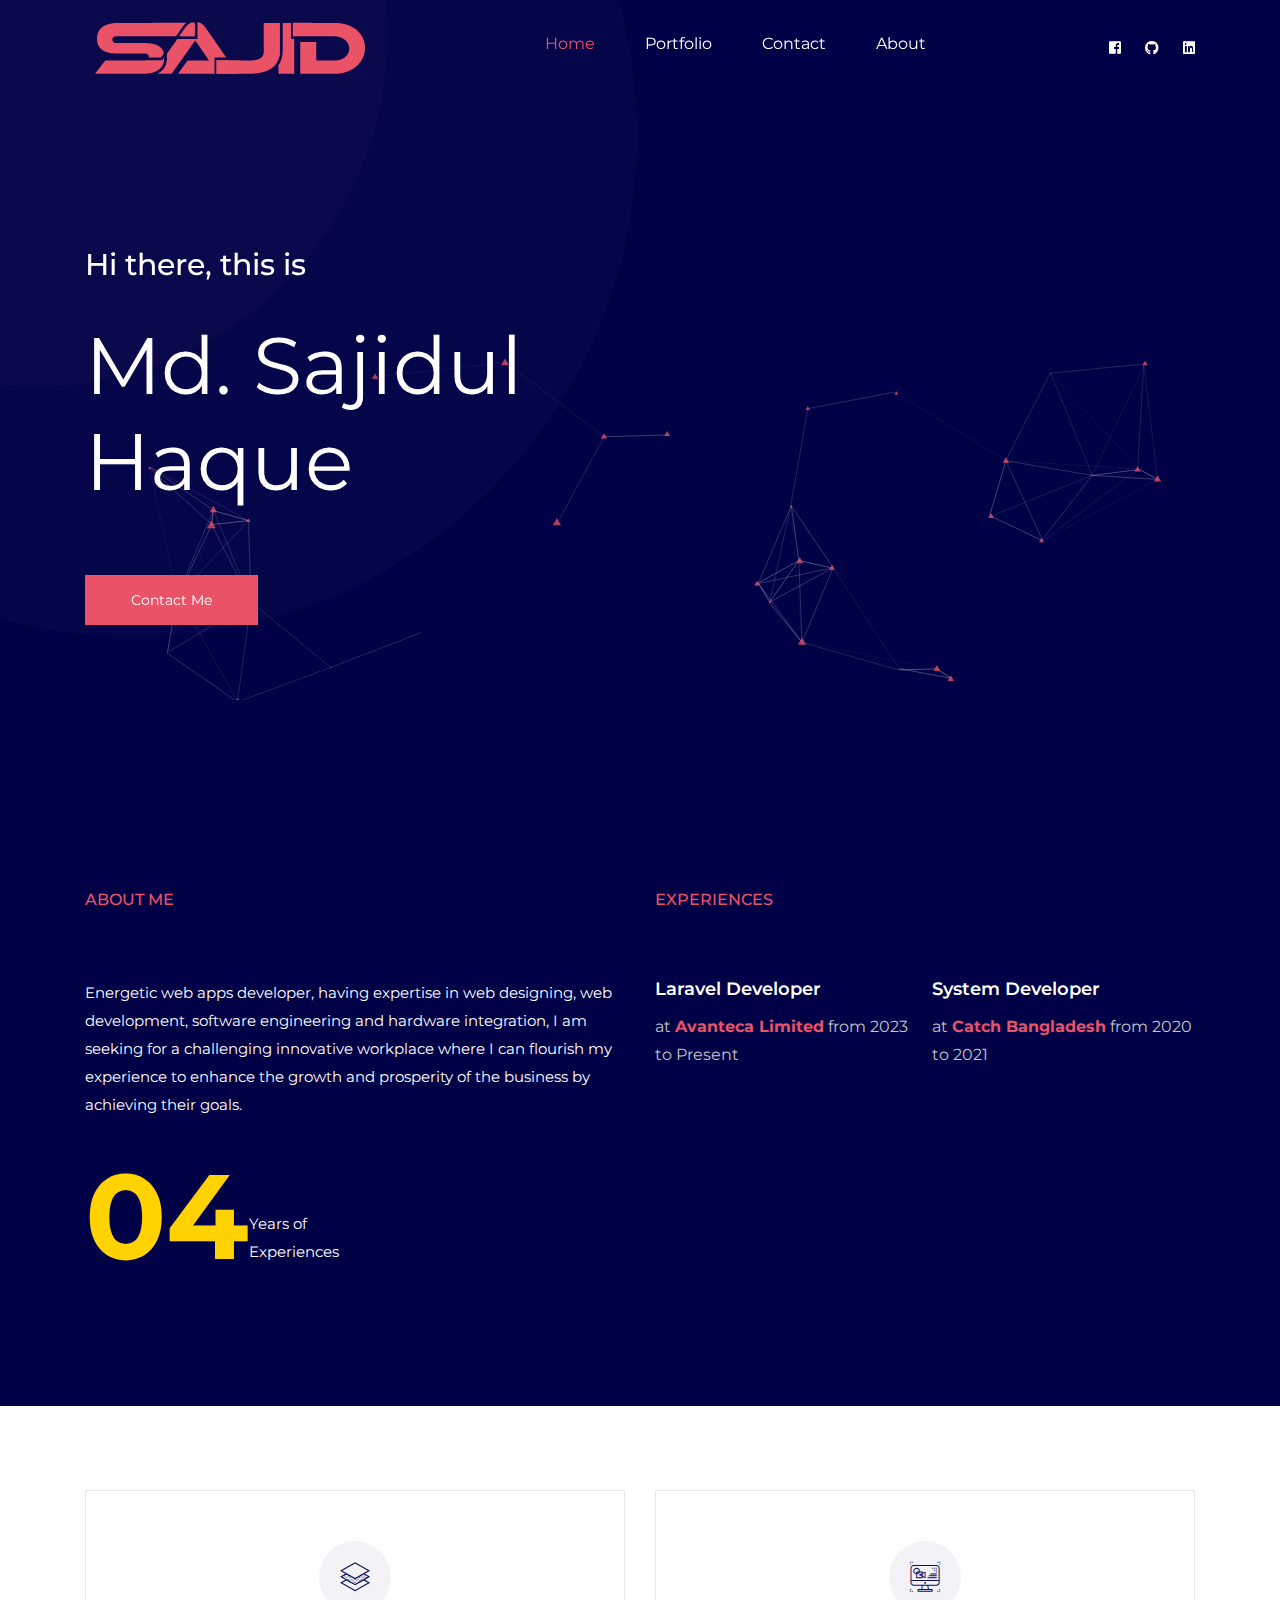
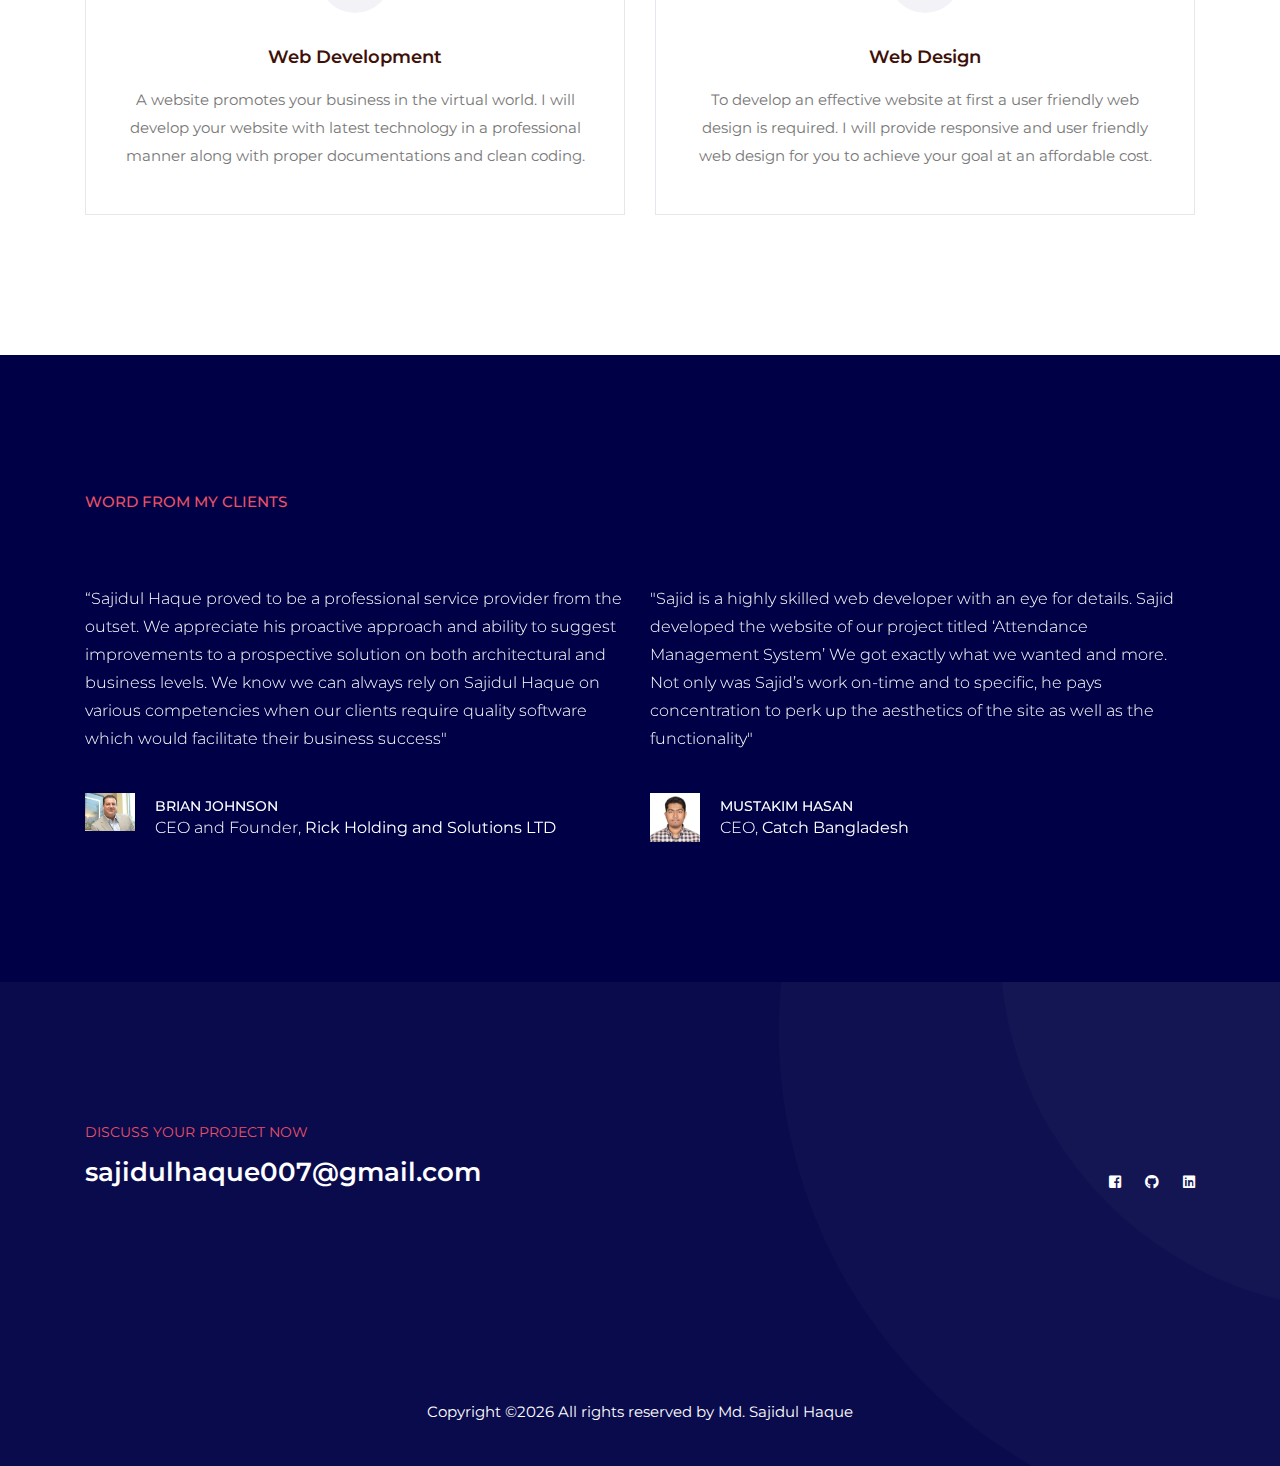
<file: index.html>
<!doctype html>
<html lang="en">
<head>
    <!-- Required meta tags -->
    <meta charset="utf-8">
    <meta name="viewport" content="width=device-width, initial-scale=1, shrink-to-fit=no">
    <title>Sajidul Haque</title>
    <link rel="icon" href="img/favicon.png">
    <!-- Bootstrap CSS -->
    <link rel="stylesheet" href="css/bootstrap.min.css">
    <!-- animate CSS -->
    <link rel="stylesheet" href="css/animate.css">
    <!-- owl carousel CSS -->
    <link rel="stylesheet" href="css/owl.carousel.min.css">
    <!-- themify CSS -->
    <link rel="stylesheet" href="css/themify-icons.css">
    <!-- flaticon CSS -->
    <link rel="stylesheet" href="css/flaticon.css">
    <!-- font awesome CSS -->
    <link rel="stylesheet" href="css/magnific-popup.css">
    <!-- swiper CSS -->
    <link rel="stylesheet" href="css/slick.css">
    <link rel="stylesheet" href="css/gijgo.min.css">
    <link rel="stylesheet" href="css/nice-select.css">
    <link rel="stylesheet" href="css/all.css">
    <!-- style CSS -->
    <link rel="stylesheet" href="css/style.css">
    <link rel="stylesheet"href="https://cdnjs.cloudflare.com/ajax/libs/animate.css/3.7.0/animate.min.css">
</head>

<body>
    <!--::header part start::-->
    <header class="main_menu home_menu">
        <div  class="container">
            <div  class="row align-items-center">
                <div  class="col-lg-12">
                    <nav  class="navbar navbar-expand-lg navbar-light">
                        <a class="navbar-brand" href="index.html"> <img src="img/logo.png" alt="logo"> </a>
                        <button class="navbar-toggler" type="button" data-toggle="collapse"
                            data-target="#navbarSupportedContent" aria-controls="navbarSupportedContent"
                            aria-expanded="false" aria-label="Toggle navigation">
                            <span class="menu_icon"><i class="ti-menu"></i></span>
                        </button>

                        <div class="collapse navbar-collapse main-menu-item" id="navbarSupportedContent">
                            <ul class="navbar-nav">
                                <li class="nav-item">
                                    <a class="nav-link active" href="index.html">Home</a>
                                </li>
                                <li class="nav-item">
                                    <a class="nav-link" href="portfolio.html">portfolio</a>
                                </li>                           
                                <li class="nav-item">
                                    <a class="nav-link" href="contact.html">Contact</a>
                                </li>
                                <li class="nav-item">
                                    <a class="nav-link" href="about.html">About</a>
                                </li>
                            </ul>
                        </div>
                        <div class="social_icon">
                            <a href="https://www.facebook.com/sajidulhaque007/" target="_blank"><i class="fab fa-facebook-square"></i></a>
                            <a href="https://github.com/sajidulhaque007" target="_blank"><i class="fab fa-github"></i></a>
                            <a href="https://www.linkedin.com/in/sajidulhaque007/" target="_blank"><i class="fab fa-linkedin"></i>
                            </a>                         
                        </div>
                    </nav>
                </div>
            </div>
        </div>
    </header>
    <!-- Header part end-->
    <!-- banner part start-->
    <section  class="banner_part">
        <div id="particles-js" class="container">
            <div   class="row align-items-center">
                <div id="particles-js" class="col-lg-7">
                    <div  class="banner_text">
                        <div class="banner_text_iner">      
                            <h5 >Hi there, this is</h5>
                            <h1>Md. Sajidul Haque</h1>                                                
                            <div  class="banner_btn">
                                <a href="contact.html" class="btn_1 animated infinite bounce delay-5s">Contact me</a>
                            </div>                                                    
                        </div>                      
                    </div>
                </div>
            </div>
        </div>
    </section>
    <!-- banner part start-->
    <!-- about part start-->
    <section class="about_part section_padding">
        <div class="container">
            <div class="row">
                <div class="col-lg-6">
                    <div class="about_text">
                        <h4>about me</h4>
                        <p>Energetic web apps developer, having expertise in web designing, web development, software engineering and hardware integration, I am seeking for a challenging innovative workplace where I can flourish my experience to enhance the growth and prosperity of the business by achieving their goals.</p>
                        <div class="experiance">
                            <h2>04</h2>
                            <p>Years of <span>Experiences</span></p>
                        </div>
                    </div>
                </div>
                
                <div class="col-lg-6">
                    <div class="experiance_list">
                        <h4>Experiences</h4>
                        <div class="experiance_list_iner">
                            <div class="single_experiance_list">
                                <h5>Laravel Developer</h5>
                                <p>at <a href="https://avanteca.com.bd/" target="_blank"><b>Avanteca Limited</b></a> from 2023 to Present</p>
                                <!-- <br> -->
                            </div>                         
                            <div class="single_experiance_list">    
                                <h5>System Developer</h5>
                                <p>at <a href="https://www.catchbangladesh.com/home" target="_blank"><b>Catch Bangladesh</b></a> from 2020 to 2021</p>                          
                            </div>                         
                            <div class="single_experiance_list">                              
                            </div>
                            <div class="single_experiance_list">                               
                            </div>
                            <div class="single_experiance_list">                               
                            </div>
                        </div>
                    </div>
                </div>
            </div>
        </div>
    </section>
    <!-- about part end-->
    <!-- Service part start-->
    <section class="service_part padding_bottom">
        <div class="container">
           <br>
           <br>
           <br>
           <br>
            <div class="row align-items-center">
                <div class="col-lg-6 col-sm-6">
                    <div class="single_service_part active">
                        <div class="single_service_text">
                            <span class="flaticon-layers"></span>
                            <h2>Web Development</h2>
                            <p>A website promotes your business in the virtual world. I will develop your website with latest technology in a professional manner along with proper documentations and clean coding.</p>                           
                        </div>
                    </div>
                </div>
                <div class="col-lg-6 col-sm-6">
                    <div class="single_service_part active">
                        <div class="single_service_text">
                            <span class="flaticon-design"></span>
                            <h2>Web Design</h2>
                            <p>To develop an effective website at first a user friendly web design is required. I will provide responsive and user friendly web design for you to achieve your goal at an affordable cost.</p>
                        </div>
                    </div>
                </div>           
            </div>
        </div>
    </section>
    <!-- Service part end-->

    <!--::review_part start::-->
    <section class="review_part section_padding">
        <div class="container">
           <div class="row">
              <div class="col-xl-5">
                 <div class="section_tittle">
                    <p>Word from my clients</p>
                 </div>
              </div>
           </div>
           <div class="row">
              <div class="col-lg-12">
                 <div class="client_review_part owl-carousel">
                    <div class="client_review_single">
                       <div class="client_review_text">
                          <p>
                            “Sajidul Haque proved to be a professional service provider from the outset. We appreciate his proactive approach and ability 
                            to suggest improvements to a prospective solution on both architectural and business levels. We know we can always rely on Sajidul Haque on various competencies when our clients require quality software which would facilitate their business success" 
                          </p>
                          <div class="client_review_img">
                            <img src="img/client/s-1.jpg" alt="#" />
                            <h4>Brian Johnson</h4>
                            <p>CEO and Founder, <Strong>Rick Holding and Solutions LTD</Strong></p>
                          </div>
                       </div>
                    </div>
                    <div class="client_review_single">
                       <div class="client_review_text">
                          <p>
                            "Sajid is a highly skilled web developer with an eye for details. Sajid developed the website of our project titled 
                            ‘Attendance Management System’ We got exactly what we wanted and more. 
                            Not only was Sajid’s work on-time and to specific, he pays concentration to perk up the aesthetics of the site as well as the functionality"                             
                          </p>
                          <div class="client_review_img">
                             <img src="img/client/m-2.jpg" alt="#" />
                             <h4>Mustakim Hasan</h4>
                             <p>CEO, <Strong>Catch Bangladesh</Strong></p>
                          </div>
                       </div>
                    </div>
                 </div>
              </div>
           </div>
        </div>
    </section>
     <!--::review_part end::-->

     <!-- footer css start -->
     <footer class="footer_Part padding_top">
         <div class="container">
             <div class="row alingn-item-center">
                 <div class="col-lg-6">
                     <div class="footer_text">
                         <span>Discuss your project now</span>
                         <h2>sajidulhaque007@gmail.com</h2>
                     </div>
                 </div>   
                 <div class="col-lg-6">
                    <div class="social_icon" style="padding-top: 50px;">
                        <a href="https://www.facebook.com/sajidulhaque007/" target="_blank"><i class="fab fa-facebook-square"></i></a>
                        <a href="https://github.com/sajidulhaque007" target="_blank"><i class="fab fa-github"></i></a>
                        <a href="https://www.linkedin.com/in/sajidulhaque007/" target="_blank"><i class="fab fa-linkedin"></i>
                        </a>                         
                    </div>
                 </div>                        
                 <div class="col-lg-12">
                        <div class="copyright_part text-center">
                            <p class="footer-text m-0">                          
                                Copyright &copy;<script>document.write(new Date().getFullYear());</script> All rights reserved by <a>Md. Sajidul Haque</a>
                            </p>
                        </div>
                 </div>
             </div>
         </div>
     </footer>

     <!-- footer css end -->

    <!-- jquery plugins here-->
    <script src="js/jquery-1.12.1.min.js"></script>
    <!-- popper js -->
    <script src="js/popper.min.js"></script>
    <!-- bootstrap js -->
    <script src="js/bootstrap.min.js"></script>
    <!-- easing js -->
    <script src="js/jquery.magnific-popup.js"></script>
    <!-- masonry js -->
    <script src="js/masonry.pkgd.js"></script>
    <!-- particles js -->
    <script src="js/owl.carousel.min.js"></script>

    <script src="js/jquery.nice-select.min.js"></script>
    <!-- custom js -->
    <script src="js/custom.js"></script>
    <script src="js/custom.js"></script>
    <script src="js/particles.min.js"></script>
    <script src="js/app.js"></script>
</body>

</html>
</file>
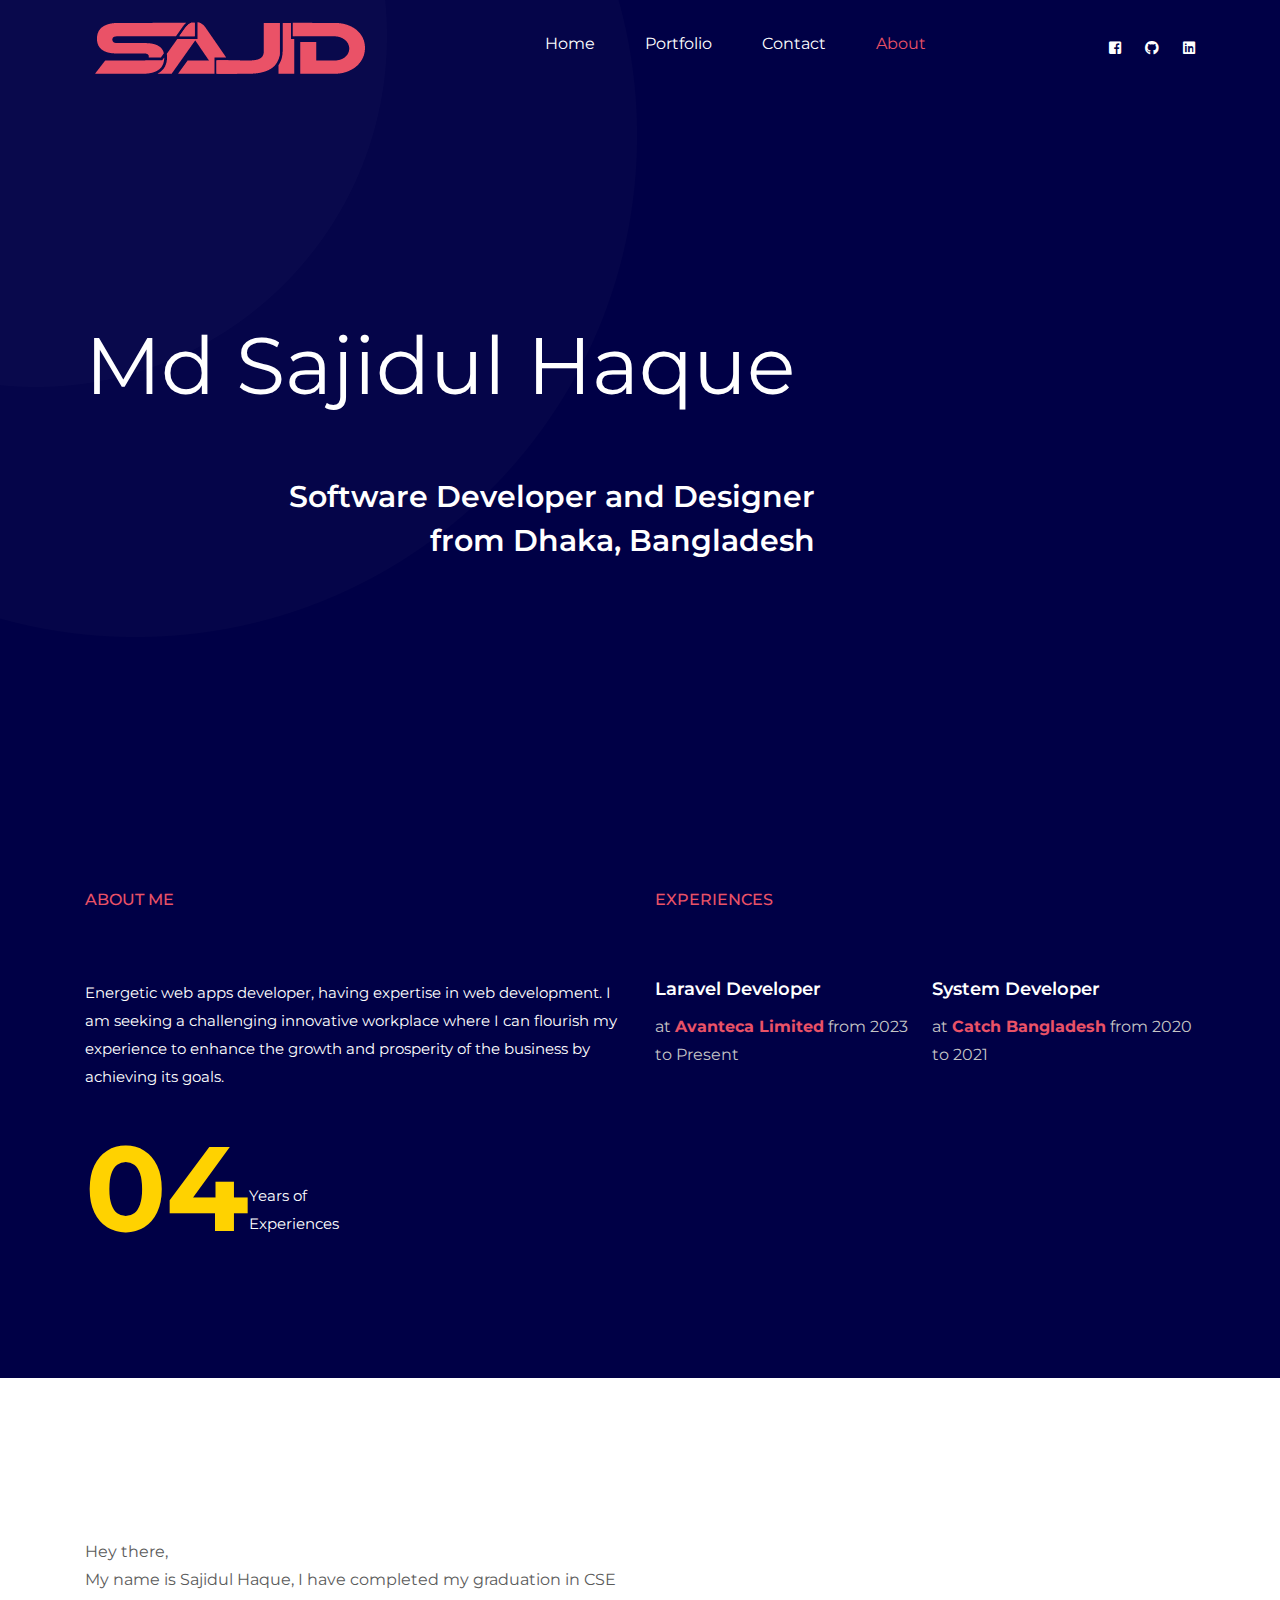
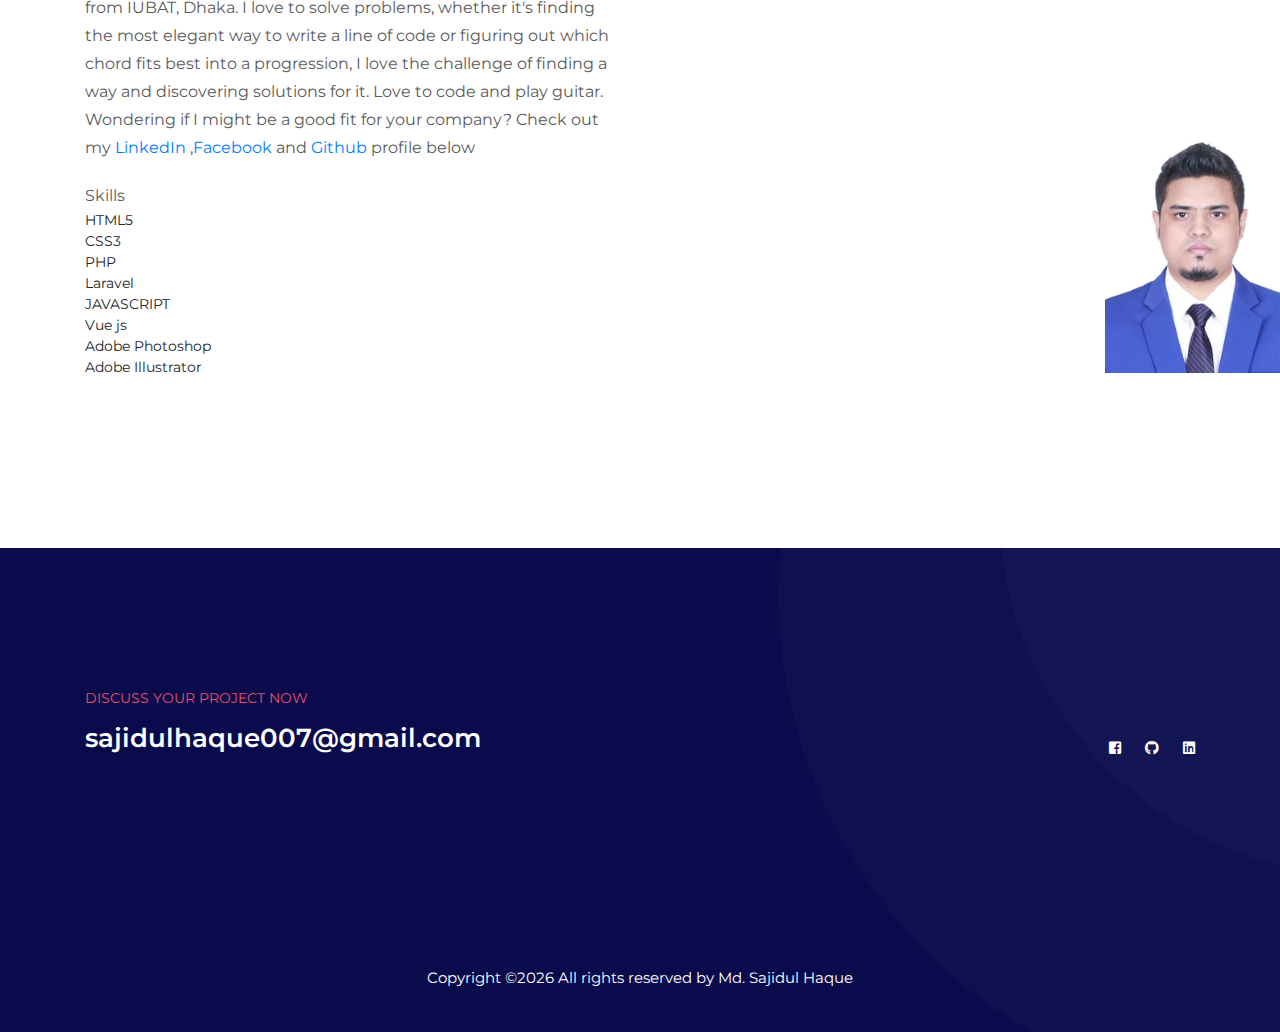
<file: about.html>
<!doctype html>
<html lang="en">

<head>
    <!-- Required meta tags -->
    <meta charset="utf-8">
    <meta name="viewport" content="width=device-width, initial-scale=1, shrink-to-fit=no">
    <title>Sajidul Haque</title>
    <link rel="icon" href="img/favicon.png">
    <!-- Bootstrap CSS -->
    <link rel="stylesheet" href="css/bootstrap.min.css">
    <!-- animate CSS -->
    <link rel="stylesheet" href="css/animate.css">
    <!-- owl carousel CSS -->
    <link rel="stylesheet" href="css/owl.carousel.min.css">
    <!-- themify CSS -->
    <link rel="stylesheet" href="css/themify-icons.css">
    <!-- flaticon CSS -->
    <link rel="stylesheet" href="css/flaticon.css">
    <!-- font awesome CSS -->
    <link rel="stylesheet" href="css/magnific-popup.css">
    <!-- swiper CSS -->
    <link rel="stylesheet" href="css/slick.css">
    <link rel="stylesheet" href="css/gijgo.min.css">
    <link rel="stylesheet" href="css/nice-select.css">
    <link rel="stylesheet" href="css/all.css">
    <!-- style CSS -->
    <link rel="stylesheet" href="css/style.css">
    <style>
        .banner_text_iner h1{
            text-align: left;
            
            padding-top: 10px;
        }
        .banner_text_iner h2{
            text-align: right;
            color:white;
        }
    </style>
</head>

<body>
    <!--::header part start::-->
    <header class="main_menu home_menu">
        <div class="container">
            <div class="row align-items-center">
                <div class="col-lg-12">
                    <nav class="navbar navbar-expand-lg navbar-light">
                        <a class="navbar-brand" href="index.html"> <img src="img/logo.png" alt="logo"> </a>
                        <button class="navbar-toggler" type="button" data-toggle="collapse"
                            data-target="#navbarSupportedContent" aria-controls="navbarSupportedContent"
                            aria-expanded="false" aria-label="Toggle navigation">
                            <span class="menu_icon"><i class="ti-menu"></i></span>
                        </button>

                        <div class="collapse navbar-collapse main-menu-item" id="navbarSupportedContent">
                            <ul class="navbar-nav">
                                <li class="nav-item">
                                    <a class="nav-link" href="index.html">Home</a>
                                </li>
                                <li class="nav-item">
                                    <a class="nav-link" href="portfolio.html">portfolio</a>
                                </li>                           
                                <li class="nav-item">
                                    <a class="nav-link" href="contact.html">Contact</a>
                                </li>
                                <li class="nav-item">
                                    <a class="nav-link active" href="about.html">About</a>
                                </li>
                            </ul>
                        </div>
                        <div class="social_icon">
                            <a href="https://www.facebook.com/sajidulhaque007/" target="_blank"><i class="fab fa-facebook-square"></i></a>
                            <a href="https://github.com/sajidulhaque007" target="_blank"><i class="fab fa-github"></i></a>
                            <a href="https://www.linkedin.com/in/sajidulhaque007/" target="_blank"><i class="fab fa-linkedin"></i>
                            </a>                         
                        </div>
                    </nav>
                </div>
            </div>
        </div>
    </header>
    <!-- Header part end-->

    <!-- banner part start-->
    <section class="banner_part">
        <div class="container">
            <div class="row align-items-center">
                <div class="col-lg-8">
                    <div class="banner_text">
                        <div class="banner_text_iner">                         
                            <h1>Md Sajidul Haque</h1>
                                <h2>Software Developer and Designer</h2>
                                <h2>from Dhaka, Bangladesh</h2>
                        </div>
                    </div>
                </div>
            </div>
        </div>
    </section>
    <!-- banner part start-->

    <!-- about part start-->
    <section class="about_part section_padding">
        <div class="container">
            <div class="row">
                <div class="col-lg-6">
                    <div class="about_text">
                        <h4>about me</h4>
                        <p>Energetic web apps developer, having expertise in web development. I am seeking a challenging innovative workplace where I can flourish my experience to enhance the growth and prosperity of the business by achieving its goals.</p>
                        <div class="experiance">
                            <h2>04</h2>
                            <p>Years of <span>Experiences</span></p>
                        </div>
                    </div>
                </div>
                <div class="col-lg-6">
                    <div class="experiance_list">
                        <h4>Experiences</h4>
                        <div class="experiance_list_iner">
                            <div class="single_experiance_list">
                                <h5>Laravel Developer</h5>
                                <p>at <a href="https://avanteca.com.bd/" target="_blank"><b>Avanteca Limited</b></a> from 2023 to Present</p>
                                <!-- <br> -->
                            </div>                         
                            <div class="single_experiance_list">    
                                <h5>System Developer</h5>
                                <p>at <a href="https://www.catchbangladesh.com/home" target="_blank"><b>Catch Bangladesh</b></a> from 2020 to 2021</p>                          
                            </div>
                            <div class="single_experiance_list">                               
                            </div>
                            <div class="single_experiance_list">                               
                            </div>
                        </div>
                    </div>
                </div>
            </div>
        </div>
    </section>
    <!-- about part end-->

    <!-- philosophy part css start -->
    <section class="philosophy_part section_padding">
        <div class="container">
            <div class="row align-items-center justify-content-between">
                <div class="col-lg-6 col-md-6"> 
                    <div class="philophy_text">
                    <p>Hey there,<br>
                        My name is Sajidul Haque, I have completed my graduation in CSE from IUBAT, Dhaka.
                        I love to solve problems, whether it's finding the most elegant way to write a line of code or figuring out which chord fits best into a progression, I love the challenge of finding a way and discovering solutions for it. Love to code and play guitar.
                        Wondering if I might be a good fit for your company? Check out my <a href="https://www.linkedin.com/in/sajidulhaque007/">LinkedIn</a> ,<a href="https://www.facebook.com/sajidulhaque007/">Facebook</a> and <a href="https://www.github.com/sajidulhaque007/">Github</a> profile below
                    </p>                        
                            <div class="skill-mf">
                              <p class="title-s">Skills</p>
                              <span>HTML5</span> 
                              <div >
                                <!-- <div class="progress-bar" role="progressbar" style="width: 90%;" aria-valuenow="90" aria-valuemin="0"
                                  aria-valuemax="100"></div> -->
                              </div>
                              <span>CSS3</span> 
                              <!-- <div >
                                <div class="progress-bar" role="progressbar" style="width: 85%" aria-valuenow="85" aria-valuemin="0"
                                  aria-valuemax="100"></div> -->
                              </div>
                              <span>PHP</span> 
                              <!-- <div class="progress">
                                <div class="progress-bar" role="progressbar" style="width: 70%" aria-valuenow="70" aria-valuemin="0"
                                  aria-valuemax="100"></div> -->
                              </div>
                              <span>Laravel</span> 
                              <div >
                                <!-- <div class="progress-bar" role="progressbar" style="width: 75%" aria-valuenow="75" aria-valuemin="0"
                                  aria-valuemax="100"></div> -->
                              </div>
                              <span>JAVASCRIPT</span> 
                              <div >
                                <!-- <div class="progress-bar" role="progressbar" style="width: 65%" aria-valuenow="65" aria-valuemin="0"
                                  aria-valuemax="100"></div> -->
                              </div>
                              <span>Vue js</span> 
                              <div >
                                <!-- <div class="progress-bar" role="progressbar" style="width: 55%" aria-valuenow="55" aria-valuemin="0"
                                  aria-valuemax="100"></div> -->
                              </div>
                              <span>Adobe Photoshop</span> 
                              <div >
                                <!-- <div class="progress-bar" role="progressbar" style="width: 80%" aria-valuenow="80" aria-valuemin="0"
                                  aria-valuemax="100"></div> -->
                              </div>
                              <span>Adobe Illustrator</span> 
                              <div >
                                <!-- <div class="progress-bar" role="progressbar" style="width: 85%" aria-valuenow="85" aria-valuemin="0"
                                  aria-valuemax="100"></div> -->
                              </div>
                            </div> 
                    </div>                 
                </div>
                <div class="row align-items-center">
                    <div class="philophy_img">
                        <img style="display: flex; padding-left: 70rem; margin-top: -17rem;" src="img/me.jpg" alt="#">
                    </div>
                </div>
            </div>
        </div>
    </section>
    <!-- philosophy part css end -->

    <!-- footer css start -->
    <footer class="footer_Part padding_top">
        <div class="container">
            <div class="row alingn-item-center">
                <div class="col-lg-6">
                    <div class="footer_text">
                        <span>Discuss your project now</span>
                        <h2>sajidulhaque007@gmail.com</h2>
                    </div>
                </div> 
                <div class="col-lg-6">
                    <div class="social_icon" style="padding-top: 50px;">
                        <a href="https://www.facebook.com/sajidulhaque007/" target="_blank"><i class="fab fa-facebook-square"></i></a>
                        <a href="https://github.com/sajidulhaque007" target="_blank"><i class="fab fa-github"></i></a>
                        <a href="https://www.linkedin.com/in/sajidulhaque007/" target="_blank"><i class="fab fa-linkedin"></i>
                        </a>                         
                    </div>
                 </div>              
                <div class="col-lg-12">
                    <div class="copyright_part text-center">
                        <p class="footer-text m-0">                          
                            Copyright &copy;<script>document.write(new Date().getFullYear());</script> All rights reserved by <a>Md. Sajidul Haque</a>
                        </p>
                    </div>
                </div>
            </div>
        </div>
    </footer>
    <!-- footer css end -->

    <!-- jquery plugins here-->
    <script src="js/jquery-1.12.1.min.js"></script>
    <!-- popper js -->
    <script src="js/popper.min.js"></script>
    <!-- bootstrap js -->
    <script src="js/bootstrap.min.js"></script>
    <!-- easing js -->
    <script src="js/jquery.magnific-popup.js"></script>
    <!-- masonry js -->
    <script src="js/masonry.pkgd.js"></script>
    <!-- particles js -->
    <script src="js/owl.carousel.min.js"></script>

    <script src="js/jquery.nice-select.min.js"></script>
    <!-- custom js -->
    <script src="js/custom.js"></script>
    <script  src="js/particles.min.js"></script>
    <script  src="js/app.js"></script>
</body>

</html>
</file>
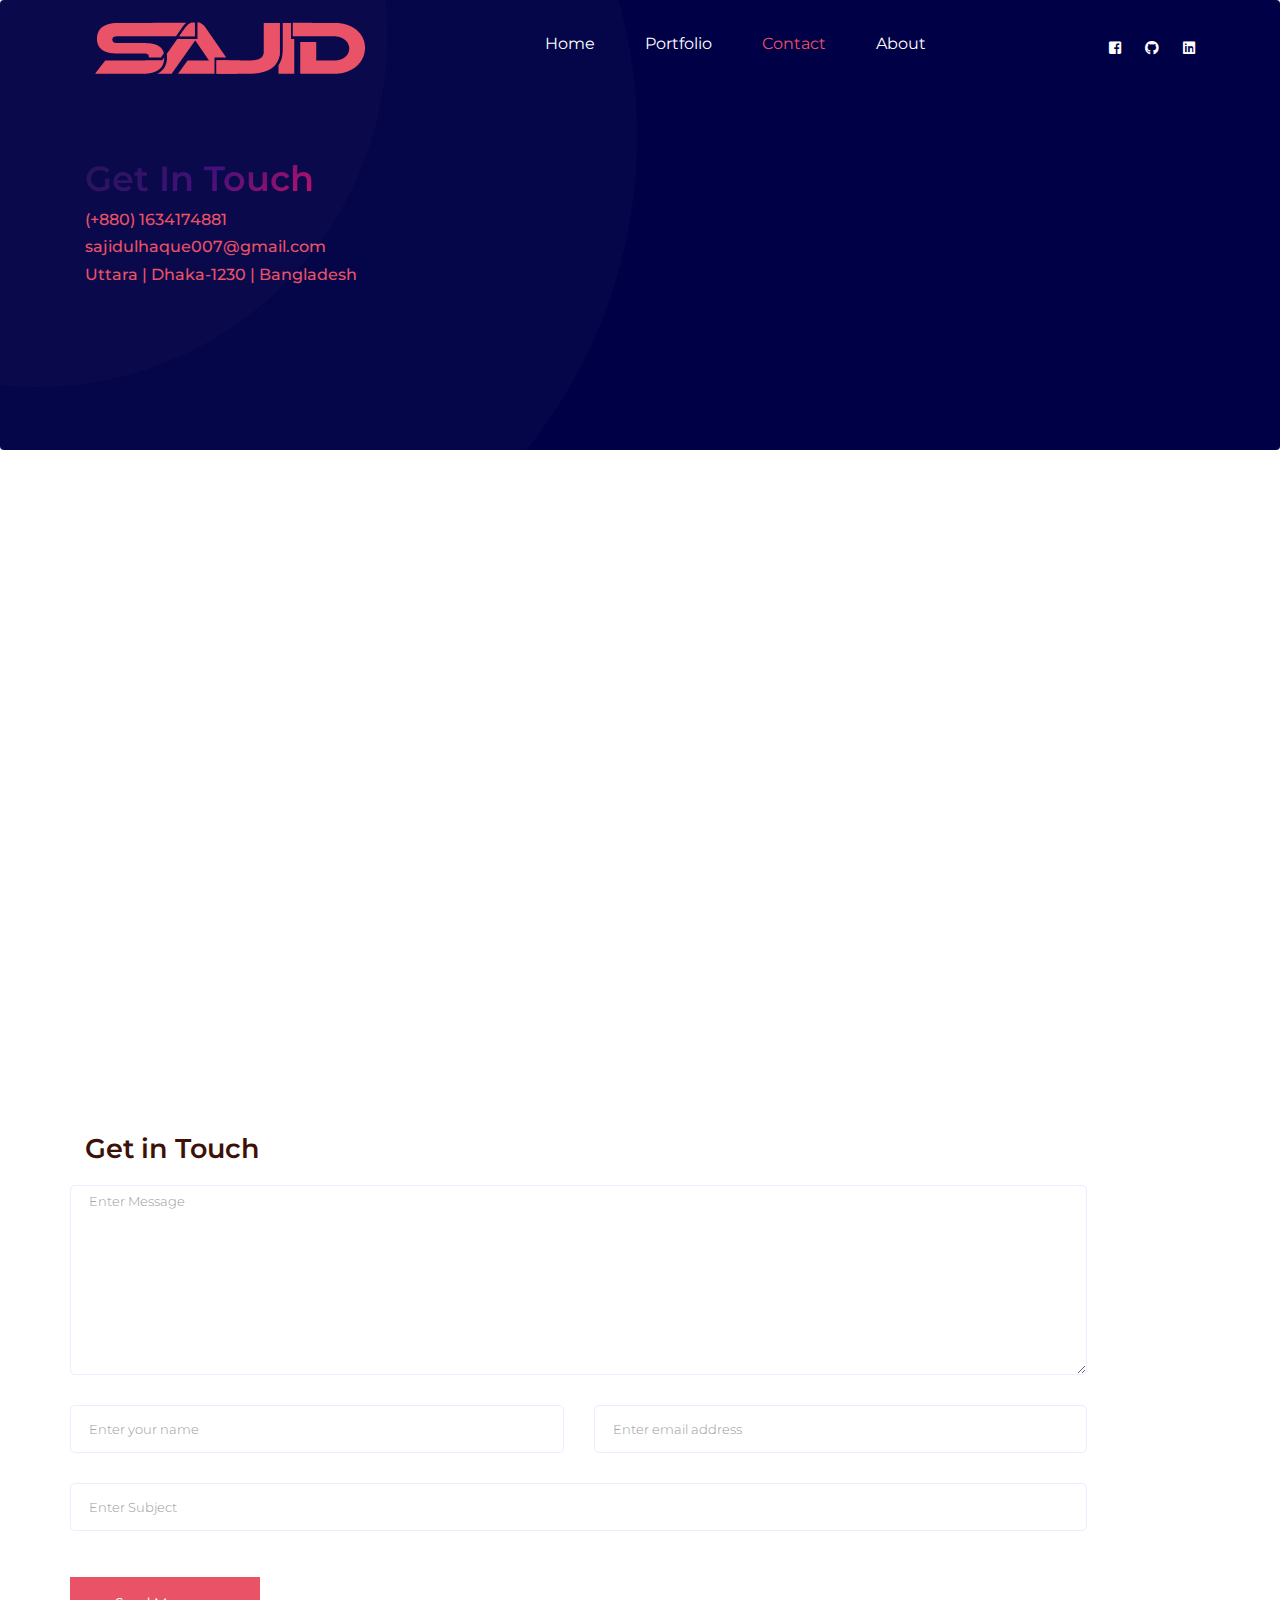
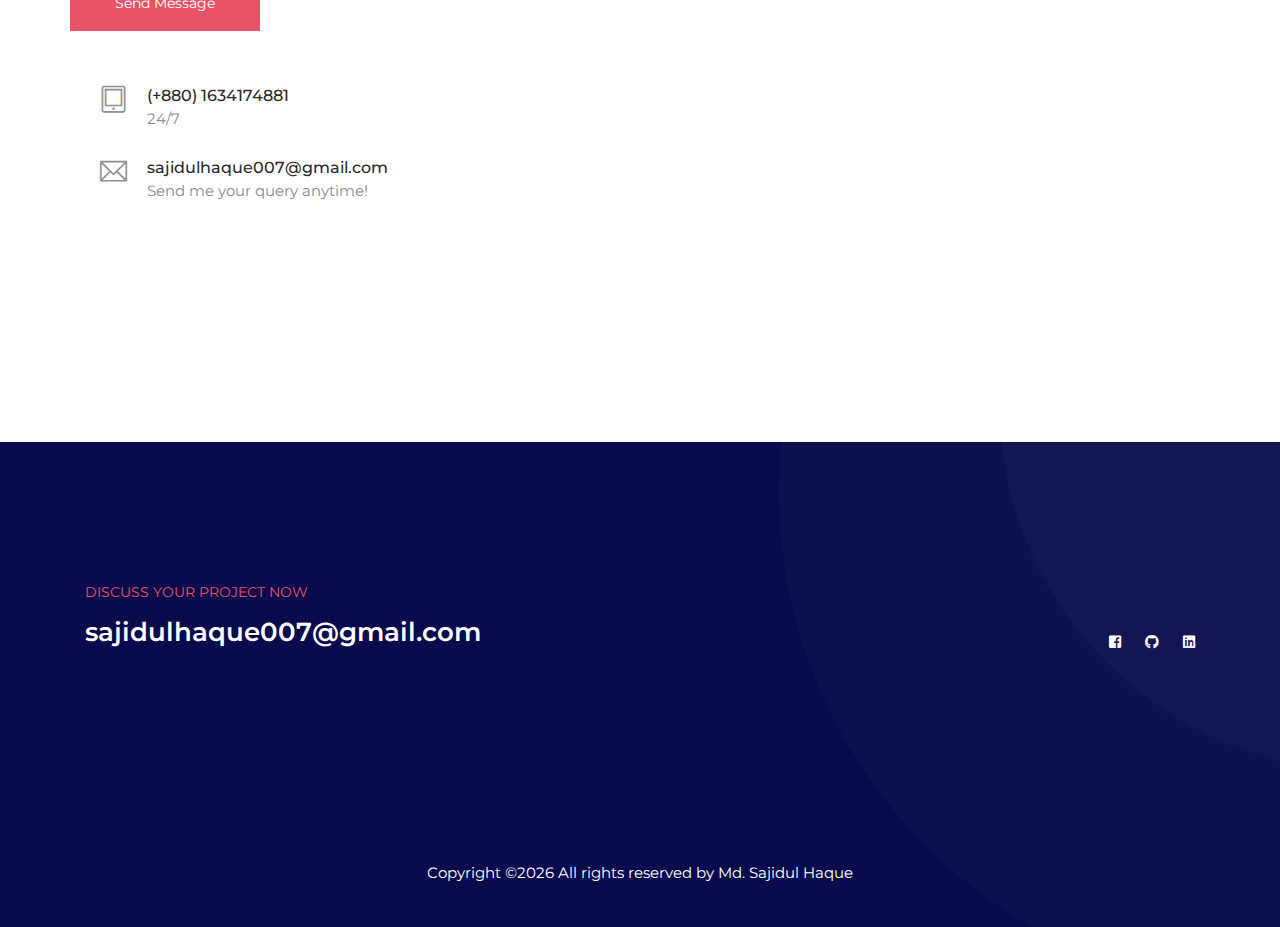
<file: contact.html>
<!doctype html>
<html lang="en">

<head>
    <!-- Required meta tags -->
    <meta charset="utf-8">
    <meta name="viewport" content="width=device-width, initial-scale=1, shrink-to-fit=no">
    <title>Sajidul Haque</title>
    <link rel="icon" href="img/favicon.png">
    <!-- Bootstrap CSS -->
    <link rel="stylesheet" href="css/bootstrap.min.css">
    <!-- animate CSS -->
    <link rel="stylesheet" href="css/animate.css">
    <!-- owl carousel CSS -->
    <link rel="stylesheet" href="css/owl.carousel.min.css">
    <!-- themify CSS -->
    <link rel="stylesheet" href="css/themify-icons.css">
    <!-- flaticon CSS -->
    <link rel="stylesheet" href="css/flaticon.css">
    <!-- font awesome CSS -->
    <link rel="stylesheet" href="css/magnific-popup.css">
    <!-- swiper CSS -->
    <link rel="stylesheet" href="css/nice-select.css">
    <link rel="stylesheet" href="css/all.css">
    <!-- style CSS -->
    <link rel="stylesheet" href="css/style.css">
    <link rel="stylesheet" href="css/animation.css">
    <style>
      .address {
        color:#ea5267;
      }
    </style>
</head>

<body>
    <!--::header part start::-->
    <header class="main_menu home_menu">
        <div class="container">
            <div class="row align-items-center">
                <div class="col-lg-12">
                    <nav class="navbar navbar-expand-lg navbar-light">
                        <a class="navbar-brand" href="index.html"> <img src="img/logo.png" alt="logo"> </a>
                        <button class="navbar-toggler" type="button" data-toggle="collapse"
                            data-target="#navbarSupportedContent" aria-controls="navbarSupportedContent"
                            aria-expanded="false" aria-label="Toggle navigation">
                            <span class="menu_icon"><i class="ti-menu"></i></span>
                        </button>

                        <div class="collapse navbar-collapse main-menu-item" id="navbarSupportedContent">
                          <ul class="navbar-nav">
                              <li class="nav-item">
                                  <a class="nav-link" href="index.html">Home</a>
                              </li>
                              <li class="nav-item">
                                  <a class="nav-link" href="portfolio.html">portfolio</a>
                              </li>                           
                              <li class="nav-item">
                                  <a class="nav-link active" href="contact.html">Contact</a>
                              </li>
                              <li class="nav-item">
                                <a class="nav-link" href="about.html">About</a>
                            </li>
                          </ul>
                       </div>
                        <div class="social_icon">
                            <a href="https://www.facebook.com/sajidulhaque007/" target="_blank"><i class="fab fa-facebook-square"></i></a>
                            <a href="https://github.com/sajidulhaque007" target="_blank"><i class="fab fa-github"></i></a>
                            <a href="https://www.linkedin.com/in/sajidulhaque007/" target="_blank"><i class="fab fa-linkedin"></i>
                            </a>                         
                        </div>
                    </nav>
                </div>
            </div>
        </div>
    </header>
    <!-- Header part end-->

    <!-- breadcrumb start-->
    <section class="breadcrumb breadcrumb_bg">
        <div class="container">
            <div class="row">
                <div class="col-lg-12">
                    <div class="breadcrumb_iner">
                        <div class="breadcrumb_iner_item">
                            <h2 class="animate-character">Get in touch</h2>
                            <br>
                            <h5 class="address">(+880) 1634174881</h5>
                            <h5 class="address">sajidulhaque007@gmail.com</h5>
                            <h5 class="address">Uttara | Dhaka-1230 | Bangladesh</h5>
                        </div>
                    </div>
                </div>
            </div>
        </div>
    </section>
       

    <!-- breadcrumb start-->

  <!-- ================ contact section start ================= -->
           

  <section class="contact-section section_padding">
    <div class="container">
      <div class="d-none d-sm-block mb-5 pb-4">
        <div  style="height: -20px; width:5px"></div>
        <br></br>
        <iframe  src="https://www.google.com/maps/embed?pb=!1m18!1m12!1m3!1d29186.920132589!2d90.36077834147981!3d23.876671852769654!2m3!1f0!2f0!3f0!3m2!1i1024!2i768!4f13.1!3m3!1m2!1s0x3755c5d05e7074dd%3A0xd1c58803049f00c7!2sUttara%2C%20Dhaka!5e0!3m2!1sen!2sbd!4v1566822495246!5m2!1sen!2sbd" width="1100" height="480" align="center" frameborder="0" style="border:0;" allowfullscreen=""></iframe>
        <br></br>
      <div class="row">
        <div class="col-12">
          <h2 class="contact-title">Get in Touch</h2>
        </div>
        
          <form class="form-contact contact_form" action="contact_process.php" method="post" id="contactForm"
           >
            <div class="row">
              <div class="col-12">
                <div class="form-group">

                  <textarea class="form-control w-100" name="message" id="message" cols="30" rows="9"
                    onfocus="this.placeholder = ''" onblur="this.placeholder = 'Enter Message'"
                    placeholder='Enter Message'></textarea>
                </div>
              </div>
              <div class="col-sm-6">
                <div class="form-group">
                  <input class="form-control" name="name" id="name" type="text" onfocus="this.placeholder = ''"
                    onblur="this.placeholder = 'Enter your name'" placeholder='Enter your name'>
                </div>
              </div>
              <div class="col-sm-6">
                <div class="form-group">
                  <input class="form-control" name="email" id="email" type="email" onfocus="this.placeholder = ''"
                    onblur="this.placeholder = 'Enter email address'" placeholder='Enter email address'>
                </div>
              </div>
              <div class="col-12">
                <div class="form-group">
                  <input class="form-control" name="subject" id="subject" type="text" onfocus="this.placeholder = ''"
                    onblur="this.placeholder = 'Enter Subject'" placeholder='Enter Subject'>
                </div>
              </div>
            </div>
            <div class="form-group mt-3">
              <button type="submit" class="button button-contactForm btn_4">Send Message</button>
            </div>
          </form>
        </div> 
        <div class="col-lg-4">
          <div class="media contact-info">         
          </div>
          <div class="media contact-info">
            <span class="contact-info__icon"><i class="ti-tablet"></i></span>
            <div class="media-body">
              <h3>(+880) 1634174881</h3>
              <p>24/7</p>
            </div>
          </div>
          <div class="media contact-info">
            <span class="contact-info__icon"><i class="ti-email"></i></span>
            <div class="media-body">
              <h3>sajidulhaque007@gmail.com</h3>
              <p>Send me your query anytime!</p>
            </div>
          </div>
        </div>
      </div>
    </div>
  </section>
  <!-- ================ contact section end ================= -->

  <!-- footer css start -->
  <footer class="footer_Part padding_top">
      <div class="container">
          <div class="row alingn-item-center">
              <div class="col-lg-6">
                  <div class="footer_text">
                      <span>Discuss your project now</span>
                      <h2>sajidulhaque007@gmail.com</h2>
                  </div>
              </div>
              <div class="col-lg-6">
                <div class="social_icon" style="padding-top: 50px;">
                    <a href="https://www.facebook.com/sajidulhaque007/" target="_blank"><i class="fab fa-facebook-square"></i></a>
                    <a href="https://github.com/sajidulhaque007" target="_blank"><i class="fab fa-github"></i></a>
                    <a href="https://www.linkedin.com/in/sajidulhaque007/" target="_blank"><i class="fab fa-linkedin"></i>
                    </a>                         
                </div>
             </div> 
              <div class="col-lg-12">
                <div class="copyright_part text-center">
                    <p class="footer-text m-0">                          
                        Copyright &copy;<script>document.write(new Date().getFullYear());</script> All rights reserved by <a>Md. Sajidul Haque</a>
                    </p>
                </div>
              </div>
          </div>
      </div>
  </footer>
  <!-- footer css end -->

 <!-- jquery plugins here-->
 <script src="js/jquery-1.12.1.min.js"></script>
 <!-- popper js -->
 <script src="js/popper.min.js"></script>
 <!-- bootstrap js -->
 <script src="js/bootstrap.min.js"></script>
 <!-- easing js -->
 <script src="js/jquery.magnific-popup.js"></script>
 <!-- masonry js -->
 <script src="js/masonry.pkgd.js"></script>
 <!-- particles js -->
 <script src="js/owl.carousel.min.js"></script>
 <!-- nice select js -->
 <script src="js/jquery.nice-select.min.js"></script>
 <!-- contact js -->
 <script src="js/contact.js"></script>
 <script src="js/jquery.ajaxchimp.min.js"></script>
 <script src="js/jquery.form.js"></script>
 <script src="js/jquery.validate.min.js"></script>
 <script src="js/mail-script.js"></script>
 <!-- custom js -->
 <script src="js/custom.js"></script>

 <script  src="js/particles.min.js"></script>
 <script  src="js/app.js"></script>
</body>

</html>
</file>
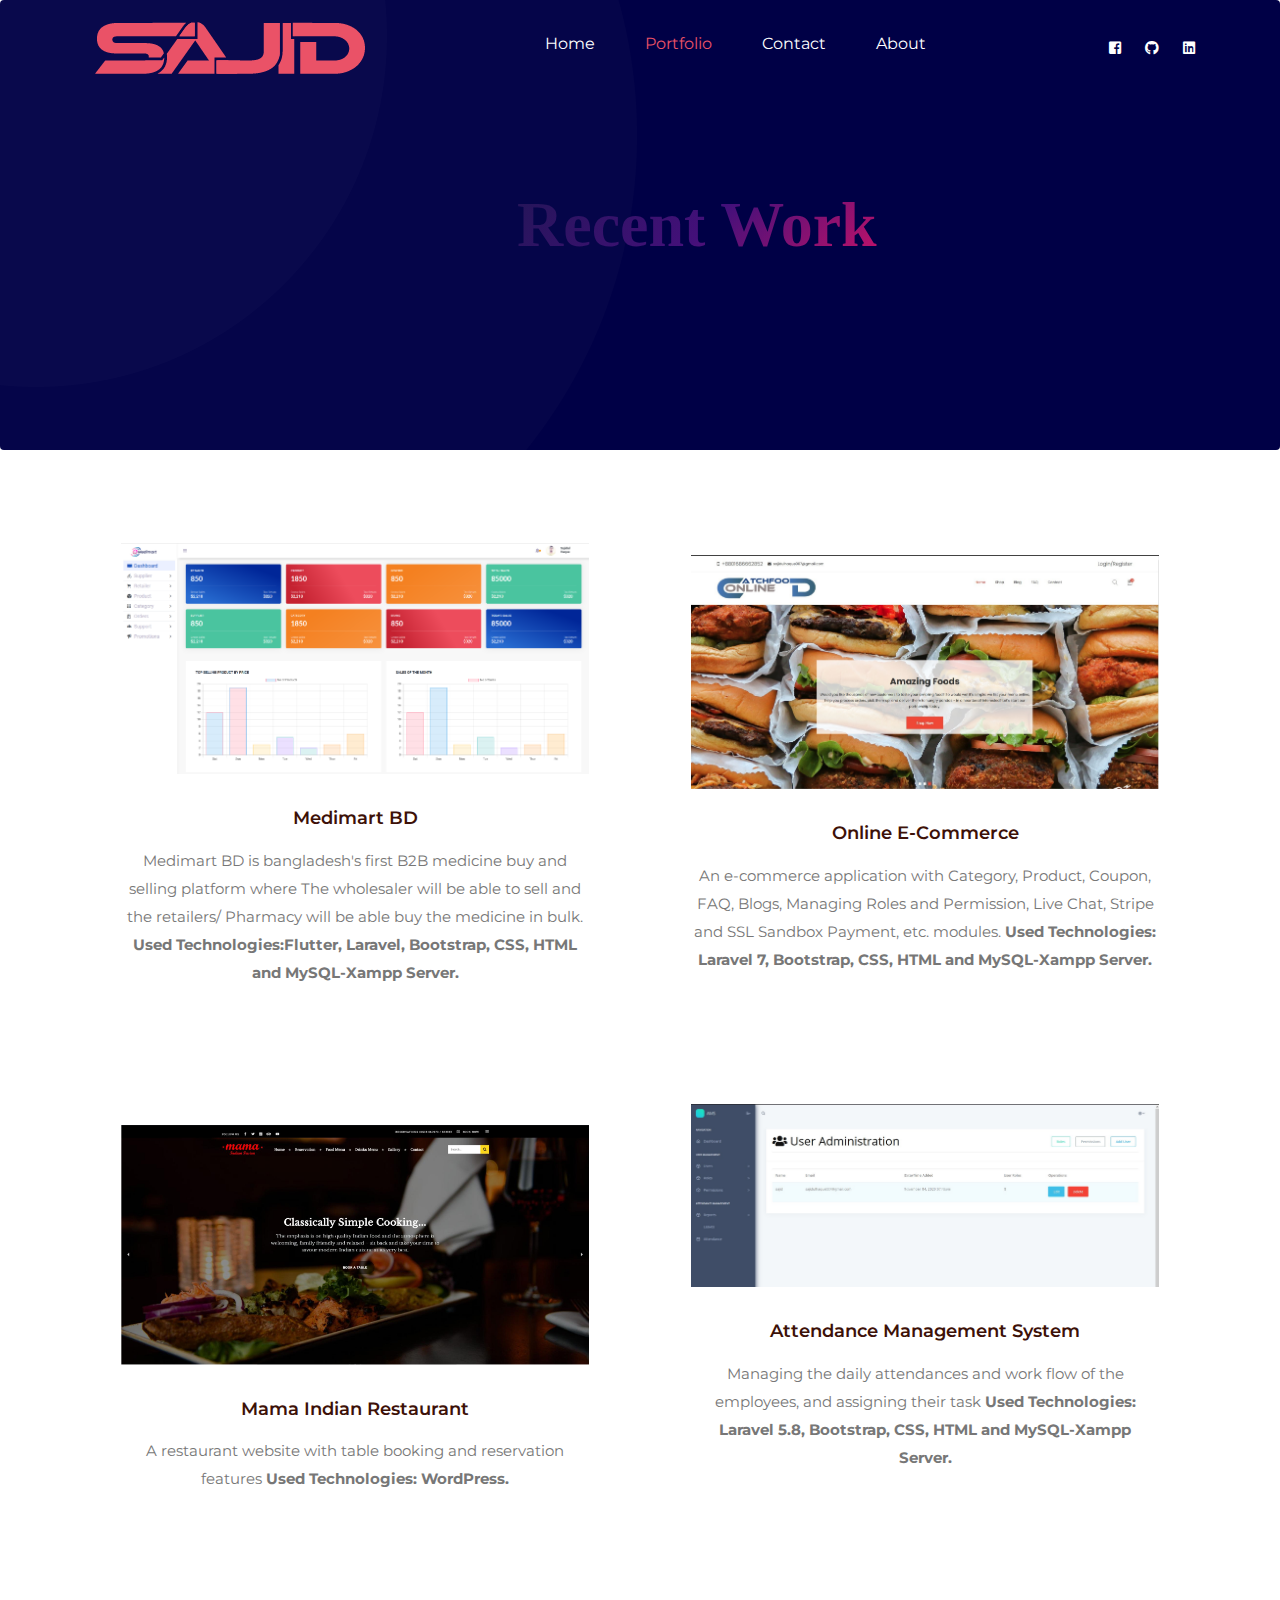
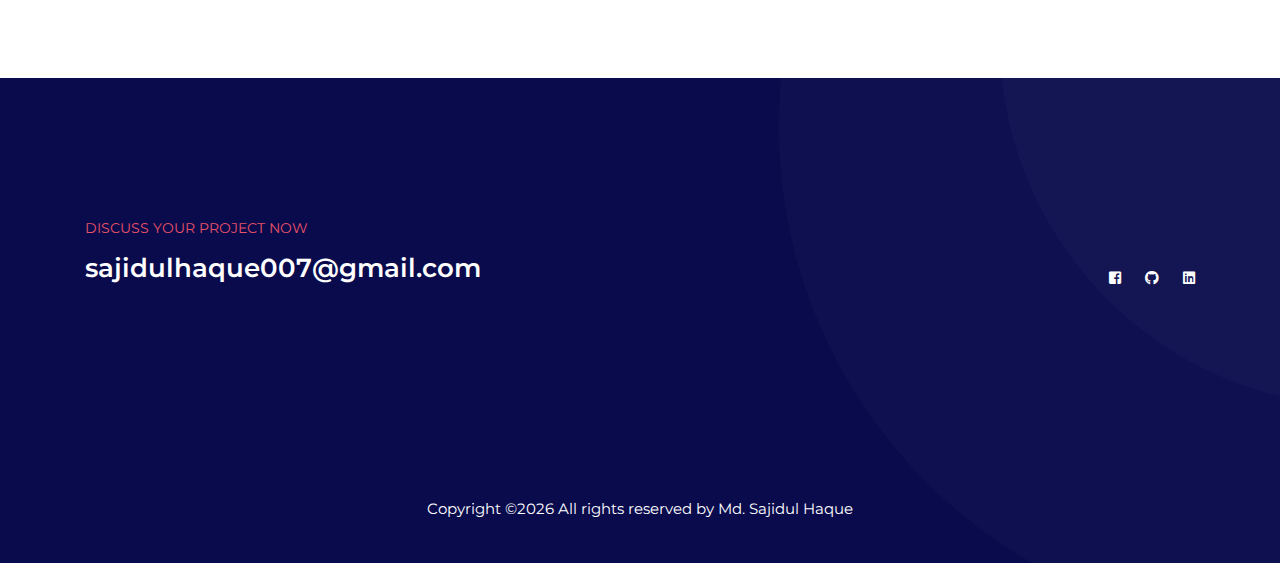
<file: portfolio.html>
<!doctype html>
<html lang="en">

<head>
    <!-- Required meta tags -->
    <meta charset="utf-8">
    <meta name="viewport" content="width=device-width, initial-scale=1, shrink-to-fit=no">
    <title>Sajidul Haque</title>
    <link rel="icon" href="img/favicon.png">
    <!-- Bootstrap CSS -->
    <link rel="stylesheet" href="css/bootstrap.min.css">
    <!-- animate CSS -->
    <link rel="stylesheet" href="css/animate.css">
    <!-- owl carousel CSS -->
    <link rel="stylesheet" href="css/owl.carousel.min.css">
    <!-- themify CSS -->
    <link rel="stylesheet" href="css/themify-icons.css">
    <!-- flaticon CSS -->
    <link rel="stylesheet" href="css/flaticon.css">
    <!-- font awesome CSS -->
    <link rel="stylesheet" href="css/magnific-popup.css">
    <!-- swiper CSS -->
    <link rel="stylesheet" href="css/nice-select.css">
    <link rel="stylesheet" href="css/all.css">
    <!-- style CSS -->
    <link rel="stylesheet" href="css/style.css">
    <link rel="stylesheet" href="css/animation.css">
</head>

<body>
    <!--::header part start::-->
    <header class="main_menu home_menu">
        <div class="container">
            <div class="row align-items-center">
                <div class="col-lg-12">
                    <nav class="navbar navbar-expand-lg navbar-light">
                        <a class="navbar-brand" href="index.html"> <img src="img/logo.png" alt="logo"> </a>
                        <button class="navbar-toggler" type="button" data-toggle="collapse"
                            data-target="#navbarSupportedContent" aria-controls="navbarSupportedContent"
                            aria-expanded="false" aria-label="Toggle navigation">
                            <span class="menu_icon"><i class="ti-menu"></i></span>
                        </button>

                        <div class="collapse navbar-collapse main-menu-item" id="navbarSupportedContent">
                            <ul class="navbar-nav">
                                <li class="nav-item">
                                    <a class="nav-link" href="index.html">Home</a>
                                </li>
                                <li class="nav-item">
                                    <a class="nav-link active" href="portfolio.html">portfolio</a>
                                </li>                           
                                <li class="nav-item">
                                    <a class="nav-link" href="contact.html">Contact</a>
                                </li>
                                <li class="nav-item">
                                    <a class="nav-link" href="about.html">About</a>
                                </li>                               
                            </ul>
                         </div>
                         <div class="social_icon">
                            <a href="https://www.facebook.com/sajidulhaque007/" target="_blank"><i class="fab fa-facebook-square"></i></a>
                            <a href="https://github.com/sajidulhaque007" target="_blank"><i class="fab fa-github"></i></a>
                            <a href="https://www.linkedin.com/in/sajidulhaque007/" target="_blank"><i class="fab fa-linkedin"></i>
                            </a>                         
                        </div>
                    </nav>
                </div>
            </div>
        </div>
    </header>
    <!-- Header part end-->

    <!-- breadcrumb start-->
    <section class="breadcrumb breadcrumb_bg">
        <div class="container">
            <div class="row align-items-center">
                <div class="col-lg-12">
                    <div class="breadcrumb_iner">
                        <div class="breadcrumb_iner_item">
                            <h2 class="text-center"> 
                                <h2 class="animate-character" style="    position: relative;
                                left: 27rem;
                                font-size: 4rem;
                                font-family: fantasy;">Recent Work</h2>
                               </h2>
                               
                               
                        </div>
                    </div>
                </div>
            </div>
        </div>
    </section>

    <section class="service_part padding_bottom">
        <div class="container">
            <div class="row align-items-center">
                <div class="col-lg-6 col-sm-6">
                    <br>
                    <br>
                    <div class="single_service_part">
                        <div class="single_service_text">
                            <a href="img/mm2.png" class="grid-item big_height big_weight img_gallery">
                            <img src="img/mm2.png" alt="">
                            <h2>Medimart BD</h2>
                            <p>Medimart BD is bangladesh's first B2B medicine buy and selling platform where The wholesaler will be able to sell and the retailers/ Pharmacy will be able buy the medicine in bulk.                                
                            <strong>Used Technologies:Flutter, Laravel, Bootstrap, CSS, HTML and MySQL-Xampp Server.</strong>
                                </p>
                            </a>
                        </div>
                    </div>
                </div>
                <div class="col-lg-6 col-sm-6">
                    <br>
                    <br>
                    <div class="single_service_part">
                        <div class="single_service_text">
                            <a href="img/OFS-1.jpg" class="grid-item big_height big_weight img_gallery">
                            <img src="img/OFS-1.jpg" alt="">
                            <h2>Online e-Commerce</h2>
                            <p>An e-commerce application with Category, Product, Coupon, FAQ, Blogs, Managing Roles and Permission, Live Chat, Stripe and SSL Sandbox Payment, etc. modules.
                            <strong>Used Technologies: Laravel 7, Bootstrap, CSS, HTML and MySQL-Xampp Server.</strong>
                                </p>
                            </a>
                        </div>
                    </div>
                </div>
                <div class="col-lg-6 col-sm-6">
                    <br>
                    <br>
                    <div class="single_service_part">
                        <div class="single_service_text">
                            <a href="img/mm4.png" class="grid-item big_height big_weight img_gallery">
                            <img src="img/mm4.png" alt="">
                            <h2>Mama Indian Restaurant</h2>
                            <p>A restaurant website with table booking and reservation features
                            <strong>Used Technologies: WordPress.</strong>
                                </p>
                            </a>
                        </div>
                    </div>
                </div>
                <br>
                <div class="col-lg-6 col-sm-6">
                    <div class="single_service_part">
                        <div class="single_service_text">
                            <a href="img/AMS.jpg" class="grid-item big_height big_weight img_gallery">
                            <img src="img/AMS.jpg" alt="">
                            <h2>Attendance Management System</h2>
                            <p>Managing the daily attendances and work flow of the employees, and assigning their task
                            <strong>Used Technologies: Laravel 5.8, Bootstrap, CSS, HTML and MySQL-Xampp Server.</strong>
                                </p>
                            </a>
                        </div>
                    </div>
                </div>
            </div>
        </div>
    </section>
    <!-- breadcrumb start-->

    <!-- portfolio part css start -->
    <!-- <section class="portfolio_part section_padding">
        <div class="container">
            <div class="row align-items-center">
                <div class="col-lg-12 col-sm-12 ">
                   

                            
                            <a href="img/p-3.png" class="grid-item big_height big_weight img_gallery">
                                <h2 style="color: #272729;">Online e-Commerce</h2>
                                <h6>Customer Interface</h6>                       
                                <img src="img/p-3.png" alt="">
                                <div class="portfolio_hover_text">
                                    <i class="ti-plus"></i>
                                </div>
                            </a>
                            <a href="img/p-3.png" class="grid-item big_height big_weight img_gallery">
                                <h2 style="color: #272729;">Online e-Commerce</h2>
                                <h6>Customer Interface</h6>                       
                                <img src="img/p-3.png" alt="">
                                <div class="portfolio_hover_text">
                                    <i class="ti-plus"></i>
                                </div>
                            </a>
                            <a href="img/p-4.png" class="grid-item big_height big_weight img_gallery">
                                <h6>Admin Interface</h6> 
                                <img src="img/p-4.png" alt="">
                                <div class="portfolio_hover_text">
                                    <i class="ti-plus"></i>
                                </div>
                            </a>
                            <a href="img/p5.png" class="grid-item big_height big_weight img_gallery">
                                <h6>Admin managing roles and permission</h6> 
                                <img src="img/p5.png" alt="">
                                <div class="portfolio_hover_text">
                                    <i class="ti-plus"></i>
                                </div>
                            </a> 
                                                                                                    
                        </div>
                    </div>
                </div>
            </div>
        </div>
    </section> -->

    <!-- portfolio part css end -->

     <!-- footer css start -->
     <footer class="footer_Part padding_top">
         <div class="container">
             <div class="row alingn-item-center">
                 <div class="col-lg-6">
                     <div class="footer_text">
                         <span>Discuss your project now</span>
                         <h2>sajidulhaque007@gmail.com </h2>
                     </div>
                 </div>
                 <div class="col-lg-6">
                    <div class="social_icon" style="padding-top: 50px;">
                        <a href="https://www.facebook.com/sajidulhaque007/" target="_blank"><i class="fab fa-facebook-square"></i></a>
                        <a href="https://github.com/sajidulhaque007" target="_blank"><i class="fab fa-github"></i></a>
                        <a href="https://www.linkedin.com/in/sajidulhaque007/" target="_blank"><i class="fab fa-linkedin"></i>
                        </a>                         
                    </div>
                 </div> 
                 <div class="col-lg-12">
                    <div class="copyright_part text-center">
                        <p class="footer-text m-0">                          
                            Copyright &copy;<script>document.write(new Date().getFullYear());</script> All rights reserved by <a>Md. Sajidul Haque</a>
                        </p>
                    </div>
                </div>
             </div>
         </div>
     </footer>
     <!-- footer css end -->

    <!-- jquery plugins here-->
    <script src="js/jquery-1.12.1.min.js"></script>
    <!-- popper js -->
    <script src="js/popper.min.js"></script>
    <!-- bootstrap js -->
    <script src="js/bootstrap.min.js"></script>
    <!-- magnific-popup js -->
    <script src="js/jquery.magnific-popup.js"></script>
    <!-- masonry js -->
    <script src="js/masonry.pkgd.js"></script>
    <!-- owl carousel js -->
    <script src="js/owl.carousel.min.js"></script>
    <!-- nice select js -->
    <script src="js/jquery.nice-select.min.js"></script>
    <!-- custom js -->
    <script src="js/custom.js"></script>
    <script  src="js/particles.min.js"></script>
    <script  src="js/app.js"></script>
</body>

</html>
</file>
<file: css/themify-icons.css>
@font-face {
	font-family: 'themify';
	src:url('../fonts/themify.eot?-fvbane');
	src:url('../fonts/themify.eot?#iefix-fvbane') format('embedded-opentype'),
		url('../fonts/themify.woff?-fvbane') format('woff'),
		url('../fonts/themify.ttf?-fvbane') format('truetype'),
		url('../fonts/themify.svg?-fvbane#themify') format('svg');
	font-weight: normal;
	font-style: normal;
}

[class^="ti-"], [class*=" ti-"] {
	font-family: 'themify';
	speak: none;
	font-style: normal;
	font-weight: normal;
	font-variant: normal;
	text-transform: none;
	line-height: 1;

	/* Better Font Rendering =========== */
	-webkit-font-smoothing: antialiased;
	-moz-osx-font-smoothing: grayscale;
}

.ti-wand:before {
	content: "\e600";
}
.ti-volume:before {
	content: "\e601";
}
.ti-user:before {
	content: "\e602";
}
.ti-unlock:before {
	content: "\e603";
}
.ti-unlink:before {
	content: "\e604";
}
.ti-trash:before {
	content: "\e605";
}
.ti-thought:before {
	content: "\e606";
}
.ti-target:before {
	content: "\e607";
}
.ti-tag:before {
	content: "\e608";
}
.ti-tablet:before {
	content: "\e609";
}
.ti-star:before {
	content: "\e60a";
}
.ti-spray:before {
	content: "\e60b";
}
.ti-signal:before {
	content: "\e60c";
}
.ti-shopping-cart:before {
	content: "\e60d";
}
.ti-shopping-cart-full:before {
	content: "\e60e";
}
.ti-settings:before {
	content: "\e60f";
}
.ti-search:before {
	content: "\e610";
}
.ti-zoom-in:before {
	content: "\e611";
}
.ti-zoom-out:before {
	content: "\e612";
}
.ti-cut:before {
	content: "\e613";
}
.ti-ruler:before {
	content: "\e614";
}
.ti-ruler-pencil:before {
	content: "\e615";
}
.ti-ruler-alt:before {
	content: "\e616";
}
.ti-bookmark:before {
	content: "\e617";
}
.ti-bookmark-alt:before {
	content: "\e618";
}
.ti-reload:before {
	content: "\e619";
}
.ti-plus:before {
	content: "\e61a";
}
.ti-pin:before {
	content: "\e61b";
}
.ti-pencil:before {
	content: "\e61c";
}
.ti-pencil-alt:before {
	content: "\e61d";
}
.ti-paint-roller:before {
	content: "\e61e";
}
.ti-paint-bucket:before {
	content: "\e61f";
}
.ti-na:before {
	content: "\e620";
}
.ti-mobile:before {
	content: "\e621";
}
.ti-minus:before {
	content: "\e622";
}
.ti-medall:before {
	content: "\e623";
}
.ti-medall-alt:before {
	content: "\e624";
}
.ti-marker:before {
	content: "\e625";
}
.ti-marker-alt:before {
	content: "\e626";
}
.ti-arrow-up:before {
	content: "\e627";
}
.ti-arrow-right:before {
	content: "\e628";
}
.ti-arrow-left:before {
	content: "\e629";
}
.ti-arrow-down:before {
	content: "\e62a";
}
.ti-lock:before {
	content: "\e62b";
}
.ti-location-arrow:before {
	content: "\e62c";
}
.ti-link:before {
	content: "\e62d";
}
.ti-layout:before {
	content: "\e62e";
}
.ti-layers:before {
	content: "\e62f";
}
.ti-layers-alt:before {
	content: "\e630";
}
.ti-key:before {
	content: "\e631";
}
.ti-import:before {
	content: "\e632";
}
.ti-image:before {
	content: "\e633";
}
.ti-heart:before {
	content: "\e634";
}
.ti-heart-broken:before {
	content: "\e635";
}
.ti-hand-stop:before {
	content: "\e636";
}
.ti-hand-open:before {
	content: "\e637";
}
.ti-hand-drag:before {
	content: "\e638";
}
.ti-folder:before {
	content: "\e639";
}
.ti-flag:before {
	content: "\e63a";
}
.ti-flag-alt:before {
	content: "\e63b";
}
.ti-flag-alt-2:before {
	content: "\e63c";
}
.ti-eye:before {
	content: "\e63d";
}
.ti-export:before {
	content: "\e63e";
}
.ti-exchange-vertical:before {
	content: "\e63f";
}
.ti-desktop:before {
	content: "\e640";
}
.ti-cup:before {
	content: "\e641";
}
.ti-crown:before {
	content: "\e642";
}
.ti-comments:before {
	content: "\e643";
}
.ti-comment:before {
	content: "\e644";
}
.ti-comment-alt:before {
	content: "\e645";
}
.ti-close:before {
	content: "\e646";
}
.ti-clip:before {
	content: "\e647";
}
.ti-angle-up:before {
	content: "\e648";
}
.ti-angle-right:before {
	content: "\e649";
}
.ti-angle-left:before {
	content: "\e64a";
}
.ti-angle-down:before {
	content: "\e64b";
}
.ti-check:before {
	content: "\e64c";
}
.ti-check-box:before {
	content: "\e64d";
}
.ti-camera:before {
	content: "\e64e";
}
.ti-announcement:before {
	content: "\e64f";
}
.ti-brush:before {
	content: "\e650";
}
.ti-briefcase:before {
	content: "\e651";
}
.ti-bolt:before {
	content: "\e652";
}
.ti-bolt-alt:before {
	content: "\e653";
}
.ti-blackboard:before {
	content: "\e654";
}
.ti-bag:before {
	content: "\e655";
}
.ti-move:before {
	content: "\e656";
}
.ti-arrows-vertical:before {
	content: "\e657";
}
.ti-arrows-horizontal:before {
	content: "\e658";
}
.ti-fullscreen:before {
	content: "\e659";
}
.ti-arrow-top-right:before {
	content: "\e65a";
}
.ti-arrow-top-left:before {
	content: "\e65b";
}
.ti-arrow-circle-up:before {
	content: "\e65c";
}
.ti-arrow-circle-right:before {
	content: "\e65d";
}
.ti-arrow-circle-left:before {
	content: "\e65e";
}
.ti-arrow-circle-down:before {
	content: "\e65f";
}
.ti-angle-double-up:before {
	content: "\e660";
}
.ti-angle-double-right:before {
	content: "\e661";
}
.ti-angle-double-left:before {
	content: "\e662";
}
.ti-angle-double-down:before {
	content: "\e663";
}
.ti-zip:before {
	content: "\e664";
}
.ti-world:before {
	content: "\e665";
}
.ti-wheelchair:before {
	content: "\e666";
}
.ti-view-list:before {
	content: "\e667";
}
.ti-view-list-alt:before {
	content: "\e668";
}
.ti-view-grid:before {
	content: "\e669";
}
.ti-uppercase:before {
	content: "\e66a";
}
.ti-upload:before {
	content: "\e66b";
}
.ti-underline:before {
	content: "\e66c";
}
.ti-truck:before {
	content: "\e66d";
}
.ti-timer:before {
	content: "\e66e";
}
.ti-ticket:before {
	content: "\e66f";
}
.ti-thumb-up:before {
	content: "\e670";
}
.ti-thumb-down:before {
	content: "\e671";
}
.ti-text:before {
	content: "\e672";
}
.ti-stats-up:before {
	content: "\e673";
}
.ti-stats-down:before {
	content: "\e674";
}
.ti-split-v:before {
	content: "\e675";
}
.ti-split-h:before {
	content: "\e676";
}
.ti-smallcap:before {
	content: "\e677";
}
.ti-shine:before {
	content: "\e678";
}
.ti-shift-right:before {
	content: "\e679";
}
.ti-shift-left:before {
	content: "\e67a";
}
.ti-shield:before {
	content: "\e67b";
}
.ti-notepad:before {
	content: "\e67c";
}
.ti-server:before {
	content: "\e67d";
}
.ti-quote-right:before {
	content: "\e67e";
}
.ti-quote-left:before {
	content: "\e67f";
}
.ti-pulse:before {
	content: "\e680";
}
.ti-printer:before {
	content: "\e681";
}
.ti-power-off:before {
	content: "\e682";
}
.ti-plug:before {
	content: "\e683";
}
.ti-pie-chart:before {
	content: "\e684";
}
.ti-paragraph:before {
	content: "\e685";
}
.ti-panel:before {
	content: "\e686";
}
.ti-package:before {
	content: "\e687";
}
.ti-music:before {
	content: "\e688";
}
.ti-music-alt:before {
	content: "\e689";
}
.ti-mouse:before {
	content: "\e68a";
}
.ti-mouse-alt:before {
	content: "\e68b";
}
.ti-money:before {
	content: "\e68c";
}
.ti-microphone:before {
	content: "\e68d";
}
.ti-menu:before {
	content: "\e68e";
}
.ti-menu-alt:before {
	content: "\e68f";
}
.ti-map:before {
	content: "\e690";
}
.ti-map-alt:before {
	content: "\e691";
}
.ti-loop:before {
	content: "\e692";
}
.ti-location-pin:before {
	content: "\e693";
}
.ti-list:before {
	content: "\e694";
}
.ti-light-bulb:before {
	content: "\e695";
}
.ti-Italic:before {
	content: "\e696";
}
.ti-info:before {
	content: "\e697";
}
.ti-infinite:before {
	content: "\e698";
}
.ti-id-badge:before {
	content: "\e699";
}
.ti-hummer:before {
	content: "\e69a";
}
.ti-home:before {
	content: "\e69b";
}
.ti-help:before {
	content: "\e69c";
}
.ti-headphone:before {
	content: "\e69d";
}
.ti-harddrives:before {
	content: "\e69e";
}
.ti-harddrive:before {
	content: "\e69f";
}
.ti-gift:before {
	content: "\e6a0";
}
.ti-game:before {
	content: "\e6a1";
}
.ti-filter:before {
	content: "\e6a2";
}
.ti-files:before {
	content: "\e6a3";
}
.ti-file:before {
	content: "\e6a4";
}
.ti-eraser:before {
	content: "\e6a5";
}
.ti-envelope:before {
	content: "\e6a6";
}
.ti-download:before {
	content: "\e6a7";
}
.ti-direction:before {
	content: "\e6a8";
}
.ti-direction-alt:before {
	content: "\e6a9";
}
.ti-dashboard:before {
	content: "\e6aa";
}
.ti-control-stop:before {
	content: "\e6ab";
}
.ti-control-shuffle:before {
	content: "\e6ac";
}
.ti-control-play:before {
	content: "\e6ad";
}
.ti-control-pause:before {
	content: "\e6ae";
}
.ti-control-forward:before {
	content: "\e6af";
}
.ti-control-backward:before {
	content: "\e6b0";
}
.ti-cloud:before {
	content: "\e6b1";
}
.ti-cloud-up:before {
	content: "\e6b2";
}
.ti-cloud-down:before {
	content: "\e6b3";
}
.ti-clipboard:before {
	content: "\e6b4";
}
.ti-car:before {
	content: "\e6b5";
}
.ti-calendar:before {
	content: "\e6b6";
}
.ti-book:before {
	content: "\e6b7";
}
.ti-bell:before {
	content: "\e6b8";
}
.ti-basketball:before {
	content: "\e6b9";
}
.ti-bar-chart:before {
	content: "\e6ba";
}
.ti-bar-chart-alt:before {
	content: "\e6bb";
}
.ti-back-right:before {
	content: "\e6bc";
}
.ti-back-left:before {
	content: "\e6bd";
}
.ti-arrows-corner:before {
	content: "\e6be";
}
.ti-archive:before {
	content: "\e6bf";
}
.ti-anchor:before {
	content: "\e6c0";
}
.ti-align-right:before {
	content: "\e6c1";
}
.ti-align-left:before {
	content: "\e6c2";
}
.ti-align-justify:before {
	content: "\e6c3";
}
.ti-align-center:before {
	content: "\e6c4";
}
.ti-alert:before {
	content: "\e6c5";
}
.ti-alarm-clock:before {
	content: "\e6c6";
}
.ti-agenda:before {
	content: "\e6c7";
}
.ti-write:before {
	content: "\e6c8";
}
.ti-window:before {
	content: "\e6c9";
}
.ti-widgetized:before {
	content: "\e6ca";
}
.ti-widget:before {
	content: "\e6cb";
}
.ti-widget-alt:before {
	content: "\e6cc";
}
.ti-wallet:before {
	content: "\e6cd";
}
.ti-video-clapper:before {
	content: "\e6ce";
}
.ti-video-camera:before {
	content: "\e6cf";
}
.ti-vector:before {
	content: "\e6d0";
}
.ti-themify-logo:before {
	content: "\e6d1";
}
.ti-themify-favicon:before {
	content: "\e6d2";
}
.ti-themify-favicon-alt:before {
	content: "\e6d3";
}
.ti-support:before {
	content: "\e6d4";
}
.ti-stamp:before {
	content: "\e6d5";
}
.ti-split-v-alt:before {
	content: "\e6d6";
}
.ti-slice:before {
	content: "\e6d7";
}
.ti-shortcode:before {
	content: "\e6d8";
}
.ti-shift-right-alt:before {
	content: "\e6d9";
}
.ti-shift-left-alt:before {
	content: "\e6da";
}
.ti-ruler-alt-2:before {
	content: "\e6db";
}
.ti-receipt:before {
	content: "\e6dc";
}
.ti-pin2:before {
	content: "\e6dd";
}
.ti-pin-alt:before {
	content: "\e6de";
}
.ti-pencil-alt2:before {
	content: "\e6df";
}
.ti-palette:before {
	content: "\e6e0";
}
.ti-more:before {
	content: "\e6e1";
}
.ti-more-alt:before {
	content: "\e6e2";
}
.ti-microphone-alt:before {
	content: "\e6e3";
}
.ti-magnet:before {
	content: "\e6e4";
}
.ti-line-double:before {
	content: "\e6e5";
}
.ti-line-dotted:before {
	content: "\e6e6";
}
.ti-line-dashed:before {
	content: "\e6e7";
}
.ti-layout-width-full:before {
	content: "\e6e8";
}
.ti-layout-width-default:before {
	content: "\e6e9";
}
.ti-layout-width-default-alt:before {
	content: "\e6ea";
}
.ti-layout-tab:before {
	content: "\e6eb";
}
.ti-layout-tab-window:before {
	content: "\e6ec";
}
.ti-layout-tab-v:before {
	content: "\e6ed";
}
.ti-layout-tab-min:before {
	content: "\e6ee";
}
.ti-layout-slider:before {
	content: "\e6ef";
}
.ti-layout-slider-alt:before {
	content: "\e6f0";
}
.ti-layout-sidebar-right:before {
	content: "\e6f1";
}
.ti-layout-sidebar-none:before {
	content: "\e6f2";
}
.ti-layout-sidebar-left:before {
	content: "\e6f3";
}
.ti-layout-placeholder:before {
	content: "\e6f4";
}
.ti-layout-menu:before {
	content: "\e6f5";
}
.ti-layout-menu-v:before {
	content: "\e6f6";
}
.ti-layout-menu-separated:before {
	content: "\e6f7";
}
.ti-layout-menu-full:before {
	content: "\e6f8";
}
.ti-layout-media-right-alt:before {
	content: "\e6f9";
}
.ti-layout-media-right:before {
	content: "\e6fa";
}
.ti-layout-media-overlay:before {
	content: "\e6fb";
}
.ti-layout-media-overlay-alt:before {
	content: "\e6fc";
}
.ti-layout-media-overlay-alt-2:before {
	content: "\e6fd";
}
.ti-layout-media-left-alt:before {
	content: "\e6fe";
}
.ti-layout-media-left:before {
	content: "\e6ff";
}
.ti-layout-media-center-alt:before {
	content: "\e700";
}
.ti-layout-media-center:before {
	content: "\e701";
}
.ti-layout-list-thumb:before {
	content: "\e702";
}
.ti-layout-list-thumb-alt:before {
	content: "\e703";
}
.ti-layout-list-post:before {
	content: "\e704";
}
.ti-layout-list-large-image:before {
	content: "\e705";
}
.ti-layout-line-solid:before {
	content: "\e706";
}
.ti-layout-grid4:before {
	content: "\e707";
}
.ti-layout-grid3:before {
	content: "\e708";
}
.ti-layout-grid2:before {
	content: "\e709";
}
.ti-layout-grid2-thumb:before {
	content: "\e70a";
}
.ti-layout-cta-right:before {
	content: "\e70b";
}
.ti-layout-cta-left:before {
	content: "\e70c";
}
.ti-layout-cta-center:before {
	content: "\e70d";
}
.ti-layout-cta-btn-right:before {
	content: "\e70e";
}
.ti-layout-cta-btn-left:before {
	content: "\e70f";
}
.ti-layout-column4:before {
	content: "\e710";
}
.ti-layout-column3:before {
	content: "\e711";
}
.ti-layout-column2:before {
	content: "\e712";
}
.ti-layout-accordion-separated:before {
	content: "\e713";
}
.ti-layout-accordion-merged:before {
	content: "\e714";
}
.ti-layout-accordion-list:before {
	content: "\e715";
}
.ti-ink-pen:before {
	content: "\e716";
}
.ti-info-alt:before {
	content: "\e717";
}
.ti-help-alt:before {
	content: "\e718";
}
.ti-headphone-alt:before {
	content: "\e719";
}
.ti-hand-point-up:before {
	content: "\e71a";
}
.ti-hand-point-right:before {
	content: "\e71b";
}
.ti-hand-point-left:before {
	content: "\e71c";
}
.ti-hand-point-down:before {
	content: "\e71d";
}
.ti-gallery:before {
	content: "\e71e";
}
.ti-face-smile:before {
	content: "\e71f";
}
.ti-face-sad:before {
	content: "\e720";
}
.ti-credit-card:before {
	content: "\e721";
}
.ti-control-skip-forward:before {
	content: "\e722";
}
.ti-control-skip-backward:before {
	content: "\e723";
}
.ti-control-record:before {
	content: "\e724";
}
.ti-control-eject:before {
	content: "\e725";
}
.ti-comments-smiley:before {
	content: "\e726";
}
.ti-brush-alt:before {
	content: "\e727";
}
.ti-youtube:before {
	content: "\e728";
}
.ti-vimeo:before {
	content: "\e729";
}
.ti-twitter:before {
	content: "\e72a";
}
.ti-time:before {
	content: "\e72b";
}
.ti-tumblr:before {
	content: "\e72c";
}
.ti-skype:before {
	content: "\e72d";
}
.ti-share:before {
	content: "\e72e";
}
.ti-share-alt:before {
	content: "\e72f";
}
.ti-rocket:before {
	content: "\e730";
}
.ti-pinterest:before {
	content: "\e731";
}
.ti-new-window:before {
	content: "\e732";
}
.ti-microsoft:before {
	content: "\e733";
}
.ti-list-ol:before {
	content: "\e734";
}
.ti-linkedin:before {
	content: "\e735";
}
.ti-layout-sidebar-2:before {
	content: "\e736";
}
.ti-layout-grid4-alt:before {
	content: "\e737";
}
.ti-layout-grid3-alt:before {
	content: "\e738";
}
.ti-layout-grid2-alt:before {
	content: "\e739";
}
.ti-layout-column4-alt:before {
	content: "\e73a";
}
.ti-layout-column3-alt:before {
	content: "\e73b";
}
.ti-layout-column2-alt:before {
	content: "\e73c";
}
.ti-instagram:before {
	content: "\e73d";
}
.ti-google:before {
	content: "\e73e";
}
.ti-github:before {
	content: "\e73f";
}
.ti-flickr:before {
	content: "\e740";
}
.ti-facebook:before {
	content: "\e741";
}
.ti-dropbox:before {
	content: "\e742";
}
.ti-dribbble:before {
	content: "\e743";
}
.ti-apple:before {
	content: "\e744";
}
.ti-android:before {
	content: "\e745";
}
.ti-save:before {
	content: "\e746";
}
.ti-save-alt:before {
	content: "\e747";
}
.ti-yahoo:before {
	content: "\e748";
}
.ti-wordpress:before {
	content: "\e749";
}
.ti-vimeo-alt:before {
	content: "\e74a";
}
.ti-twitter-alt:before {
	content: "\e74b";
}
.ti-tumblr-alt:before {
	content: "\e74c";
}
.ti-trello:before {
	content: "\e74d";
}
.ti-stack-overflow:before {
	content: "\e74e";
}
.ti-soundcloud:before {
	content: "\e74f";
}
.ti-sharethis:before {
	content: "\e750";
}
.ti-sharethis-alt:before {
	content: "\e751";
}
.ti-reddit:before {
	content: "\e752";
}
.ti-pinterest-alt:before {
	content: "\e753";
}
.ti-microsoft-alt:before {
	content: "\e754";
}
.ti-linux:before {
	content: "\e755";
}
.ti-jsfiddle:before {
	content: "\e756";
}
.ti-joomla:before {
	content: "\e757";
}
.ti-html5:before {
	content: "\e758";
}
.ti-flickr-alt:before {
	content: "\e759";
}
.ti-email:before {
	content: "\e75a";
}
.ti-drupal:before {
	content: "\e75b";
}
.ti-dropbox-alt:before {
	content: "\e75c";
}
.ti-css3:before {
	content: "\e75d";
}
.ti-rss:before {
	content: "\e75e";
}
.ti-rss-alt:before {
	content: "\e75f";
}
</file>
<file: css/flaticon.css>
/*
  	Flaticon icon font: Flaticon
  	Creation date: 23/07/2019 12:47
  	*/

@font-face {
  font-family: "Flaticon";
  src: url("../fonts/Flaticon.eot");
  src: url("../fonts/Flaticon.eot?#iefix") format("embedded-opentype"),
       url("../fonts/Flaticon.woff2") format("woff2"),
       url("../fonts/Flaticon.woff") format("woff"),
       url("../fonts/Flaticon.ttf") format("truetype"),
       url("../fonts/Flaticon.svg#Flaticon") format("svg");
  font-weight: normal;
  font-style: normal;
}

@media screen and (-webkit-min-device-pixel-ratio:0) {
  @font-face {
    font-family: "Flaticon";
    src: url("./Flaticon.svg#Flaticon") format("svg");
  }
}

[class^="flaticon-"]:before, [class*=" flaticon-"]:before,
[class^="flaticon-"]:after, [class*=" flaticon-"]:after {   
  font-family: Flaticon;
  font-style: normal;
}

.flaticon-layers:before { content: "\f100"; }
.flaticon-design:before { content: "\f101"; }
.flaticon-speaker:before { content: "\f102"; }
</file>
<file: css/nice-select.css>
.nice-select {
  -webkit-tap-highlight-color: transparent;
  background-color: #fff;
  border-radius: 5px;
  border: solid 1px #e8e8e8;
  box-sizing: border-box;
  clear: both;
  cursor: pointer;
  display: block;
  float: left;
  font-family: inherit;
  font-size: 14px;
  font-weight: normal;
  height: 42px;
  line-height: 40px;
  outline: none;
  padding-left: 18px;
  padding-right: 30px;
  position: relative;
  text-align: left !important;
  -webkit-transition: all 0.2s ease-in-out;
  transition: all 0.2s ease-in-out;
  -webkit-user-select: none;
     -moz-user-select: none;
      -ms-user-select: none;
          user-select: none;
  white-space: nowrap;
  width: auto; }
  .nice-select:hover {
    border-color: #dbdbdb; }
  .nice-select:active, .nice-select.open, .nice-select:focus {
    border-color: #999; }
  .nice-select:after {
    border-bottom: 2px solid #999;
    border-right: 2px solid #999;
    content: '';
    display: block;
    height: 10px;
    margin-top: -4px;
    pointer-events: none;
    position: absolute;
    right: 12px;
    top: 50%;
    -webkit-transform-origin: 66% 66%;
        -ms-transform-origin: 66% 66%;
            transform-origin: 66% 66%;
    -webkit-transform: rotate(45deg);
        -ms-transform: rotate(45deg);
            transform: rotate(45deg);
    -webkit-transition: all 0.15s ease-in-out;
    transition: all 0.15s ease-in-out;
    width: 10px; }
  .nice-select.open:after {
    -webkit-transform: rotate(-135deg);
        -ms-transform: rotate(-135deg);
            transform: rotate(-135deg); }
  .nice-select.open .list {
    opacity: 1;
    pointer-events: auto;
    -webkit-transform: scale(1) translateY(0);
        -ms-transform: scale(1) translateY(0);
            transform: scale(1) translateY(0); }
  .nice-select.disabled {
    border-color: #ededed;
    color: #999;
    pointer-events: none; }
    .nice-select.disabled:after {
      border-color: #cccccc; }
  .nice-select.wide {
    width: 100%; }
    .nice-select.wide .list {
      left: 0 !important;
      right: 0 !important; }
  .nice-select.right {
    float: right; }
    .nice-select.right .list {
      left: auto;
      right: 0; }
  .nice-select.small {
    font-size: 12px;
    height: 36px;
    line-height: 34px; }
    .nice-select.small:after {
      height: 4px;
      width: 4px; }
    .nice-select.small .option {
      line-height: 34px;
      min-height: 34px; }
  .nice-select .list {
    background-color: #fff;
    border-radius: 5px;
    box-shadow: 0 0 0 1px rgba(68, 68, 68, 0.11);
    box-sizing: border-box;
    margin-top: 4px;
    opacity: 0;
    overflow: hidden;
    padding: 0;
    pointer-events: none;
    position: absolute;
    top: 100%;
    left: 0;
    -webkit-transform-origin: 50% 0;
        -ms-transform-origin: 50% 0;
            transform-origin: 50% 0;
    -webkit-transform: scale(0.75) translateY(-21px);
        -ms-transform: scale(0.75) translateY(-21px);
            transform: scale(0.75) translateY(-21px);
    -webkit-transition: all 0.2s cubic-bezier(0.5, 0, 0, 1.25), opacity 0.15s ease-out;
    transition: all 0.2s cubic-bezier(0.5, 0, 0, 1.25), opacity 0.15s ease-out;
    z-index: 9; }
    .nice-select .list:hover .option:not(:hover) {
      background-color: transparent !important; }
  .nice-select .option {
    cursor: pointer;
    font-weight: 400;
    line-height: 40px;
    list-style: none;
    min-height: 40px;
    outline: none;
    padding-left: 18px;
    padding-right: 29px;
    text-align: left;
    -webkit-transition: all 0.2s;
    transition: all 0.2s; }
    .nice-select .option:hover, .nice-select .option.focus, .nice-select .option.selected.focus {
      background-color: #f6f6f6; }
    .nice-select .option.selected {
      font-weight: bold; }
    .nice-select .option.disabled {
      background-color: transparent;
      color: #999;
      cursor: default; }

.no-csspointerevents .nice-select .list {
  display: none; }

.no-csspointerevents .nice-select.open .list {
  display: block; }
</file>
<file: css/style.css>
/**************** extend css start ****************/
/**************** extend css start ****************/
/**************** common css start ****************/
@import url("https://fonts.googleapis.com/css?family=Montserrat:300,400,500,600,700&display=swap");
/* line 3, /Applications/MAMP/htdocs/palash/cl/july 2019/july/195 Resume/195 resume html/sass/_common.scss */
body {
  font-family: "Montserrat", sans-serif;
  padding: 0;
  margin: 0;
  font-size: 14px;
}

#particles-js{
  background-size: cover; 
  top: 1rem;
  bottom: 2rem;
  height: 350px;
  
}

#bubble-js {
  position: absolute;
  width: 100%;
  height: 100%;
  background-color: #d44242;
  background-image: url("");
  background-repeat: no-repeat;
  
} 
/* line 9, /Applications/MAMP/htdocs/palash/cl/july 2019/july/195 Resume/195 resume html/sass/_common.scss */
.message_submit_form:focus {
  outline: none;
}

/* line 12, /Applications/MAMP/htdocs/palash/cl/july 2019/july/195 Resume/195 resume html/sass/_common.scss */
input:hover, input:focus {
  outline: none !important;
  box-shadow: 0px 0px 0px 0px transparent !important;
}

/* line 16, /Applications/MAMP/htdocs/palash/cl/july 2019/july/195 Resume/195 resume html/sass/_common.scss */
.form-control:focus {
  box-shadow: 0 0 0 0rem transparent !important;
}

/* line 19, /Applications/MAMP/htdocs/palash/cl/july 2019/july/195 Resume/195 resume html/sass/_common.scss */
.gray_bg {
  background-color: #3D1108;
}

/* line 22, /Applications/MAMP/htdocs/palash/cl/july 2019/july/195 Resume/195 resume html/sass/_common.scss */
.section_bg {
  background-color: #3D1108;
}

/* line 25, /Applications/MAMP/htdocs/palash/cl/july 2019/july/195 Resume/195 resume html/sass/_common.scss */
.form-row > .col, .form-row > [class*=col-] {
  padding-right: 10px;
  padding-left: 10px;
}

/* line 29, /Applications/MAMP/htdocs/palash/cl/july 2019/july/195 Resume/195 resume html/sass/_common.scss */
.section_padding {
  padding: 140px 0px;
}

@media only screen and (min-width: 991px) and (max-width: 1200px) {
  /* line 29, /Applications/MAMP/htdocs/palash/cl/july 2019/july/195 Resume/195 resume html/sass/_common.scss */
  .section_padding {
    padding: 80px 0px;
  }
}

@media only screen and (min-width: 768px) and (max-width: 991px) {
  /* line 29, /Applications/MAMP/htdocs/palash/cl/july 2019/july/195 Resume/195 resume html/sass/_common.scss */
  .section_padding {
    padding: 70px 0px;
  }
}

@media (max-width: 575px) {
  /* line 29, /Applications/MAMP/htdocs/palash/cl/july 2019/july/195 Resume/195 resume html/sass/_common.scss */
  .section_padding {
    padding: 70px 0px;
  }
}

@media only screen and (min-width: 576px) and (max-width: 767px) {
  /* line 29, /Applications/MAMP/htdocs/palash/cl/july 2019/july/195 Resume/195 resume html/sass/_common.scss */
  .section_padding {
    padding: 70px 0px;
  }
}

/* line 44, /Applications/MAMP/htdocs/palash/cl/july 2019/july/195 Resume/195 resume html/sass/_common.scss */
.padding_top {
  padding-top: 140px;
}

@media (max-width: 991px) {
  /* line 44, /Applications/MAMP/htdocs/palash/cl/july 2019/july/195 Resume/195 resume html/sass/_common.scss */
  .padding_top {
    padding-top: 70px;
  }
}

@media only screen and (min-width: 991px) and (max-width: 1200px) {
  /* line 44, /Applications/MAMP/htdocs/palash/cl/july 2019/july/195 Resume/195 resume html/sass/_common.scss */
  .padding_top {
    padding-top: 80px;
  }
}

/* line 53, /Applications/MAMP/htdocs/palash/cl/july 2019/july/195 Resume/195 resume html/sass/_common.scss */
.padding_bottom {
  padding-bottom: 140px;
}

@media (max-width: 991px) {
  /* line 53, /Applications/MAMP/htdocs/palash/cl/july 2019/july/195 Resume/195 resume html/sass/_common.scss */
  .padding_bottom {
    padding-bottom: 70px;
  }
}

@media only screen and (min-width: 991px) and (max-width: 1200px) {
  /* line 53, /Applications/MAMP/htdocs/palash/cl/july 2019/july/195 Resume/195 resume html/sass/_common.scss */
  .padding_bottom {
    padding-bottom: 80px;
  }
}

/* line 63, /Applications/MAMP/htdocs/palash/cl/july 2019/july/195 Resume/195 resume html/sass/_common.scss */
a {
  text-decoration: none;
  -webkit-transition: 0.5s;
  transition: 0.5s;
}

/* line 66, /Applications/MAMP/htdocs/palash/cl/july 2019/july/195 Resume/195 resume html/sass/_common.scss */
a:hover {
  text-decoration: none;
  -webkit-transition: 0.5s;
  transition: 0.5s;
}

/* line 73, /Applications/MAMP/htdocs/palash/cl/july 2019/july/195 Resume/195 resume html/sass/_common.scss */
h1, h2, h3, h4, h5, h6 {
  color: #3D1108;
  font-family: "Montserrat", sans-serif;
}

/* line 77, /Applications/MAMP/htdocs/palash/cl/july 2019/july/195 Resume/195 resume html/sass/_common.scss */
p {
  font-family: "Montserrat", sans-serif;
  line-height: 28px;
  font-size: 15px;
  margin-bottom: 0px;
  color: #fff;
}

/* line 85, /Applications/MAMP/htdocs/palash/cl/july 2019/july/195 Resume/195 resume html/sass/_common.scss */
h2 {
  font-size: 44px;
  line-height: 28px;
  color: #3D1108;
  font-weight: 600;
  line-height: 1.222;
}

@media (max-width: 575px) {
  /* line 85, /Applications/MAMP/htdocs/palash/cl/july 2019/july/195 Resume/195 resume html/sass/_common.scss */
  h2 {
    font-size: 22px;
    line-height: 25px;
  }
}

@media only screen and (min-width: 576px) and (max-width: 767px) {
  /* line 85, /Applications/MAMP/htdocs/palash/cl/july 2019/july/195 Resume/195 resume html/sass/_common.scss */
  h2 {
    font-size: 24px;
    line-height: 25px;
  }
}

/* line 102, /Applications/MAMP/htdocs/palash/cl/july 2019/july/195 Resume/195 resume html/sass/_common.scss */
h3 {
  font-size: 24px;
  line-height: 25px;
}

@media (max-width: 575px) {
  /* line 102, /Applications/MAMP/htdocs/palash/cl/july 2019/july/195 Resume/195 resume html/sass/_common.scss */
  h3 {
    font-size: 20px;
  }
}

/* line 112, /Applications/MAMP/htdocs/palash/cl/july 2019/july/195 Resume/195 resume html/sass/_common.scss */
.blog_right_sidebar .widget_title {
  font-size: 20px;
  margin-bottom: 40px;
  font-style: inherit;
  font-weight: 600;
  color: #2a2a2a;
}

/* line 119, /Applications/MAMP/htdocs/palash/cl/july 2019/july/195 Resume/195 resume html/sass/_common.scss */
h5 {
  font-size: 18px;
  line-height: 22px;
}

/* line 124, /Applications/MAMP/htdocs/palash/cl/july 2019/july/195 Resume/195 resume html/sass/_common.scss */
img {
  max-width: 100%;
}

/* line 127, /Applications/MAMP/htdocs/palash/cl/july 2019/july/195 Resume/195 resume html/sass/_common.scss */
a:focus, .button:focus, button:focus, .btn:focus {
  text-decoration: none;
  outline: none;
  box-shadow: none;
  -webkit-transition: 1s;
  transition: 1s;
}

/* line 134, /Applications/MAMP/htdocs/palash/cl/july 2019/july/195 Resume/195 resume html/sass/_common.scss */
.section_tittle {
  margin-bottom: 76px;
}

@media (max-width: 991px) {
  /* line 134, /Applications/MAMP/htdocs/palash/cl/july 2019/july/195 Resume/195 resume html/sass/_common.scss */
  .section_tittle {
    margin-bottom: 40px;
  }
}

@media only screen and (min-width: 991px) and (max-width: 1200px) {
  /* line 134, /Applications/MAMP/htdocs/palash/cl/july 2019/july/195 Resume/195 resume html/sass/_common.scss */
  .section_tittle {
    margin-bottom: 30px;
  }
}

/* line 142, /Applications/MAMP/htdocs/palash/cl/july 2019/july/195 Resume/195 resume html/sass/_common.scss */
.section_tittle h2 {
  font-size: 36px;
  color: #3D1108;
  line-height: 48px;
  font-weight: 400;
  position: relative;
  z-index: 1;
  margin-top: 22px;
}

@media (max-width: 575px) {
  /* line 142, /Applications/MAMP/htdocs/palash/cl/july 2019/july/195 Resume/195 resume html/sass/_common.scss */
  .section_tittle h2 {
    font-size: 25px;
    line-height: 35px;
    margin-bottom: 15px;
  }
}

@media only screen and (min-width: 576px) and (max-width: 767px) {
  /* line 142, /Applications/MAMP/htdocs/palash/cl/july 2019/july/195 Resume/195 resume html/sass/_common.scss */
  .section_tittle h2 {
    font-size: 25px;
    line-height: 35px;
    margin-bottom: 15px;
  }
}

@media only screen and (min-width: 768px) and (max-width: 991px) {
  /* line 142, /Applications/MAMP/htdocs/palash/cl/july 2019/july/195 Resume/195 resume html/sass/_common.scss */
  .section_tittle h2 {
    font-size: 30px;
    line-height: 40px;
    margin-bottom: 15px;
  }
}

@media only screen and (min-width: 991px) and (max-width: 1200px) {
  /* line 142, /Applications/MAMP/htdocs/palash/cl/july 2019/july/195 Resume/195 resume html/sass/_common.scss */
  .section_tittle h2 {
    font-size: 35px;
    line-height: 40px;
  }
}

/* line 170, /Applications/MAMP/htdocs/palash/cl/july 2019/july/195 Resume/195 resume html/sass/_common.scss */
.section_tittle p {
  color: #ea5267;
  font-size: 15px;
  text-transform: uppercase;
  font-weight: 500;
  line-height: 14px;
}

/* line 178, /Applications/MAMP/htdocs/palash/cl/july 2019/july/195 Resume/195 resume html/sass/_common.scss */
ul {
  list-style: none;
  margin: 0;
  padding: 0;
}

/* line 183, /Applications/MAMP/htdocs/palash/cl/july 2019/july/195 Resume/195 resume html/sass/_common.scss */
.mb_110 {
  margin-bottom: 110px;
}

@media (max-width: 575px) {
  /* line 183, /Applications/MAMP/htdocs/palash/cl/july 2019/july/195 Resume/195 resume html/sass/_common.scss */
  .mb_110 {
    margin-bottom: 220px;
  }
}

/* line 190, /Applications/MAMP/htdocs/palash/cl/july 2019/july/195 Resume/195 resume html/sass/_common.scss */
.mt_130 {
  margin-top: 130px;
}

@media (max-width: 575px) {
  /* line 190, /Applications/MAMP/htdocs/palash/cl/july 2019/july/195 Resume/195 resume html/sass/_common.scss */
  .mt_130 {
    margin-top: 70px;
  }
}

@media only screen and (min-width: 576px) and (max-width: 767px) {
  /* line 190, /Applications/MAMP/htdocs/palash/cl/july 2019/july/195 Resume/195 resume html/sass/_common.scss */
  .mt_130 {
    margin-top: 70px;
  }
}

@media only screen and (min-width: 768px) and (max-width: 991px) {
  /* line 190, /Applications/MAMP/htdocs/palash/cl/july 2019/july/195 Resume/195 resume html/sass/_common.scss */
  .mt_130 {
    margin-top: 70px;
  }
}

@media only screen and (min-width: 991px) and (max-width: 1200px) {
  /* line 190, /Applications/MAMP/htdocs/palash/cl/july 2019/july/195 Resume/195 resume html/sass/_common.scss */
  .mt_130 {
    margin-top: 70px;
  }
}

/* line 205, /Applications/MAMP/htdocs/palash/cl/july 2019/july/195 Resume/195 resume html/sass/_common.scss */
.mb_130 {
  margin-bottom: 130px;
}

@media (max-width: 575px) {
  /* line 205, /Applications/MAMP/htdocs/palash/cl/july 2019/july/195 Resume/195 resume html/sass/_common.scss */
  .mb_130 {
    margin-bottom: 70px;
  }
}

@media only screen and (min-width: 576px) and (max-width: 767px) {
  /* line 205, /Applications/MAMP/htdocs/palash/cl/july 2019/july/195 Resume/195 resume html/sass/_common.scss */
  .mb_130 {
    margin-bottom: 70px;
  }
}

@media only screen and (min-width: 768px) and (max-width: 991px) {
  /* line 205, /Applications/MAMP/htdocs/palash/cl/july 2019/july/195 Resume/195 resume html/sass/_common.scss */
  .mb_130 {
    margin-bottom: 70px;
  }
}

@media only screen and (min-width: 991px) and (max-width: 1200px) {
  /* line 205, /Applications/MAMP/htdocs/palash/cl/july 2019/july/195 Resume/195 resume html/sass/_common.scss */
  .mb_130 {
    margin-bottom: 70px;
  }
}

/* line 220, /Applications/MAMP/htdocs/palash/cl/july 2019/july/195 Resume/195 resume html/sass/_common.scss */
.padding_less_40 {
  margin-bottom: -50px;
}

/* line 223, /Applications/MAMP/htdocs/palash/cl/july 2019/july/195 Resume/195 resume html/sass/_common.scss */
.z_index {
  z-index: 9 !important;
  position: relative;
}

/* line 227, /Applications/MAMP/htdocs/palash/cl/july 2019/july/195 Resume/195 resume html/sass/_common.scss */
.gj-datepicker {
  width: 100% !important;
}

@media (max-width: 575px) {
  /* line 231, /Applications/MAMP/htdocs/palash/cl/july 2019/july/195 Resume/195 resume html/sass/_common.scss */
  .container-fluid {
    padding-right: 15px;
    padding-left: 15px;
  }
  /* line 235, /Applications/MAMP/htdocs/palash/cl/july 2019/july/195 Resume/195 resume html/sass/_common.scss */
  .media {
    display: block;
  }
}

@media only screen and (min-width: 576px) and (max-width: 767px) {
  /* line 240, /Applications/MAMP/htdocs/palash/cl/july 2019/july/195 Resume/195 resume html/sass/_common.scss */
  .container-fluid {
    padding-right: 15px;
    padding-left: 15px;
  }
  /* line 244, /Applications/MAMP/htdocs/palash/cl/july 2019/july/195 Resume/195 resume html/sass/_common.scss */
  .media {
    display: block;
  }
}

@media only screen and (min-width: 768px) and (max-width: 991px) {
  /* line 249, /Applications/MAMP/htdocs/palash/cl/july 2019/july/195 Resume/195 resume html/sass/_common.scss */
  .container-fluid {
    padding-right: 15px;
    padding-left: 15px;
  }
  /* line 253, /Applications/MAMP/htdocs/palash/cl/july 2019/july/195 Resume/195 resume html/sass/_common.scss */
  .media {
    display: block;
  }
}

@media only screen and (min-width: 1440px) and (max-width: 1658px) {
  /* line 258, /Applications/MAMP/htdocs/palash/cl/july 2019/july/195 Resume/195 resume html/sass/_common.scss */
  .container {
    max-width: 1170px;
  }
}

@media (max-width: 1200px) {
  /* line 263, /Applications/MAMP/htdocs/palash/cl/july 2019/july/195 Resume/195 resume html/sass/_common.scss */
  [class*="hero-ani-"] {
    display: none !important;
  }
}

/* line 267, /Applications/MAMP/htdocs/palash/cl/july 2019/july/195 Resume/195 resume html/sass/_common.scss */
.mr_bottom {
  margin-bottom: 130px;
}

@media (max-width: 575px) {
  /* line 267, /Applications/MAMP/htdocs/palash/cl/july 2019/july/195 Resume/195 resume html/sass/_common.scss */
  .mr_bottom {
    margin-bottom: 70px;
  }
}

@media only screen and (min-width: 576px) and (max-width: 767px) {
  /* line 267, /Applications/MAMP/htdocs/palash/cl/july 2019/july/195 Resume/195 resume html/sass/_common.scss */
  .mr_bottom {
    margin-bottom: 70px;
  }
}

@media only screen and (min-width: 768px) and (max-width: 991px) {
  /* line 267, /Applications/MAMP/htdocs/palash/cl/july 2019/july/195 Resume/195 resume html/sass/_common.scss */
  .mr_bottom {
    margin-bottom: 80px;
  }
}

/**************** common css end ****************/
/* Main Button Area css
============================================================================================ */
/* line 3, /Applications/MAMP/htdocs/palash/cl/july 2019/july/195 Resume/195 resume html/sass/_button.scss */
.submit_btn {
  width: auto;
  display: inline-block;
  background: #fff;
  padding: 0px 50px;
  color: #fff;
  font-size: 13px;
  font-weight: 500;
  line-height: 50px;
  border-radius: 5px;
  outline: none !important;
  box-shadow: none !important;
  text-align: center;
  border: 1px solid #fdcb9e;
  cursor: pointer;
  -webkit-transition: 0.5s;
  transition: 0.5s;
}

/* line 19, /Applications/MAMP/htdocs/palash/cl/july 2019/july/195 Resume/195 resume html/sass/_button.scss */
.submit_btn:hover {
  background: #0d0f5b;
  color: #fff;
}

/* line 26, /Applications/MAMP/htdocs/palash/cl/july 2019/july/195 Resume/195 resume html/sass/_button.scss */
.btn_1 {
  display: inline-block;
  padding: 13.5px 45px;
  background-color: #ea5267;
  font-size: 14px;
  color: #fff;
  -o-transition: all .4s ease-in-out;
  -webkit-transition: all .4s ease-in-out;
  transition: all .4s ease-in-out;
  text-transform: capitalize;
  border: 1px solid transparent;
}

/* line 37, /Applications/MAMP/htdocs/palash/cl/july 2019/july/195 Resume/195 resume html/sass/_button.scss */
.btn_1:hover {
  color: #fff !important;
  background: #0d0f5b !important;
  box-shadow: 0px 15px 20px rgba(0, 0, 0, 0.3);
}

@media (max-width: 575px) {
  /* line 26, /Applications/MAMP/htdocs/palash/cl/july 2019/july/195 Resume/195 resume html/sass/_button.scss */
  .btn_1 {
    padding: 10px 30px;
    margin-top: 25px;
  }
}

@media only screen and (min-width: 576px) and (max-width: 767px) {
  /* line 26, /Applications/MAMP/htdocs/palash/cl/july 2019/july/195 Resume/195 resume html/sass/_button.scss */
  .btn_1 {
    padding: 10px 30px;
    margin-top: 30px;
  }
}

@media only screen and (min-width: 768px) and (max-width: 991px) {
  /* line 26, /Applications/MAMP/htdocs/palash/cl/july 2019/july/195 Resume/195 resume html/sass/_button.scss */
  .btn_1 {
    padding: 10px 30px;
    margin-top: 30px;
  }
}

/* line 59, /Applications/MAMP/htdocs/palash/cl/july 2019/july/195 Resume/195 resume html/sass/_button.scss */
.btn_2 {
  display: inline-block;
  padding: 12.5px 45px;
  font-size: 14px;
  font-weight: 500;
  -webkit-transition: 0.5s;
  transition: 0.5s;
  text-transform: capitalize;
  color: #ea5267;
  border: 1px solid #ea5267;
  font-family: "Montserrat", sans-serif;
}

/* line 69, /Applications/MAMP/htdocs/palash/cl/july 2019/july/195 Resume/195 resume html/sass/_button.scss */
.btn_2:hover {
  background-color: #fff;
  color: #000;
}

@media (max-width: 575px) {
  /* line 59, /Applications/MAMP/htdocs/palash/cl/july 2019/july/195 Resume/195 resume html/sass/_button.scss */
  .btn_2 {
    padding: 9.5px 28px;
    margin-top: 25px;
  }
}

@media only screen and (min-width: 576px) and (max-width: 767px) {
  /* line 59, /Applications/MAMP/htdocs/palash/cl/july 2019/july/195 Resume/195 resume html/sass/_button.scss */
  .btn_2 {
    padding: 9.5px 28px;
  }
}

@media only screen and (min-width: 768px) and (max-width: 991px) {
  /* line 59, /Applications/MAMP/htdocs/palash/cl/july 2019/july/195 Resume/195 resume html/sass/_button.scss */
  .btn_2 {
    padding: 9.5px 28px;
  }
}

/* line 87, /Applications/MAMP/htdocs/palash/cl/july 2019/july/195 Resume/195 resume html/sass/_button.scss */
.BG {
  position: absolute;
  left: 881px;
  top: 2664px;
  width: 140px;
  height: 44px;
  z-index: 428;
}

/* line 97, /Applications/MAMP/htdocs/palash/cl/july 2019/july/195 Resume/195 resume html/sass/_button.scss */
.btn_3 {
  display: inline-block;
  padding: 12px 35px;
  font-size: 14px;
  font-weight: 400;
  -webkit-transition: 0.5s;
  transition: 0.5s;
  text-transform: capitalize;
  color: #fff;
  background-color: #30383b;
}

/* line 106, /Applications/MAMP/htdocs/palash/cl/july 2019/july/195 Resume/195 resume html/sass/_button.scss */
.btn_3:hover {
  background-color: #f81c1c;
  box-shadow: 0px 15px 20px 0px rgba(248, 28, 28, 0.1);
  color: #fff;
}

@media (max-width: 575px) {
  /* line 97, /Applications/MAMP/htdocs/palash/cl/july 2019/july/195 Resume/195 resume html/sass/_button.scss */
  .btn_3 {
    padding: 9.5px 28px;
    margin-top: 25px;
  }
}

@media only screen and (min-width: 576px) and (max-width: 767px) {
  /* line 97, /Applications/MAMP/htdocs/palash/cl/july 2019/july/195 Resume/195 resume html/sass/_button.scss */
  .btn_3 {
    padding: 9.5px 28px;
  }
}

@media only screen and (min-width: 768px) and (max-width: 991px) {
  /* line 97, /Applications/MAMP/htdocs/palash/cl/july 2019/july/195 Resume/195 resume html/sass/_button.scss */
  .btn_3 {
    padding: 9.5px 28px;
  }
}

/* line 125, /Applications/MAMP/htdocs/palash/cl/july 2019/july/195 Resume/195 resume html/sass/_button.scss */
.single_page_btn {
  display: inline-block;
  padding: 9.5px 28px;
  border-radius: 50px;
  background-color: #ff6426;
  font-size: 14px;
  font-weight: 400;
  color: #fff;
  -webkit-transition: 0.5s;
  transition: 0.5s;
  text-transform: capitalize;
  border: 2px solid transparent;
}

/* line 136, /Applications/MAMP/htdocs/palash/cl/july 2019/july/195 Resume/195 resume html/sass/_button.scss */
.single_page_btn:hover {
  color: #ff6426;
  background-color: #fff;
  border: 2px solid #ff6426;
}

@media (max-width: 575px) {
  /* line 125, /Applications/MAMP/htdocs/palash/cl/july 2019/july/195 Resume/195 resume html/sass/_button.scss */
  .single_page_btn {
    padding: 9.5px 28px;
  }
}

@media only screen and (min-width: 576px) and (max-width: 767px) {
  /* line 125, /Applications/MAMP/htdocs/palash/cl/july 2019/july/195 Resume/195 resume html/sass/_button.scss */
  .single_page_btn {
    padding: 9.5px 28px;
  }
}

@media only screen and (min-width: 768px) and (max-width: 991px) {
  /* line 125, /Applications/MAMP/htdocs/palash/cl/july 2019/july/195 Resume/195 resume html/sass/_button.scss */
  .single_page_btn {
    padding: 9.5px 28px;
  }
}

/* line 155, /Applications/MAMP/htdocs/palash/cl/july 2019/july/195 Resume/195 resume html/sass/_button.scss */
.btn_4 {
  display: inline-block;
  font-size: 14px;
  color: #fff;
  text-transform: capitalize;
  -webkit-transition: 0.5s;
  transition: 0.5s;
  padding: 14.5px 43px;
  background-color: #ea5267;
  border: 2px solid #ea5267;
}

/* line 164, /Applications/MAMP/htdocs/palash/cl/july 2019/july/195 Resume/195 resume html/sass/_button.scss */
.btn_4:hover {
  color: #ea5267 !important;
  background-color: transparent;
}

/* End Main Button Area css
============================================================================================ */
/* Start Blog Area css
============================================================================================ */
/* line 5, /Applications/MAMP/htdocs/palash/cl/july 2019/july/195 Resume/195 resume html/sass/_blog.scss */
.latest-blog-area .area-heading {
  margin-bottom: 70px;
}

/* line 10, /Applications/MAMP/htdocs/palash/cl/july 2019/july/195 Resume/195 resume html/sass/_blog.scss */
.blog_area p {
  color: #5b5b5b;
}

/* line 15, /Applications/MAMP/htdocs/palash/cl/july 2019/july/195 Resume/195 resume html/sass/_blog.scss */
.blog_area a {
  color: #777777 !important;
  text-decoration: none;
  -webkit-transition: 0.5s;
  transition: 0.5s;
}

/* line 19, /Applications/MAMP/htdocs/palash/cl/july 2019/july/195 Resume/195 resume html/sass/_blog.scss */
.blog_area a h2 {
  -webkit-transition: 0.5s;
  transition: 0.5s;
}

/* line 21, /Applications/MAMP/htdocs/palash/cl/july 2019/july/195 Resume/195 resume html/sass/_blog.scss */
.blog_area a h2:hover {
  color: #ea5267 !important;
}

/* line 29, /Applications/MAMP/htdocs/palash/cl/july 2019/july/195 Resume/195 resume html/sass/_blog.scss */
.single-blog {
  overflow: hidden;
  margin-bottom: 30px;
}

/* line 33, /Applications/MAMP/htdocs/palash/cl/july 2019/july/195 Resume/195 resume html/sass/_blog.scss */
.single-blog:hover {
  box-shadow: 0px 10px 20px 0px rgba(42, 34, 123, 0.1);
}

/* line 37, /Applications/MAMP/htdocs/palash/cl/july 2019/july/195 Resume/195 resume html/sass/_blog.scss */
.single-blog .thumb {
  overflow: hidden;
  position: relative;
}

/* line 41, /Applications/MAMP/htdocs/palash/cl/july 2019/july/195 Resume/195 resume html/sass/_blog.scss */
.single-blog .thumb:after {
  content: '';
  position: absolute;
  left: 0;
  top: 0;
  width: 100%;
  height: 100%;
  background: #000;
  opacity: 0;
  -webkit-transition: 0.5s;
  transition: 0.5s;
}

/* line 54, /Applications/MAMP/htdocs/palash/cl/july 2019/july/195 Resume/195 resume html/sass/_blog.scss */
.single-blog h4 {
  border-bottom: 1px solid #dfdfdf;
  padding-bottom: 34px;
  margin-bottom: 25px;
}

/* line 61, /Applications/MAMP/htdocs/palash/cl/july 2019/july/195 Resume/195 resume html/sass/_blog.scss */
.single-blog a {
  font-size: 20px;
  font-weight: 600;
}

/* line 66, /Applications/MAMP/htdocs/palash/cl/july 2019/july/195 Resume/195 resume html/sass/_blog.scss */
.single-blog a:hover {
  color: #ea5267;
}

/* line 71, /Applications/MAMP/htdocs/palash/cl/july 2019/july/195 Resume/195 resume html/sass/_blog.scss */
.single-blog .date {
  color: #666666;
  text-align: left;
  display: inline-block;
  font-size: 13px;
  font-weight: 300;
}

/* line 79, /Applications/MAMP/htdocs/palash/cl/july 2019/july/195 Resume/195 resume html/sass/_blog.scss */
.single-blog .tag {
  text-align: left;
  display: inline-block;
  float: left;
  font-size: 13px;
  font-weight: 300;
  margin-right: 22px;
  position: relative;
}

/* line 89, /Applications/MAMP/htdocs/palash/cl/july 2019/july/195 Resume/195 resume html/sass/_blog.scss */
.single-blog .tag:after {
  content: '';
  position: absolute;
  width: 1px;
  height: 10px;
  background: #acacac;
  right: -12px;
  top: 7px;
}

@media (max-width: 1199px) {
  /* line 79, /Applications/MAMP/htdocs/palash/cl/july 2019/july/195 Resume/195 resume html/sass/_blog.scss */
  .single-blog .tag {
    margin-right: 8px;
  }
  /* line 103, /Applications/MAMP/htdocs/palash/cl/july 2019/july/195 Resume/195 resume html/sass/_blog.scss */
  .single-blog .tag:after {
    display: none;
  }
}

/* line 109, /Applications/MAMP/htdocs/palash/cl/july 2019/july/195 Resume/195 resume html/sass/_blog.scss */
.single-blog .likes {
  margin-right: 16px;
}

@media (max-width: 800px) {
  /* line 29, /Applications/MAMP/htdocs/palash/cl/july 2019/july/195 Resume/195 resume html/sass/_blog.scss */
  .single-blog {
    margin-bottom: 30px;
  }
}

/* line 117, /Applications/MAMP/htdocs/palash/cl/july 2019/july/195 Resume/195 resume html/sass/_blog.scss */
.single-blog .single-blog-content {
  padding: 30px;
}

/* line 121, /Applications/MAMP/htdocs/palash/cl/july 2019/july/195 Resume/195 resume html/sass/_blog.scss */
.single-blog .single-blog-content .meta-bottom p {
  font-size: 13px;
  font-weight: 300;
}

/* line 126, /Applications/MAMP/htdocs/palash/cl/july 2019/july/195 Resume/195 resume html/sass/_blog.scss */
.single-blog .single-blog-content .meta-bottom i {
  color: #fdcb9e;
  font-size: 13px;
  margin-right: 7px;
}

@media (max-width: 1199px) {
  /* line 117, /Applications/MAMP/htdocs/palash/cl/july 2019/july/195 Resume/195 resume html/sass/_blog.scss */
  .single-blog .single-blog-content {
    padding: 15px;
  }
}

/* line 140, /Applications/MAMP/htdocs/palash/cl/july 2019/july/195 Resume/195 resume html/sass/_blog.scss */
.single-blog:hover .thumb:after {
  opacity: .7;
  -webkit-transition: 0.5s;
  transition: 0.5s;
}

@media (max-width: 1199px) {
  /* line 148, /Applications/MAMP/htdocs/palash/cl/july 2019/july/195 Resume/195 resume html/sass/_blog.scss */
  .single-blog h4 {
    transition: all 300ms linear 0s;
    border-bottom: 1px solid #dfdfdf;
    padding-bottom: 14px;
    margin-bottom: 12px;
  }
  /* line 154, /Applications/MAMP/htdocs/palash/cl/july 2019/july/195 Resume/195 resume html/sass/_blog.scss */
  .single-blog h4 a {
    font-size: 18px;
  }
}

/* line 162, /Applications/MAMP/htdocs/palash/cl/july 2019/july/195 Resume/195 resume html/sass/_blog.scss */
.full_image.single-blog {
  position: relative;
}

/* line 165, /Applications/MAMP/htdocs/palash/cl/july 2019/july/195 Resume/195 resume html/sass/_blog.scss */
.full_image.single-blog .single-blog-content {
  position: absolute;
  left: 35px;
  bottom: 0;
  opacity: 0;
  visibility: hidden;
  -webkit-transition: 0.5s;
  transition: 0.5s;
}

@media (min-width: 992px) {
  /* line 165, /Applications/MAMP/htdocs/palash/cl/july 2019/july/195 Resume/195 resume html/sass/_blog.scss */
  .full_image.single-blog .single-blog-content {
    bottom: 100px;
  }
}

/* line 184, /Applications/MAMP/htdocs/palash/cl/july 2019/july/195 Resume/195 resume html/sass/_blog.scss */
.full_image.single-blog h4 {
  -webkit-transition: 0.5s;
  transition: 0.5s;
  border-bottom: none;
  padding-bottom: 5px;
}

/* line 190, /Applications/MAMP/htdocs/palash/cl/july 2019/july/195 Resume/195 resume html/sass/_blog.scss */
.full_image.single-blog a {
  font-size: 20px;
  font-weight: 600;
}

/* line 200, /Applications/MAMP/htdocs/palash/cl/july 2019/july/195 Resume/195 resume html/sass/_blog.scss */
.full_image.single-blog .date {
  color: #fff;
}

/* line 205, /Applications/MAMP/htdocs/palash/cl/july 2019/july/195 Resume/195 resume html/sass/_blog.scss */
.full_image.single-blog:hover .single-blog-content {
  opacity: 1;
  visibility: visible;
  -webkit-transition: 0.5s;
  transition: 0.5s;
}

/* End Blog Area css
============================================================================================ */
/* Latest Blog Area css
============================================================================================ */
/* line 229, /Applications/MAMP/htdocs/palash/cl/july 2019/july/195 Resume/195 resume html/sass/_blog.scss */
.l_blog_item .l_blog_text .date {
  margin-top: 24px;
  margin-bottom: 15px;
}

/* line 233, /Applications/MAMP/htdocs/palash/cl/july 2019/july/195 Resume/195 resume html/sass/_blog.scss */
.l_blog_item .l_blog_text .date a {
  font-size: 12px;
}

/* line 239, /Applications/MAMP/htdocs/palash/cl/july 2019/july/195 Resume/195 resume html/sass/_blog.scss */
.l_blog_item .l_blog_text h4 {
  font-size: 18px;
  border-bottom: 1px solid #eeeeee;
  margin-bottom: 0px;
  padding-bottom: 20px;
  -webkit-transition: 0.5s;
  transition: 0.5s;
}

/* line 252, /Applications/MAMP/htdocs/palash/cl/july 2019/july/195 Resume/195 resume html/sass/_blog.scss */
.l_blog_item .l_blog_text p {
  margin-bottom: 0px;
  padding-top: 20px;
}

/* End Latest Blog Area css
============================================================================================ */
/* Causes Area css
============================================================================================ */
/* line 268, /Applications/MAMP/htdocs/palash/cl/july 2019/july/195 Resume/195 resume html/sass/_blog.scss */
.causes_slider .owl-dots {
  text-align: center;
  margin-top: 80px;
}

/* line 272, /Applications/MAMP/htdocs/palash/cl/july 2019/july/195 Resume/195 resume html/sass/_blog.scss */
.causes_slider .owl-dots .owl-dot {
  height: 14px;
  width: 14px;
  background: #eeeeee;
  display: inline-block;
  margin-right: 7px;
}

/* line 279, /Applications/MAMP/htdocs/palash/cl/july 2019/july/195 Resume/195 resume html/sass/_blog.scss */
.causes_slider .owl-dots .owl-dot:last-child {
  margin-right: 0px;
}

/* line 290, /Applications/MAMP/htdocs/palash/cl/july 2019/july/195 Resume/195 resume html/sass/_blog.scss */
.causes_item {
  background: #fff;
}

/* line 293, /Applications/MAMP/htdocs/palash/cl/july 2019/july/195 Resume/195 resume html/sass/_blog.scss */
.causes_item .causes_img {
  position: relative;
}

/* line 296, /Applications/MAMP/htdocs/palash/cl/july 2019/july/195 Resume/195 resume html/sass/_blog.scss */
.causes_item .causes_img .c_parcent {
  position: absolute;
  bottom: 0px;
  width: 100%;
  left: 0px;
  height: 3px;
  background: rgba(255, 255, 255, 0.5);
}

/* line 304, /Applications/MAMP/htdocs/palash/cl/july 2019/july/195 Resume/195 resume html/sass/_blog.scss */
.causes_item .causes_img .c_parcent span {
  width: 70%;
  height: 3px;
  position: absolute;
  left: 0px;
  bottom: 0px;
}

/* line 312, /Applications/MAMP/htdocs/palash/cl/july 2019/july/195 Resume/195 resume html/sass/_blog.scss */
.causes_item .causes_img .c_parcent span:before {
  content: "75%";
  position: absolute;
  right: -10px;
  bottom: 0px;
  color: #fff;
  padding: 0px 5px;
}

/* line 325, /Applications/MAMP/htdocs/palash/cl/july 2019/july/195 Resume/195 resume html/sass/_blog.scss */
.causes_item .causes_text {
  padding: 30px 35px 40px 30px;
}

/* line 328, /Applications/MAMP/htdocs/palash/cl/july 2019/july/195 Resume/195 resume html/sass/_blog.scss */
.causes_item .causes_text h4 {
  font-size: 18px;
  font-weight: 600;
  margin-bottom: 15px;
  cursor: pointer;
}

/* line 341, /Applications/MAMP/htdocs/palash/cl/july 2019/july/195 Resume/195 resume html/sass/_blog.scss */
.causes_item .causes_text p {
  font-size: 14px;
  line-height: 24px;
  font-weight: 300;
  margin-bottom: 0px;
}

/* line 351, /Applications/MAMP/htdocs/palash/cl/july 2019/july/195 Resume/195 resume html/sass/_blog.scss */
.causes_item .causes_bottom a {
  width: 50%;
  border: 1px solid;
  text-align: center;
  float: left;
  line-height: 50px;
  color: #fff;
  font-size: 14px;
  font-weight: 500;
}

/* line 363, /Applications/MAMP/htdocs/palash/cl/july 2019/july/195 Resume/195 resume html/sass/_blog.scss */
.causes_item .causes_bottom a + a {
  border-color: #eeeeee;
  background: #fff;
  font-size: 14px;
}

/* End Causes Area css
============================================================================================ */
/*================= latest_blog_area css =============*/
/* line 379, /Applications/MAMP/htdocs/palash/cl/july 2019/july/195 Resume/195 resume html/sass/_blog.scss */
.latest_blog_area {
  background: #f9f9ff;
}

/* line 383, /Applications/MAMP/htdocs/palash/cl/july 2019/july/195 Resume/195 resume html/sass/_blog.scss */
.single-recent-blog-post {
  margin-bottom: 30px;
}

/* line 386, /Applications/MAMP/htdocs/palash/cl/july 2019/july/195 Resume/195 resume html/sass/_blog.scss */
.single-recent-blog-post .thumb {
  overflow: hidden;
}

/* line 389, /Applications/MAMP/htdocs/palash/cl/july 2019/july/195 Resume/195 resume html/sass/_blog.scss */
.single-recent-blog-post .thumb img {
  transition: all 0.7s linear;
}

/* line 394, /Applications/MAMP/htdocs/palash/cl/july 2019/july/195 Resume/195 resume html/sass/_blog.scss */
.single-recent-blog-post .details {
  padding-top: 30px;
}

/* line 397, /Applications/MAMP/htdocs/palash/cl/july 2019/july/195 Resume/195 resume html/sass/_blog.scss */
.single-recent-blog-post .details .sec_h4 {
  line-height: 24px;
  padding: 10px 0px 13px;
  transition: all 0.3s linear;
}

/* line 408, /Applications/MAMP/htdocs/palash/cl/july 2019/july/195 Resume/195 resume html/sass/_blog.scss */
.single-recent-blog-post .date {
  font-size: 14px;
  line-height: 24px;
  font-weight: 400;
}

/* line 415, /Applications/MAMP/htdocs/palash/cl/july 2019/july/195 Resume/195 resume html/sass/_blog.scss */
.single-recent-blog-post:hover img {
  transform: scale(1.23) rotate(10deg);
}

/* line 422, /Applications/MAMP/htdocs/palash/cl/july 2019/july/195 Resume/195 resume html/sass/_blog.scss */
.tags .tag_btn {
  font-size: 12px;
  font-weight: 500;
  line-height: 20px;
  border: 1px solid #eeeeee;
  display: inline-block;
  padding: 1px 18px;
  text-align: center;
}

/* line 436, /Applications/MAMP/htdocs/palash/cl/july 2019/july/195 Resume/195 resume html/sass/_blog.scss */
.tags .tag_btn + .tag_btn {
  margin-left: 2px;
}

/*========= blog_categorie_area css ===========*/
/* line 443, /Applications/MAMP/htdocs/palash/cl/july 2019/july/195 Resume/195 resume html/sass/_blog.scss */
.blog_categorie_area {
  padding-top: 30px;
  padding-bottom: 30px;
}

@media (min-width: 900px) {
  /* line 443, /Applications/MAMP/htdocs/palash/cl/july 2019/july/195 Resume/195 resume html/sass/_blog.scss */
  .blog_categorie_area {
    padding-top: 80px;
    padding-bottom: 80px;
  }
}

@media (min-width: 1100px) {
  /* line 443, /Applications/MAMP/htdocs/palash/cl/july 2019/july/195 Resume/195 resume html/sass/_blog.scss */
  .blog_categorie_area {
    padding-top: 120px;
    padding-bottom: 120px;
  }
}

/* line 459, /Applications/MAMP/htdocs/palash/cl/july 2019/july/195 Resume/195 resume html/sass/_blog.scss */
.categories_post {
  position: relative;
  text-align: center;
  cursor: pointer;
}

/* line 464, /Applications/MAMP/htdocs/palash/cl/july 2019/july/195 Resume/195 resume html/sass/_blog.scss */
.categories_post img {
  max-width: 100%;
}

/* line 468, /Applications/MAMP/htdocs/palash/cl/july 2019/july/195 Resume/195 resume html/sass/_blog.scss */
.categories_post .categories_details {
  position: absolute;
  top: 20px;
  left: 20px;
  right: 20px;
  bottom: 20px;
  background: rgba(34, 34, 34, 0.75);
  color: #fff;
  transition: all 0.3s linear;
  display: flex;
  align-items: center;
  justify-content: center;
}

/* line 481, /Applications/MAMP/htdocs/palash/cl/july 2019/july/195 Resume/195 resume html/sass/_blog.scss */
.categories_post .categories_details h5 {
  margin-bottom: 0px;
  font-size: 18px;
  line-height: 26px;
  text-transform: uppercase;
  color: #fff;
  position: relative;
}

/* line 499, /Applications/MAMP/htdocs/palash/cl/july 2019/july/195 Resume/195 resume html/sass/_blog.scss */
.categories_post .categories_details p {
  font-weight: 300;
  font-size: 14px;
  line-height: 26px;
  margin-bottom: 0px;
}

/* line 506, /Applications/MAMP/htdocs/palash/cl/july 2019/july/195 Resume/195 resume html/sass/_blog.scss */
.categories_post .categories_details .border_line {
  margin: 10px 0px;
  background: #fff;
  width: 100%;
  height: 1px;
}

/* line 515, /Applications/MAMP/htdocs/palash/cl/july 2019/july/195 Resume/195 resume html/sass/_blog.scss */
.categories_post:hover .categories_details {
  background: rgba(222, 99, 32, 0.85);
}

/*============ blog_left_sidebar css ==============*/
/* line 530, /Applications/MAMP/htdocs/palash/cl/july 2019/july/195 Resume/195 resume html/sass/_blog.scss */
.blog_item {
  margin-bottom: 50px;
}

/* line 534, /Applications/MAMP/htdocs/palash/cl/july 2019/july/195 Resume/195 resume html/sass/_blog.scss */
.blog_details {
  padding: 30px 0 20px 10px;
  box-shadow: 0px 10px 20px 0px rgba(221, 221, 221, 0.3);
}

@media (min-width: 768px) {
  /* line 534, /Applications/MAMP/htdocs/palash/cl/july 2019/july/195 Resume/195 resume html/sass/_blog.scss */
  .blog_details {
    padding: 60px 30px 35px 35px;
  }
}

/* line 542, /Applications/MAMP/htdocs/palash/cl/july 2019/july/195 Resume/195 resume html/sass/_blog.scss */
.blog_details p {
  margin-bottom: 30px;
}

/* line 546, /Applications/MAMP/htdocs/palash/cl/july 2019/july/195 Resume/195 resume html/sass/_blog.scss */
.blog_details a {
  color: #ff8b23;
}

/* line 549, /Applications/MAMP/htdocs/palash/cl/july 2019/july/195 Resume/195 resume html/sass/_blog.scss */
.blog_details a:hover {
  color: #ea5267;
}

/* line 554, /Applications/MAMP/htdocs/palash/cl/july 2019/july/195 Resume/195 resume html/sass/_blog.scss */
.blog_details h2 {
  font-size: 18px;
  font-weight: 600;
  margin-bottom: 8px;
}

@media (min-width: 768px) {
  /* line 554, /Applications/MAMP/htdocs/palash/cl/july 2019/july/195 Resume/195 resume html/sass/_blog.scss */
  .blog_details h2 {
    font-size: 24px;
    margin-bottom: 15px;
  }
}

/* line 568, /Applications/MAMP/htdocs/palash/cl/july 2019/july/195 Resume/195 resume html/sass/_blog.scss */
.blog-info-link li {
  float: left;
  font-size: 14px;
}

/* line 572, /Applications/MAMP/htdocs/palash/cl/july 2019/july/195 Resume/195 resume html/sass/_blog.scss */
.blog-info-link li a {
  color: #999999;
}

/* line 576, /Applications/MAMP/htdocs/palash/cl/july 2019/july/195 Resume/195 resume html/sass/_blog.scss */
.blog-info-link li i,
.blog-info-link li span {
  font-size: 13px;
  margin-right: 5px;
}

/* line 582, /Applications/MAMP/htdocs/palash/cl/july 2019/july/195 Resume/195 resume html/sass/_blog.scss */
.blog-info-link li::after {
  content: "|";
  padding-left: 10px;
  padding-right: 10px;
}

/* line 588, /Applications/MAMP/htdocs/palash/cl/july 2019/july/195 Resume/195 resume html/sass/_blog.scss */
.blog-info-link li:last-child::after {
  display: none;
}

/* line 593, /Applications/MAMP/htdocs/palash/cl/july 2019/july/195 Resume/195 resume html/sass/_blog.scss */
.blog-info-link::after {
  content: "";
  display: block;
  clear: both;
  display: table;
}

/* line 601, /Applications/MAMP/htdocs/palash/cl/july 2019/july/195 Resume/195 resume html/sass/_blog.scss */
.blog_item_img {
  position: relative;
}

/* line 604, /Applications/MAMP/htdocs/palash/cl/july 2019/july/195 Resume/195 resume html/sass/_blog.scss */
.blog_item_img .blog_item_date {
  position: absolute;
  bottom: -10px;
  left: 10px;
  display: block;
  color: #fff;
  background-color: #ea5267;
  padding: 8px 15px;
  border-radius: 5px;
}

@media (min-width: 768px) {
  /* line 604, /Applications/MAMP/htdocs/palash/cl/july 2019/july/195 Resume/195 resume html/sass/_blog.scss */
  .blog_item_img .blog_item_date {
    bottom: -20px;
    left: 40px;
    padding: 13px 30px;
  }
}

/* line 620, /Applications/MAMP/htdocs/palash/cl/july 2019/july/195 Resume/195 resume html/sass/_blog.scss */
.blog_item_img .blog_item_date h3 {
  font-size: 22px;
  font-weight: 600;
  color: #fff;
  margin-bottom: 0;
  line-height: 1.2;
}

@media (min-width: 768px) {
  /* line 620, /Applications/MAMP/htdocs/palash/cl/july 2019/july/195 Resume/195 resume html/sass/_blog.scss */
  .blog_item_img .blog_item_date h3 {
    font-size: 30px;
  }
}

/* line 632, /Applications/MAMP/htdocs/palash/cl/july 2019/july/195 Resume/195 resume html/sass/_blog.scss */
.blog_item_img .blog_item_date p {
  font-size: 18px;
  margin-bottom: 0;
  color: #fff;
}

@media (min-width: 768px) {
  /* line 632, /Applications/MAMP/htdocs/palash/cl/july 2019/july/195 Resume/195 resume html/sass/_blog.scss */
  .blog_item_img .blog_item_date p {
    font-size: 18px;
  }
}

/* line 652, /Applications/MAMP/htdocs/palash/cl/july 2019/july/195 Resume/195 resume html/sass/_blog.scss */
.blog_right_sidebar .widget_title {
  font-size: 20px;
  margin-bottom: 40px;
}

/* line 657, /Applications/MAMP/htdocs/palash/cl/july 2019/july/195 Resume/195 resume html/sass/_blog.scss */
.blog_right_sidebar .widget_title::after {
  content: "";
  display: block;
  padding-top: 15px;
  border-bottom: 1px solid #f0e9ff;
}

/* line 665, /Applications/MAMP/htdocs/palash/cl/july 2019/july/195 Resume/195 resume html/sass/_blog.scss */
.blog_right_sidebar .single_sidebar_widget {
  background: #fbf9ff;
  padding: 30px;
  margin-bottom: 30px;
}

/* line 674, /Applications/MAMP/htdocs/palash/cl/july 2019/july/195 Resume/195 resume html/sass/_blog.scss */
.blog_right_sidebar .search_widget .form-control {
  height: 50px;
  border-color: #f0e9ff;
  font-size: 13px;
  color: #999999;
  padding-left: 20px;
  border-radius: 0;
  border-right: 0;
}

/* line 683, /Applications/MAMP/htdocs/palash/cl/july 2019/july/195 Resume/195 resume html/sass/_blog.scss */
.blog_right_sidebar .search_widget .form-control::placeholder {
  color: #999999;
}

/* line 687, /Applications/MAMP/htdocs/palash/cl/july 2019/july/195 Resume/195 resume html/sass/_blog.scss */
.blog_right_sidebar .search_widget .form-control:focus {
  border-color: #f0e9ff;
  outline: 0;
  box-shadow: none;
}

/* line 696, /Applications/MAMP/htdocs/palash/cl/july 2019/july/195 Resume/195 resume html/sass/_blog.scss */
.blog_right_sidebar .search_widget .input-group button {
  background: #fff;
  border-left: 0;
  border: 1px solid #f0e9ff;
  padding: 4px 15px;
  border-left: 0;
}

/* line 703, /Applications/MAMP/htdocs/palash/cl/july 2019/july/195 Resume/195 resume html/sass/_blog.scss */
.blog_right_sidebar .search_widget .input-group button i,
.blog_right_sidebar .search_widget .input-group button span {
  font-size: 14px;
  color: #999999;
}

/* line 715, /Applications/MAMP/htdocs/palash/cl/july 2019/july/195 Resume/195 resume html/sass/_blog.scss */
.blog_right_sidebar .newsletter_widget .form-control {
  height: 50px;
  border-color: #f0e9ff;
  font-size: 13px;
  color: #999999;
  padding-left: 20px;
  border-radius: 0;
}

/* line 724, /Applications/MAMP/htdocs/palash/cl/july 2019/july/195 Resume/195 resume html/sass/_blog.scss */
.blog_right_sidebar .newsletter_widget .form-control::placeholder {
  color: #999999;
}

/* line 728, /Applications/MAMP/htdocs/palash/cl/july 2019/july/195 Resume/195 resume html/sass/_blog.scss */
.blog_right_sidebar .newsletter_widget .form-control:focus {
  border-color: #f0e9ff;
  outline: 0;
  box-shadow: none;
}

/* line 737, /Applications/MAMP/htdocs/palash/cl/july 2019/july/195 Resume/195 resume html/sass/_blog.scss */
.blog_right_sidebar .newsletter_widget .input-group button {
  background: #fff;
  border-left: 0;
  border: 1px solid #f0e9ff;
  padding: 4px 15px;
  border-left: 0;
}

/* line 744, /Applications/MAMP/htdocs/palash/cl/july 2019/july/195 Resume/195 resume html/sass/_blog.scss */
.blog_right_sidebar .newsletter_widget .input-group button i,
.blog_right_sidebar .newsletter_widget .input-group button span {
  font-size: 14px;
  color: #999999;
}

/* line 757, /Applications/MAMP/htdocs/palash/cl/july 2019/july/195 Resume/195 resume html/sass/_blog.scss */
.blog_right_sidebar .post_category_widget .cat-list li {
  border-bottom: 1px solid #f0e9ff;
  transition: all 0.3s ease 0s;
  padding-bottom: 12px;
}

/* line 762, /Applications/MAMP/htdocs/palash/cl/july 2019/july/195 Resume/195 resume html/sass/_blog.scss */
.blog_right_sidebar .post_category_widget .cat-list li:last-child {
  border-bottom: 0;
}

/* line 766, /Applications/MAMP/htdocs/palash/cl/july 2019/july/195 Resume/195 resume html/sass/_blog.scss */
.blog_right_sidebar .post_category_widget .cat-list li a {
  font-size: 14px;
  line-height: 20px;
  color: #888888;
}

/* line 771, /Applications/MAMP/htdocs/palash/cl/july 2019/july/195 Resume/195 resume html/sass/_blog.scss */
.blog_right_sidebar .post_category_widget .cat-list li a p {
  margin-bottom: 0px;
}

/* line 777, /Applications/MAMP/htdocs/palash/cl/july 2019/july/195 Resume/195 resume html/sass/_blog.scss */
.blog_right_sidebar .post_category_widget .cat-list li + li {
  padding-top: 15px;
}

/* line 782, /Applications/MAMP/htdocs/palash/cl/july 2019/july/195 Resume/195 resume html/sass/_blog.scss */
.blog_right_sidebar .post_category_widget .cat-list li:hover a {
  color: #ea5267 !important;
}

/* line 792, /Applications/MAMP/htdocs/palash/cl/july 2019/july/195 Resume/195 resume html/sass/_blog.scss */
.blog_right_sidebar .popular_post_widget .post_item .media-body {
  justify-content: center;
  align-self: center;
  padding-left: 20px;
}

/* line 797, /Applications/MAMP/htdocs/palash/cl/july 2019/july/195 Resume/195 resume html/sass/_blog.scss */
.blog_right_sidebar .popular_post_widget .post_item .media-body h3 {
  font-size: 16px;
  line-height: 20px;
  margin-bottom: 6px;
  transition: all 0.3s linear;
}

/* line 808, /Applications/MAMP/htdocs/palash/cl/july 2019/july/195 Resume/195 resume html/sass/_blog.scss */
.blog_right_sidebar .popular_post_widget .post_item .media-body a:hover {
  color: #ea5267;
}

/* line 814, /Applications/MAMP/htdocs/palash/cl/july 2019/july/195 Resume/195 resume html/sass/_blog.scss */
.blog_right_sidebar .popular_post_widget .post_item .media-body p {
  font-size: 14px;
  line-height: 21px;
  margin-bottom: 0px;
}

/* line 821, /Applications/MAMP/htdocs/palash/cl/july 2019/july/195 Resume/195 resume html/sass/_blog.scss */
.blog_right_sidebar .popular_post_widget .post_item + .post_item {
  margin-top: 20px;
}

/* line 829, /Applications/MAMP/htdocs/palash/cl/july 2019/july/195 Resume/195 resume html/sass/_blog.scss */
.blog_right_sidebar .tag_cloud_widget ul li {
  display: inline-block;
}

/* line 832, /Applications/MAMP/htdocs/palash/cl/july 2019/july/195 Resume/195 resume html/sass/_blog.scss */
.blog_right_sidebar .tag_cloud_widget ul li a {
  display: inline-block;
  border: 1px solid #eeeeee;
  background: #fff;
  padding: 4px 20px;
  margin-bottom: 8px;
  margin-right: 3px;
  transition: all 0.3s ease 0s;
  color: #888888;
  font-size: 13px;
}

/* line 842, /Applications/MAMP/htdocs/palash/cl/july 2019/july/195 Resume/195 resume html/sass/_blog.scss */
.blog_right_sidebar .tag_cloud_widget ul li a:hover {
  background: #ea5267 !important;
  color: #fff !important;
}

/* line 854, /Applications/MAMP/htdocs/palash/cl/july 2019/july/195 Resume/195 resume html/sass/_blog.scss */
.blog_right_sidebar .instagram_feeds .instagram_row {
  display: flex;
  margin-right: -6px;
  margin-left: -6px;
}

/* line 860, /Applications/MAMP/htdocs/palash/cl/july 2019/july/195 Resume/195 resume html/sass/_blog.scss */
.blog_right_sidebar .instagram_feeds .instagram_row li {
  width: 33.33%;
  float: left;
  padding-right: 6px;
  padding-left: 6px;
  margin-bottom: 15px;
}

/* line 960, /Applications/MAMP/htdocs/palash/cl/july 2019/july/195 Resume/195 resume html/sass/_blog.scss */
.blog_right_sidebar .br {
  width: 100%;
  height: 1px;
  background: #eeeeee;
  margin: 30px 0px;
}

/* line 981, /Applications/MAMP/htdocs/palash/cl/july 2019/july/195 Resume/195 resume html/sass/_blog.scss */
.blog-pagination {
  margin-top: 80px;
}

/* line 985, /Applications/MAMP/htdocs/palash/cl/july 2019/july/195 Resume/195 resume html/sass/_blog.scss */
.blog-pagination .page-link {
  font-size: 14px;
  position: relative;
  display: block;
  padding: 0;
  text-align: center;
  margin-left: -1px;
  line-height: 45px;
  width: 45px;
  height: 45px;
  border-radius: 0 !important;
  color: #8a8a8a;
  border: 1px solid #f0e9ff;
  margin-right: 10px;
}

/* line 1002, /Applications/MAMP/htdocs/palash/cl/july 2019/july/195 Resume/195 resume html/sass/_blog.scss */
.blog-pagination .page-link i,
.blog-pagination .page-link span {
  font-size: 13px;
}

/* line 1014, /Applications/MAMP/htdocs/palash/cl/july 2019/july/195 Resume/195 resume html/sass/_blog.scss */
.blog-pagination .page-item.active .page-link {
  background-color: #fbf9ff;
  border-color: #f0e9ff;
  color: #888888;
}

/* line 1021, /Applications/MAMP/htdocs/palash/cl/july 2019/july/195 Resume/195 resume html/sass/_blog.scss */
.blog-pagination .page-item:last-child .page-link {
  margin-right: 0;
}

/*============ Start Blog Single Styles  =============*/
/* line 1046, /Applications/MAMP/htdocs/palash/cl/july 2019/july/195 Resume/195 resume html/sass/_blog.scss */
.single-post-area .blog_details {
  box-shadow: none;
  padding: 0;
}

/* line 1051, /Applications/MAMP/htdocs/palash/cl/july 2019/july/195 Resume/195 resume html/sass/_blog.scss */
.single-post-area .social-links {
  padding-top: 10px;
}

/* line 1054, /Applications/MAMP/htdocs/palash/cl/july 2019/july/195 Resume/195 resume html/sass/_blog.scss */
.single-post-area .social-links li {
  display: inline-block;
  margin-bottom: 10px;
}

/* line 1058, /Applications/MAMP/htdocs/palash/cl/july 2019/july/195 Resume/195 resume html/sass/_blog.scss */
.single-post-area .social-links li a {
  color: #cccccc;
  padding: 7px;
  font-size: 14px;
  transition: all 0.2s linear;
}

/* line 1071, /Applications/MAMP/htdocs/palash/cl/july 2019/july/195 Resume/195 resume html/sass/_blog.scss */
.single-post-area .blog_details {
  padding-top: 26px;
}

/* line 1074, /Applications/MAMP/htdocs/palash/cl/july 2019/july/195 Resume/195 resume html/sass/_blog.scss */
.single-post-area .blog_details p {
  margin-bottom: 20px;
  font-size: 15px;
}

/* line 1084, /Applications/MAMP/htdocs/palash/cl/july 2019/july/195 Resume/195 resume html/sass/_blog.scss */
.single-post-area .quote-wrapper {
  background: rgba(130, 139, 178, 0.1);
  padding: 15px;
  line-height: 1.733;
  color: #888888;
  font-style: italic;
  margin-top: 25px;
  margin-bottom: 25px;
}

@media (min-width: 768px) {
  /* line 1084, /Applications/MAMP/htdocs/palash/cl/july 2019/july/195 Resume/195 resume html/sass/_blog.scss */
  .single-post-area .quote-wrapper {
    padding: 30px;
  }
}

/* line 1098, /Applications/MAMP/htdocs/palash/cl/july 2019/july/195 Resume/195 resume html/sass/_blog.scss */
.single-post-area .quotes {
  background: #fff;
  padding: 15px 15px 15px 20px;
  border-left: 2px solid;
}

@media (min-width: 768px) {
  /* line 1098, /Applications/MAMP/htdocs/palash/cl/july 2019/july/195 Resume/195 resume html/sass/_blog.scss */
  .single-post-area .quotes {
    padding: 25px 25px 25px 30px;
  }
}

/* line 1108, /Applications/MAMP/htdocs/palash/cl/july 2019/july/195 Resume/195 resume html/sass/_blog.scss */
.single-post-area .arrow {
  position: absolute;
}

/* line 1111, /Applications/MAMP/htdocs/palash/cl/july 2019/july/195 Resume/195 resume html/sass/_blog.scss */
.single-post-area .arrow .lnr {
  font-size: 20px;
  font-weight: 600;
}

/* line 1118, /Applications/MAMP/htdocs/palash/cl/july 2019/july/195 Resume/195 resume html/sass/_blog.scss */
.single-post-area .thumb .overlay-bg {
  background: rgba(0, 0, 0, 0.8);
}

/* line 1123, /Applications/MAMP/htdocs/palash/cl/july 2019/july/195 Resume/195 resume html/sass/_blog.scss */
.single-post-area .navigation-top {
  padding-top: 15px;
  border-top: 1px solid #f0e9ff;
}

/* line 1127, /Applications/MAMP/htdocs/palash/cl/july 2019/july/195 Resume/195 resume html/sass/_blog.scss */
.single-post-area .navigation-top p {
  margin-bottom: 0;
}

/* line 1131, /Applications/MAMP/htdocs/palash/cl/july 2019/july/195 Resume/195 resume html/sass/_blog.scss */
.single-post-area .navigation-top .like-info {
  font-size: 14px;
}

/* line 1134, /Applications/MAMP/htdocs/palash/cl/july 2019/july/195 Resume/195 resume html/sass/_blog.scss */
.single-post-area .navigation-top .like-info i,
.single-post-area .navigation-top .like-info span {
  font-size: 16px;
  margin-right: 5px;
}

/* line 1141, /Applications/MAMP/htdocs/palash/cl/july 2019/july/195 Resume/195 resume html/sass/_blog.scss */
.single-post-area .navigation-top .comment-count {
  font-size: 14px;
}

/* line 1144, /Applications/MAMP/htdocs/palash/cl/july 2019/july/195 Resume/195 resume html/sass/_blog.scss */
.single-post-area .navigation-top .comment-count i,
.single-post-area .navigation-top .comment-count span {
  font-size: 16px;
  margin-right: 5px;
}

/* line 1153, /Applications/MAMP/htdocs/palash/cl/july 2019/july/195 Resume/195 resume html/sass/_blog.scss */
.single-post-area .navigation-top .social-icons li {
  display: inline-block;
  margin-right: 15px;
}

/* line 1157, /Applications/MAMP/htdocs/palash/cl/july 2019/july/195 Resume/195 resume html/sass/_blog.scss */
.single-post-area .navigation-top .social-icons li:last-child {
  margin: 0;
}

/* line 1161, /Applications/MAMP/htdocs/palash/cl/july 2019/july/195 Resume/195 resume html/sass/_blog.scss */
.single-post-area .navigation-top .social-icons li i,
.single-post-area .navigation-top .social-icons li span {
  font-size: 14px;
  color: #999999;
}

/* line 1179, /Applications/MAMP/htdocs/palash/cl/july 2019/july/195 Resume/195 resume html/sass/_blog.scss */
.single-post-area .blog-author {
  padding: 40px 30px;
  background: #fbf9ff;
  margin-top: 50px;
}

@media (max-width: 600px) {
  /* line 1179, /Applications/MAMP/htdocs/palash/cl/july 2019/july/195 Resume/195 resume html/sass/_blog.scss */
  .single-post-area .blog-author {
    padding: 20px 8px;
  }
}

/* line 1188, /Applications/MAMP/htdocs/palash/cl/july 2019/july/195 Resume/195 resume html/sass/_blog.scss */
.single-post-area .blog-author img {
  width: 90px;
  height: 90px;
  border-radius: 50%;
  margin-right: 30px;
}

@media (max-width: 600px) {
  /* line 1188, /Applications/MAMP/htdocs/palash/cl/july 2019/july/195 Resume/195 resume html/sass/_blog.scss */
  .single-post-area .blog-author img {
    margin-right: 15px;
    width: 45px;
    height: 45px;
  }
}

/* line 1201, /Applications/MAMP/htdocs/palash/cl/july 2019/july/195 Resume/195 resume html/sass/_blog.scss */
.single-post-area .blog-author a {
  display: inline-block;
}

/* line 1205, /Applications/MAMP/htdocs/palash/cl/july 2019/july/195 Resume/195 resume html/sass/_blog.scss */
.single-post-area .blog-author a:hover {
  color: #ea5267;
}

/* line 1210, /Applications/MAMP/htdocs/palash/cl/july 2019/july/195 Resume/195 resume html/sass/_blog.scss */
.single-post-area .blog-author p {
  margin-bottom: 0;
  font-size: 15px;
}

/* line 1215, /Applications/MAMP/htdocs/palash/cl/july 2019/july/195 Resume/195 resume html/sass/_blog.scss */
.single-post-area .blog-author h4 {
  font-size: 16px;
}

/* line 1222, /Applications/MAMP/htdocs/palash/cl/july 2019/july/195 Resume/195 resume html/sass/_blog.scss */
.single-post-area .navigation-area {
  border-bottom: 1px solid #eee;
  padding-bottom: 30px;
  margin-top: 55px;
}

/* line 1227, /Applications/MAMP/htdocs/palash/cl/july 2019/july/195 Resume/195 resume html/sass/_blog.scss */
.single-post-area .navigation-area p {
  margin-bottom: 0px;
}

/* line 1231, /Applications/MAMP/htdocs/palash/cl/july 2019/july/195 Resume/195 resume html/sass/_blog.scss */
.single-post-area .navigation-area h4 {
  font-size: 18px;
  line-height: 25px;
}

/* line 1237, /Applications/MAMP/htdocs/palash/cl/july 2019/july/195 Resume/195 resume html/sass/_blog.scss */
.single-post-area .navigation-area .nav-left {
  text-align: left;
}

/* line 1240, /Applications/MAMP/htdocs/palash/cl/july 2019/july/195 Resume/195 resume html/sass/_blog.scss */
.single-post-area .navigation-area .nav-left .thumb {
  margin-right: 20px;
  background: #000;
}

/* line 1244, /Applications/MAMP/htdocs/palash/cl/july 2019/july/195 Resume/195 resume html/sass/_blog.scss */
.single-post-area .navigation-area .nav-left .thumb img {
  -webkit-transition: 0.5s;
  transition: 0.5s;
}

/* line 1249, /Applications/MAMP/htdocs/palash/cl/july 2019/july/195 Resume/195 resume html/sass/_blog.scss */
.single-post-area .navigation-area .nav-left .lnr {
  margin-left: 20px;
  opacity: 0;
  -webkit-transition: 0.5s;
  transition: 0.5s;
}

/* line 1256, /Applications/MAMP/htdocs/palash/cl/july 2019/july/195 Resume/195 resume html/sass/_blog.scss */
.single-post-area .navigation-area .nav-left:hover .lnr {
  opacity: 1;
}

/* line 1261, /Applications/MAMP/htdocs/palash/cl/july 2019/july/195 Resume/195 resume html/sass/_blog.scss */
.single-post-area .navigation-area .nav-left:hover .thumb img {
  opacity: .5;
}

@media (max-width: 767px) {
  /* line 1237, /Applications/MAMP/htdocs/palash/cl/july 2019/july/195 Resume/195 resume html/sass/_blog.scss */
  .single-post-area .navigation-area .nav-left {
    margin-bottom: 30px;
  }
}

/* line 1272, /Applications/MAMP/htdocs/palash/cl/july 2019/july/195 Resume/195 resume html/sass/_blog.scss */
.single-post-area .navigation-area .nav-right {
  text-align: right;
}

/* line 1275, /Applications/MAMP/htdocs/palash/cl/july 2019/july/195 Resume/195 resume html/sass/_blog.scss */
.single-post-area .navigation-area .nav-right .thumb {
  margin-left: 20px;
  background: #000;
}

/* line 1279, /Applications/MAMP/htdocs/palash/cl/july 2019/july/195 Resume/195 resume html/sass/_blog.scss */
.single-post-area .navigation-area .nav-right .thumb img {
  -webkit-transition: 0.5s;
  transition: 0.5s;
}

/* line 1284, /Applications/MAMP/htdocs/palash/cl/july 2019/july/195 Resume/195 resume html/sass/_blog.scss */
.single-post-area .navigation-area .nav-right .lnr {
  margin-right: 20px;
  opacity: 0;
  -webkit-transition: 0.5s;
  transition: 0.5s;
}

/* line 1291, /Applications/MAMP/htdocs/palash/cl/july 2019/july/195 Resume/195 resume html/sass/_blog.scss */
.single-post-area .navigation-area .nav-right:hover .lnr {
  opacity: 1;
}

/* line 1296, /Applications/MAMP/htdocs/palash/cl/july 2019/july/195 Resume/195 resume html/sass/_blog.scss */
.single-post-area .navigation-area .nav-right:hover .thumb img {
  opacity: .5;
}

@media (max-width: 991px) {
  /* line 1304, /Applications/MAMP/htdocs/palash/cl/july 2019/july/195 Resume/195 resume html/sass/_blog.scss */
  .single-post-area .sidebar-widgets {
    padding-bottom: 0px;
  }
}

/* line 1311, /Applications/MAMP/htdocs/palash/cl/july 2019/july/195 Resume/195 resume html/sass/_blog.scss */
.comments-area {
  background: transparent;
  border-top: 1px solid #eee;
  padding: 45px 0;
  margin-top: 50px;
}

@media (max-width: 414px) {
  /* line 1311, /Applications/MAMP/htdocs/palash/cl/july 2019/july/195 Resume/195 resume html/sass/_blog.scss */
  .comments-area {
    padding: 50px 8px;
  }
}

/* line 1322, /Applications/MAMP/htdocs/palash/cl/july 2019/july/195 Resume/195 resume html/sass/_blog.scss */
.comments-area h4 {
  margin-bottom: 35px;
  font-size: 18px;
}

/* line 1329, /Applications/MAMP/htdocs/palash/cl/july 2019/july/195 Resume/195 resume html/sass/_blog.scss */
.comments-area h5 {
  font-size: 16px;
  margin-bottom: 0px;
}

/* line 1338, /Applications/MAMP/htdocs/palash/cl/july 2019/july/195 Resume/195 resume html/sass/_blog.scss */
.comments-area .comment-list {
  padding-bottom: 48px;
}

/* line 1341, /Applications/MAMP/htdocs/palash/cl/july 2019/july/195 Resume/195 resume html/sass/_blog.scss */
.comments-area .comment-list:last-child {
  padding-bottom: 0px;
}

/* line 1345, /Applications/MAMP/htdocs/palash/cl/july 2019/july/195 Resume/195 resume html/sass/_blog.scss */
.comments-area .comment-list.left-padding {
  padding-left: 25px;
}

@media (max-width: 413px) {
  /* line 1351, /Applications/MAMP/htdocs/palash/cl/july 2019/july/195 Resume/195 resume html/sass/_blog.scss */
  .comments-area .comment-list .single-comment h5 {
    font-size: 12px;
  }
  /* line 1355, /Applications/MAMP/htdocs/palash/cl/july 2019/july/195 Resume/195 resume html/sass/_blog.scss */
  .comments-area .comment-list .single-comment .date {
    font-size: 11px;
  }
  /* line 1359, /Applications/MAMP/htdocs/palash/cl/july 2019/july/195 Resume/195 resume html/sass/_blog.scss */
  .comments-area .comment-list .single-comment .comment {
    font-size: 10px;
  }
}

/* line 1366, /Applications/MAMP/htdocs/palash/cl/july 2019/july/195 Resume/195 resume html/sass/_blog.scss */
.comments-area .thumb {
  margin-right: 20px;
}

/* line 1369, /Applications/MAMP/htdocs/palash/cl/july 2019/july/195 Resume/195 resume html/sass/_blog.scss */
.comments-area .thumb img {
  width: 70px;
  border-radius: 50%;
}

/* line 1375, /Applications/MAMP/htdocs/palash/cl/july 2019/july/195 Resume/195 resume html/sass/_blog.scss */
.comments-area .date {
  font-size: 14px;
  color: #999999;
  margin-bottom: 0;
  margin-left: 20px;
}

/* line 1382, /Applications/MAMP/htdocs/palash/cl/july 2019/july/195 Resume/195 resume html/sass/_blog.scss */
.comments-area .comment {
  margin-bottom: 10px;
  color: #777777;
  font-size: 15px;
}

/* line 1388, /Applications/MAMP/htdocs/palash/cl/july 2019/july/195 Resume/195 resume html/sass/_blog.scss */
.comments-area .btn-reply {
  background-color: transparent;
  color: #888888;
  padding: 5px 18px;
  font-size: 14px;
  display: block;
  font-weight: 400;
}

/* line 1405, /Applications/MAMP/htdocs/palash/cl/july 2019/july/195 Resume/195 resume html/sass/_blog.scss */
.comment-form {
  border-top: 1px solid #eee;
  padding-top: 45px;
  margin-top: 50px;
  margin-bottom: 20px;
}

/* line 1413, /Applications/MAMP/htdocs/palash/cl/july 2019/july/195 Resume/195 resume html/sass/_blog.scss */
.comment-form .form-group {
  margin-bottom: 30px;
}

/* line 1417, /Applications/MAMP/htdocs/palash/cl/july 2019/july/195 Resume/195 resume html/sass/_blog.scss */
.comment-form h4 {
  margin-bottom: 40px;
  font-size: 18px;
  line-height: 22px;
}

/* line 1425, /Applications/MAMP/htdocs/palash/cl/july 2019/july/195 Resume/195 resume html/sass/_blog.scss */
.comment-form .name {
  padding-left: 0px;
}

@media (max-width: 767px) {
  /* line 1425, /Applications/MAMP/htdocs/palash/cl/july 2019/july/195 Resume/195 resume html/sass/_blog.scss */
  .comment-form .name {
    padding-right: 0px;
    margin-bottom: 1rem;
  }
}

/* line 1434, /Applications/MAMP/htdocs/palash/cl/july 2019/july/195 Resume/195 resume html/sass/_blog.scss */
.comment-form .email {
  padding-right: 0px;
}

@media (max-width: 991px) {
  /* line 1434, /Applications/MAMP/htdocs/palash/cl/july 2019/july/195 Resume/195 resume html/sass/_blog.scss */
  .comment-form .email {
    padding-left: 0px;
  }
}

/* line 1442, /Applications/MAMP/htdocs/palash/cl/july 2019/july/195 Resume/195 resume html/sass/_blog.scss */
.comment-form .form-control {
  border: 1px solid #f0e9ff;
  border-radius: 5px;
  height: 48px;
  padding-left: 18px;
  font-size: 13px;
  background: transparent;
}

/* line 1450, /Applications/MAMP/htdocs/palash/cl/july 2019/july/195 Resume/195 resume html/sass/_blog.scss */
.comment-form .form-control:focus {
  outline: 0;
  box-shadow: none;
}

/* line 1455, /Applications/MAMP/htdocs/palash/cl/july 2019/july/195 Resume/195 resume html/sass/_blog.scss */
.comment-form .form-control::placeholder {
  font-weight: 300;
  color: #999999;
}

/* line 1460, /Applications/MAMP/htdocs/palash/cl/july 2019/july/195 Resume/195 resume html/sass/_blog.scss */
.comment-form .form-control::placeholder {
  color: #777777;
}

/* line 1465, /Applications/MAMP/htdocs/palash/cl/july 2019/july/195 Resume/195 resume html/sass/_blog.scss */
.comment-form textarea {
  padding-top: 18px;
  border-radius: 12px;
  height: 100% !important;
}

/* line 1471, /Applications/MAMP/htdocs/palash/cl/july 2019/july/195 Resume/195 resume html/sass/_blog.scss */
.comment-form ::-webkit-input-placeholder {
  /* Chrome/Opera/Safari */
  font-size: 13px;
  color: #777;
}

/* line 1477, /Applications/MAMP/htdocs/palash/cl/july 2019/july/195 Resume/195 resume html/sass/_blog.scss */
.comment-form ::-moz-placeholder {
  /* Firefox 19+ */
  font-size: 13px;
  color: #777;
}

/* line 1483, /Applications/MAMP/htdocs/palash/cl/july 2019/july/195 Resume/195 resume html/sass/_blog.scss */
.comment-form :-ms-input-placeholder {
  /* IE 10+ */
  font-size: 13px;
  color: #777;
}

/* line 1489, /Applications/MAMP/htdocs/palash/cl/july 2019/july/195 Resume/195 resume html/sass/_blog.scss */
.comment-form :-moz-placeholder {
  /* Firefox 18- */
  font-size: 13px;
  color: #777;
}

/*============ End Blog Single Styles  =============*/
/* line 4, /Applications/MAMP/htdocs/palash/cl/july 2019/july/195 Resume/195 resume html/sass/_single_blog.scss */
.single_blog_post .desc a {
  font-size: 16px;
  color: #232b2b !important;
}

/* line 10, /Applications/MAMP/htdocs/palash/cl/july 2019/july/195 Resume/195 resume html/sass/_single_blog.scss */
.single_blog_post .single_blog .single_appartment_content {
  padding: 38px 38px 23px;
  border: 0px solid #fdcb9e;
  box-shadow: 0px 10px 20px 0px rgba(221, 221, 221, 0.3);
}

/* line 14, /Applications/MAMP/htdocs/palash/cl/july 2019/july/195 Resume/195 resume html/sass/_single_blog.scss */
.single_blog_post .single_blog .single_appartment_content p {
  font-size: 12px;
  text-transform: uppercase;
  margin-bottom: 20px;
}

/* line 18, /Applications/MAMP/htdocs/palash/cl/july 2019/july/195 Resume/195 resume html/sass/_single_blog.scss */
.single_blog_post .single_blog .single_appartment_content p a {
  color: #ea5267;
}

/* line 22, /Applications/MAMP/htdocs/palash/cl/july 2019/july/195 Resume/195 resume html/sass/_single_blog.scss */
.single_blog_post .single_blog .single_appartment_content h4 {
  font-size: 24px;
  font-weight: 600;
  line-height: 1.481;
  margin-bottom: 16px;
}

/* line 28, /Applications/MAMP/htdocs/palash/cl/july 2019/july/195 Resume/195 resume html/sass/_single_blog.scss */
.single_blog_post .single_blog .single_appartment_content h5 {
  font-size: 15px;
  color: #8a8a8a;
  font-weight: 400;
}

/* line 33, /Applications/MAMP/htdocs/palash/cl/july 2019/july/195 Resume/195 resume html/sass/_single_blog.scss */
.single_blog_post .single_blog .single_appartment_content .list-unstyled {
  margin-top: 33px;
}

/* line 35, /Applications/MAMP/htdocs/palash/cl/july 2019/july/195 Resume/195 resume html/sass/_single_blog.scss */
.single_blog_post .single_blog .single_appartment_content .list-unstyled li {
  display: inline;
  margin-right: 17px;
  color: #999999;
}

/* line 39, /Applications/MAMP/htdocs/palash/cl/july 2019/july/195 Resume/195 resume html/sass/_single_blog.scss */
.single_blog_post .single_blog .single_appartment_content .list-unstyled li a {
  margin-right: 8px;
  color: #999999;
}

/**************menu part start*****************/
/* line 4, */
.home_menu .menu_btn:hover a {
  color: #fff !important;
  /* color: #fff !important; */
}

/* line 9, */
.home_menu .main-menu-item {
  justify-content: center !important;
}

/* line 14, */
.home_menu .main-menu-item ul li .nav-link {
  color: #ea5267;
}

/* line 22, */
.single_page_menu .main-menu-item {
  justify-content: flex-end;
}

/* line 27, */
.single_page_menu .main-menu-item ul li .nav-link:hover {
  color: #ea5267 !important;
}

/* line 36, */
.main_menu {
  position: absolute;
  left: 0;
  top: 0;
  width: 100%;
  z-index: 14;

}

/* line 42, */
.main_menu .social_icon {
  margin-top: 8px;
  
  

}

/* line 45, */
.main_menu .navbar-brand {
  padding-top: 0.5rem;
  padding-bottom: 0px;
  float: right;
}

/* line 50, */
.main_menu .menu_icon i {
  color: #fff;
  /* color: #fff; */
  font-size: 15px;
}

/* line 55, */
.main_menu .navbar {
  padding: 0px;
  padding-left: 10px;
}

.main_menu .main-menu-item ul li .nav-link.scrolled {
  /* background-color: #292424 !important; */
  color: #1e1515 !important;
  transition: background-color 200ms linear;
} 

/* line 61, */
.main_menu .main-menu-item ul li .nav-link {
  color: #fff;
  /* color: #000046; */
  /* color:rgb(238, 14, 14); */
  font-size: 16px;
  padding: 38px 25px;
  font-family: "Montserrat", sans-serif;
  text-transform: capitalize;
  line-height: 12px;
}

/* line 68, */
.main_menu .main-menu-item ul li .nav-link:hover {
  color: #ea5267;
}

@media only screen and (min-width: 991px) and (max-width: 1200px) {
  /* line 61, */
  .main_menu .main-menu-item ul li .nav-link {
    padding: 35px 20px;
  }
}

@media (max-width: 575px) {
  /* line 77, */
  .main_menu .social_icon {
    display: none;
  }
}

/* line 81, */
.main_menu .social_icon a {
  color: #fff;
  margin-left: 20px;
}

/* line 88, */
.menu_fixed {
  position: fixed;
  z-index: 9999 !important;
  width: 100%;
  box-shadow: 0px 10px 15px rgba(0, 0, 0, 0.05);
  top: 0;
  background-color: #f4f4f7;
  /* background-color: rgb(10, 10, 10); */
  height: 98px;
}
.menu_fixed .main-menu-item ul li .nav-link{
  /* color: #fff; */
  color: #000046;

  font-size: 16px;
  padding: 38px 25px;
  font-family: "Montserrat", sans-serif;
  text-transform: capitalize;
  line-height: 12px;
}
.menu_fixed .social_icon a{
  color: #000046;
  margin-left: 20px;
}

@media (max-width: 991px) {
  .menu_fixed {
    height: 83px;
  }
}

@media (max-width: 575px) {
  .menu_fixed {
    height: 72px;
  }
}

@media only screen and (min-width: 576px) and (max-width: 767px) {
 
  .menu_fixed {
    height: 84px;
  }
}

.dropdown .dropdown-menu {
  transition: all 0.3s;
  overflow: hidden;
  transform-origin: top center;
  transform: scale(1, 0);
  display: block;
  border: 0px solid transparent;
  background-color: #ea5267;
}

/* line 117, */
.dropdown .dropdown-menu .dropdown-item {
  font-size: 14px;
  padding: 8px 20px !important;
  color: #fff !important;
  background-color: #ea5267;
  text-transform: capitalize;
}

/* line 128, */
.dropdown:hover .dropdown-menu {
  transform: scale(1);
}

@media (max-width: 991px) {
  /* line 137, */
  .main_menu {
    padding: 20px 0px;
  }
  /* line 141, */
  .home_menu .main-menu-item {
    padding-left: 0px;
  }
  /* line 145, */
  .main_menu .main-menu-item {
    text-align: left !important;
  }
  /* line 148, */
  .main_menu .main-menu-item .nav-item {
    padding: 10px 15px !important;
  }
  /* line 151, */
  .main_menu .main-menu-item .nav-item .nav-link {
    padding: 5px 15px !important;
    color: rgb(240, 11, 11);
    /* color: rgb(235, 226, 226); */
    
  }
  /* line 158, */
  .navbar-collapse {
    z-index: 9999 !important;
    position: absolute;
    left: 0;
    top: 50px;
    width: 100%;
    /* background-color: #000046; */
    background-color: #fff;
    text-align: center !important;
  }
  /* line 169, */
  .dropdown .dropdown-menu {
    transform: scale(1, 0);
    display: none;
    margin-top: 10px;
  }
  /* line 176, */
  .dropdown:hover .dropdown-menu {
    transform: scale(1);
    display: block;
    color: #ea5267;
  }
  /* line 183, */
  .dropdown .dropdown-item:hover {
    color: #ea5267 !important;
  }
  /* line 188, */
  .navbar-brand img {
    max-width: 100px;
    margin: 0 auto;
    position: absolute;
    left: 0;
    right: 0;
    top: 7px;
  }
  /* line 197, */
  .navbar-light .navbar-toggler {
    border-color: transparent;
    position: absolute;
    left: 0;
    top: 0;
    width: 33px;
    height: 33px;
  }
}

@media (max-width: 575px) {
  /* line 207, */
  .navbar-brand img {
    max-width: 100px;
    right: auto;
    left: 0;
    top: 0px;
  }
  /* line 214, */
  .navbar-light .navbar-toggler {
    border-color: transparent;
    position: absolute;
    right: 0;
    top: -2px;
    left: auto;
  }
}

/* line 224, */
.dropdown-menu {
  border: 0px solid rgba(0, 0, 0, 0.15) !important;
  background-color: #fafafa;
}

/* line 230, */
.dropdown:hover .dropdown-menu {
  display: block;
}

/**************** banner part css start ****************/
/* line 2, /Applications/MAMP/htdocs/palash/cl/july 2019/july/195 Resume/195 resume html/sass/_banner.scss */
.banner_part {
  height: 750px;
  position: relative;
 /* background-image: url(../img/banner_bg_1.png);*/
  background-repeat: no-repeat;
  background-size: contain;
  background-position: right bottom;
  z-index: 2;
  /* background-color: #272729; */
  background-color: #000046;
}

@media (max-width: 991px) {
  /* line 2, /Applications/MAMP/htdocs/palash/cl/july 2019/july/195 Resume/195 resume html/sass/_banner.scss */
  .banner_part {
    height: 650px;
    background-image: none;
  }
}

@media only screen and (min-width: 991px) and (max-width: 1200px) {
  /* line 2, /Applications/MAMP/htdocs/palash/cl/july 2019/july/195 Resume/195 resume html/sass/_banner.scss */
  .banner_part {
    height: 700px;
  }
}

/* line 18, /Applications/MAMP/htdocs/palash/cl/july 2019/july/195 Resume/195 resume html/sass/_banner.scss */
.banner_part:after {
  width: 100%;
  height: 100%;
  position: absolute;
  content: "";
  left: 0;
  background-size: contain;
  top: 0;
  z-index: -1;
  background: url(../img/banner_overlay_1.png) top left no-repeat;
}

/* line 30, /Applications/MAMP/htdocs/palash/cl/july 2019/july/195 Resume/195 resume html/sass/_banner.scss */
.banner_part:before {
  width: 100%;
  height: 100%;
  position: absolute;
  content: "";
  left: 0;
  background-size: contain;
  top: 0;
  z-index: -1;
  background: url(../img/banner_overlay_2.png) top left no-repeat;
}

/* line 43, /Applications/MAMP/htdocs/palash/cl/july 2019/july/195 Resume/195 resume html/sass/_banner.scss */
.banner_part .banner_text {
  display: table;
  width: 100%;
  height: 800px;
  padding-top: 40px;
}

/* line 48, /Applications/MAMP/htdocs/palash/cl/july 2019/july/195 Resume/195 resume html/sass/_banner.scss */
.banner_part .banner_text .banner_text_iner {
  display: table-cell;
  vertical-align: middle;
}

@media (max-width: 575px) {
  /* line 43, /Applications/MAMP/htdocs/palash/cl/july 2019/july/195 Resume/195 resume html/sass/_banner.scss */
  .banner_part .banner_text {
    text-align: center;
    padding-top: 0px;
    height: 700px;
  }
}

@media only screen and (min-width: 576px) and (max-width: 767px) {
  /* line 43, /Applications/MAMP/htdocs/palash/cl/july 2019/july/195 Resume/195 resume html/sass/_banner.scss */
  .banner_part .banner_text {
    text-align: center;
    padding-top: 0px;
    height: 700px;
  }
}

@media only screen and (min-width: 768px) and (max-width: 991px) {
  /* line 43, /Applications/MAMP/htdocs/palash/cl/july 2019/july/195 Resume/195 resume html/sass/_banner.scss */
  .banner_part .banner_text {
    text-align: center;
    padding-top: 0px;
    height: 700px;
  }
}

@media only screen and (min-width: 991px) and (max-width: 1200px) {
  /* line 43, /Applications/MAMP/htdocs/palash/cl/july 2019/july/195 Resume/195 resume html/sass/_banner.scss */
  .banner_part .banner_text {
    height: 700px;
  }
}

/* line 71, /Applications/MAMP/htdocs/palash/cl/july 2019/july/195 Resume/195 resume html/sass/_banner.scss */
.banner_part .banner_text h5 {
  font-size: 30px;
  color: #fff;
}

/* line 75, /Applications/MAMP/htdocs/palash/cl/july 2019/july/195 Resume/195 resume html/sass/_banner.scss */
.banner_part .banner_text h1 {
  font-size: 80px;
  font-weight: 400;
  margin-bottom: 65px;
  line-height: 96px;
  color: #fff;
  margin-top: 35px;
}

@media (max-width: 991px) {
  /* line 75, /Applications/MAMP/htdocs/palash/cl/july 2019/july/195 Resume/195 resume html/sass/_banner.scss */
  .banner_part .banner_text h1 {
    font-size: 26px;
    margin-bottom: 30px;
    margin-top: 20px;
    line-height: 0.3;
  }
}

@media only screen and (min-width: 991px) and (max-width: 1200px) {
  /* line 75, /Applications/MAMP/htdocs/palash/cl/july 2019/july/195 Resume/195 resume html/sass/_banner.scss */
  .banner_part .banner_text h1 {
    font-size: 40px;
    margin-bottom: 15px;
    line-height: 1.4;
  }
}

/* line 93, /Applications/MAMP/htdocs/palash/cl/july 2019/july/195 Resume/195 resume html/sass/_banner.scss */
.banner_part .banner_text h1 span {
  color: #ea5267;
}

/* line 97, /Applications/MAMP/htdocs/palash/cl/july 2019/july/195 Resume/195 resume html/sass/_banner.scss */
.banner_part .banner_text .btn_1 {
  border-radius: 0;
}

@media (max-width: 575px) {
  /* line 97, /Applications/MAMP/htdocs/palash/cl/july 2019/july/195 Resume/195 resume html/sass/_banner.scss */
  .banner_part .banner_text .btn_1 {
    margin-top: 0px;
  }
}

@media only screen and (min-width: 576px) and (max-width: 767px) {
  /* line 97, /Applications/MAMP/htdocs/palash/cl/july 2019/july/195 Resume/195 resume html/sass/_banner.scss */
  .banner_part .banner_text .btn_1 {
    margin-top: 0px;
  }
}

@media only screen and (min-width: 768px) and (max-width: 991px) {
  /* line 97, /Applications/MAMP/htdocs/palash/cl/july 2019/july/195 Resume/195 resume html/sass/_banner.scss */
  .banner_part .banner_text .btn_1 {
    margin-top: 0px;
  }
}

/* line 114, /Applications/MAMP/htdocs/palash/cl/july 2019/july/195 Resume/195 resume html/sass/_banner.scss */
.More_Btn {
  position: absolute;
  left: 0px;
  top: 0px;
  width: 1920px;
  height: 7359px;
  z-index: 368;
}

/* line 122, /Applications/MAMP/htdocs/palash/cl/july 2019/july/195 Resume/195 resume html/sass/_banner.scss */
.More_About_Us {
  font-size: 16px;
  font-family: "Cardo";
  color: white;
  line-height: 1.75;
  text-align: center;
  position: absolute;
  left: 420.937px;
  top: 735.5px;
  z-index: 367;
}

/**************** hero part css end ****************/
/**************** about css start ****************/
/* line 2, /Applications/MAMP/htdocs/palash/cl/july 2019/july/195 Resume/195 resume html/sass/_about.scss */
.about_part {
  background-color: #000046;
  
}

/* line 4, /Applications/MAMP/htdocs/palash/cl/july 2019/july/195 Resume/195 resume html/sass/_about.scss */
.about_part h4 {
  font-size: 16px;
  color: #ea5267;
  text-transform: uppercase;
  margin-bottom: 70px;
}

@media (max-width: 991px) {
  /* line 4, /Applications/MAMP/htdocs/palash/cl/july 2019/july/195 Resume/195 resume html/sass/_about.scss */
  .about_part h4 {
    margin-bottom: 25px;
  }
}

/* line 14, /Applications/MAMP/htdocs/palash/cl/july 2019/july/195 Resume/195 resume html/sass/_about.scss */
.about_part .about_text .experiance {
  display: flex;
  align-items: flex-end;
  margin-top: 55px;
}

@media (max-width: 991px) {
  /* line 14, /Applications/MAMP/htdocs/palash/cl/july 2019/july/195 Resume/195 resume html/sass/_about.scss */
  .about_part .about_text .experiance {
    margin-bottom: 25px;
  }
}

/* line 21, /Applications/MAMP/htdocs/palash/cl/july 2019/july/195 Resume/195 resume html/sass/_about.scss */
.about_part .about_text .experiance h2 {
  font-size: 120px;
  color: #ffd200;
  font-weight: 700;
  display: inline-block;
  line-height: 84px;
}

@media (max-width: 991px) {
  /* line 21, /Applications/MAMP/htdocs/palash/cl/july 2019/july/195 Resume/195 resume html/sass/_about.scss */
  .about_part .about_text .experiance h2 {
    font-size: 80px;
    line-height: 55px;
  }
}

/* line 33, /Applications/MAMP/htdocs/palash/cl/july 2019/july/195 Resume/195 resume html/sass/_about.scss */
.about_part .about_text .experiance p span {
  display: block;
}

/* line 40, /Applications/MAMP/htdocs/palash/cl/july 2019/july/195 Resume/195 resume html/sass/_about.scss */
.about_part .experiance_list .experiance_list_iner {
  columns: 2;
}

/* line 42, /Applications/MAMP/htdocs/palash/cl/july 2019/july/195 Resume/195 resume html/sass/_about.scss */
.about_part .experiance_list .experiance_list_iner .single_experiance_list {
  margin-bottom: 31px;
}

/* line 44, /Applications/MAMP/htdocs/palash/cl/july 2019/july/195 Resume/195 resume html/sass/_about.scss */
.about_part .experiance_list .experiance_list_iner .single_experiance_list h5 {
  font-size: 18px;
  font-weight: 600;
  color: #fff;
  margin-bottom: 12px;
}

/* line 50, /Applications/MAMP/htdocs/palash/cl/july 2019/july/195 Resume/195 resume html/sass/_about.scss */
.about_part .experiance_list .experiance_list_iner .single_experiance_list p {
  font-size: 16px;
  color: #c5c5c5;
}

/**************** service_part css start ****************/
/* line 2, /Applications/MAMP/htdocs/palash/cl/july 2019/july/195 Resume/195 resume html/sass/_service.scss */
.service_part {
  position: relative;
  z-index: 1;
}

/* line 5, /Applications/MAMP/htdocs/palash/cl/july 2019/july/195 Resume/195 resume html/sass/_service.scss */
.service_part .single_service_part {
  text-align: center;
  background-color: #fff;
  -webkit-transition: 0.5s;
  transition: 0.5s;
  border: 1px solid transparent;
}

@media (max-width: 991px) {
  /* line 5, /Applications/MAMP/htdocs/palash/cl/july 2019/july/195 Resume/195 resume html/sass/_service.scss */
  .service_part .single_service_part {
    margin-bottom: 15px;
  }
}

/* line 14, /Applications/MAMP/htdocs/palash/cl/july 2019/july/195 Resume/195 resume html/sass/_service.scss */
.service_part .single_service_part .single_service_text {
  padding: 50px 35px 44px;
}

/* line 16, /Applications/MAMP/htdocs/palash/cl/july 2019/july/195 Resume/195 resume html/sass/_service.scss */
.service_part .single_service_part .single_service_text span {
  background: #f3f3f7;
  width: 72px;
  height: 72px;
  line-height: 72px;
  font-size: 30px;
  color: #0d0f5b;
  display: inline-block;
  border-radius: 50%;
  -webkit-transition: 0.5s;
  transition: 0.5s;
}

/* line 28, /Applications/MAMP/htdocs/palash/cl/july 2019/july/195 Resume/195 resume html/sass/_service.scss */
.service_part .single_service_part .single_service_text h2 {
  font-size: 18px;
  text-transform: capitalize;
  margin-top: 34px;
  margin-bottom: 17px;
}

@media (max-width: 575px) {
  /* line 28, /Applications/MAMP/htdocs/palash/cl/july 2019/july/195 Resume/195 resume html/sass/_service.scss */
  .service_part .single_service_part .single_service_text h2 {
    font-size: 18px !important;
  }
}

@media only screen and (min-width: 576px) and (max-width: 767px) {
  /* line 28, /Applications/MAMP/htdocs/palash/cl/july 2019/july/195 Resume/195 resume html/sass/_service.scss */
  .service_part .single_service_part .single_service_text h2 {
    font-size: 18px !important;
  }
}

@media only screen and (min-width: 768px) and (max-width: 991px) {
  /* line 28, /Applications/MAMP/htdocs/palash/cl/july 2019/july/195 Resume/195 resume html/sass/_service.scss */
  .service_part .single_service_part .single_service_text h2 {
    font-size: 18px !important;
  }
}

@media only screen and (min-width: 991px) and (max-width: 1200px) {
  /* line 28, /Applications/MAMP/htdocs/palash/cl/july 2019/july/195 Resume/195 resume html/sass/_service.scss */
  .service_part .single_service_part .single_service_text h2 {
    font-size: 18px !important;
  }
}

/* line 51, /Applications/MAMP/htdocs/palash/cl/july 2019/july/195 Resume/195 resume html/sass/_service.scss */
.service_part .single_service_part .single_service_text p {
  list-style: 1.8;
  color: #777777;
}

/* line 55, /Applications/MAMP/htdocs/palash/cl/july 2019/july/195 Resume/195 resume html/sass/_service.scss */
.service_part .single_service_part .single_service_text .learn_btn {
  display: inline-block;
  text-transform: capitalize;
  margin-top: 20px;
  color: #ea5267;
}

/* line 64, /Applications/MAMP/htdocs/palash/cl/july 2019/july/195 Resume/195 resume html/sass/_service.scss */
.service_part .active {
  border: 1px solid #e6e6ed;
}

/* line 65, /Applications/MAMP/htdocs/palash/cl/july 2019/july/195 Resume/195 resume html/sass/_service.scss */
.service_part .active span {
  background-color: #fef6f7;
  color: #ea5267;
}

/******** portfolio part css start **********/
/* line 2, /Applications/MAMP/htdocs/palash/cl/july 2019/july/195 Resume/195 resume html/sass/_portfolio_part.scss */
.portfolio_part {
  position: relative;
  z-index: 1;
}


/* line 5, /Applications/MAMP/htdocs/palash/cl/july 2019/july/195 Resume/195 resume html/sass/_portfolio_part.scss */
.portfolio_part .grid-item {
  position: relative;
  z-index: 1;
  text-align: center;
}

/* line 9, /Applications/MAMP/htdocs/palash/cl/july 2019/july/195 Resume/195 resume html/sass/_portfolio_part.scss */
.portfolio_part .grid-item:after {
  position: absolute;
  left: 0;
  top: 0;
  width: 100%;
  height: 100%;
  background-color: #ea5267;
  content: "";
  opacity: 0;
  z-index: 2;
  -webkit-transition: 0.5s;
  transition: 0.5s;
}

/* line 22, /Applications/MAMP/htdocs/palash/cl/july 2019/july/195 Resume/195 resume html/sass/_portfolio_part.scss */
.portfolio_part .grid-item .portfolio_hover_text i {
  color: #fff;
  font-size: 25px;
  position: absolute;
  top: 48%;
  left: 0;
  right: 0;
  margin: 0 auto;
  padding: 10px;
  z-index: 9;
  opacity: 0;
  -webkit-transition: 0.5s;
  transition: 0.5s;
}

/* line 37, /Applications/MAMP/htdocs/palash/cl/july 2019/july/195 Resume/195 resume html/sass/_portfolio_part.scss */
.portfolio_part .grid-item:hover:after {
  opacity: .5;
  padding: 10px;
}

/* line 42, /Applications/MAMP/htdocs/palash/cl/july 2019/july/195 Resume/195 resume html/sass/_portfolio_part.scss */
.portfolio_part .grid-item:hover .portfolio_hover_text i {
  opacity: 1;
}

/* line 49, /Applications/MAMP/htdocs/palash/cl/july 2019/july/195 Resume/195 resume html/sass/_portfolio_part.scss */
.portfolio_part .grid-sizer,
.portfolio_part .grid-item {
  width: 33.33%;
}

@media (max-width: 991px) {
  /* line 49, /Applications/MAMP/htdocs/palash/cl/july 2019/july/195 Resume/195 resume html/sass/_portfolio_part.scss */
  .portfolio_part .grid-sizer,
  .portfolio_part .grid-item {
    width: 50%;
  }
}

@media (max-width: 575px) {
  /* line 49, /Applications/MAMP/htdocs/palash/cl/july 2019/july/195 Resume/195 resume html/sass/_portfolio_part.scss */
  .portfolio_part .grid-sizer,
  .portfolio_part .grid-item {
    width: 100%;
  }
}

/* line 59, /Applications/MAMP/htdocs/palash/cl/july 2019/july/195 Resume/195 resume html/sass/_portfolio_part.scss */
.portfolio_part .grid-item {
  float: left;
  height: 350px;
}

@media (max-width: 991px) {
  /* line 59, /Applications/MAMP/htdocs/palash/cl/july 2019/july/195 Resume/195 resume html/sass/_portfolio_part.scss */
  .portfolio_part .grid-item {
    height: auto;
  }
}

@media (max-width: 575px) {
  /* line 59, /Applications/MAMP/htdocs/palash/cl/july 2019/july/195 Resume/195 resume html/sass/_portfolio_part.scss */
  .portfolio_part .grid-item {
    height: auto;
  }
}

/* line 69, /Applications/MAMP/htdocs/palash/cl/july 2019/july/195 Resume/195 resume html/sass/_portfolio_part.scss */
.portfolio_part .big_weight {
  width: 50%;
  /* width: 66.66%; */
}

@media (max-width: 991px) {
  /* line 69, /Applications/MAMP/htdocs/palash/cl/july 2019/july/195 Resume/195 resume html/sass/_portfolio_part.scss */
  .portfolio_part .big_weight {
    width: 50%;
  }
}

@media (max-width: 575px) {
  /* line 69, /Applications/MAMP/htdocs/palash/cl/july 2019/july/195 Resume/195 resume html/sass/_portfolio_part.scss */
  .portfolio_part .big_weight {
    width: 100%;
  }
}

/* line 78, /Applications/MAMP/htdocs/palash/cl/july 2019/july/195 Resume/195 resume html/sass/_portfolio_part.scss */
.portfolio_part .big_height {
  height: 50%;
}

@media (max-width: 991px) {
  /* line 78, /Applications/MAMP/htdocs/palash/cl/july 2019/july/195 Resume/195 resume html/sass/_portfolio_part.scss */
  .portfolio_part .big_height {
    height: auto;
  }
}

@media (max-width: 575px) {
  /* line 78, /Applications/MAMP/htdocs/palash/cl/july 2019/july/195 Resume/195 resume html/sass/_portfolio_part.scss */
  .portfolio_part .big_height {
    height: auto;
  }
}

/* line 87, /Applications/MAMP/htdocs/palash/cl/july 2019/july/195 Resume/195 resume html/sass/_portfolio_part.scss */
.portfolio_part img {
  width: 100%;
  height: 100%;
}

@media (max-width: 575px) {
  /* line 92, /Applications/MAMP/htdocs/palash/cl/july 2019/july/195 Resume/195 resume html/sass/_portfolio_part.scss */
  .portfolio_part .btn_2 {
    margin-bottom: 30px;
  }
}

@media only screen and (min-width: 576px) and (max-width: 767px) {
  /* line 98, /Applications/MAMP/htdocs/palash/cl/july 2019/july/195 Resume/195 resume html/sass/_portfolio_part.scss */
  .portfolio_part .btn_2 {
    margin-bottom: 30px;
  }
}

@media only screen and (min-width: 768px) and (max-width: 991px) {
  /* line 103, /Applications/MAMP/htdocs/palash/cl/july 2019/july/195 Resume/195 resume html/sass/_portfolio_part.scss */
  .portfolio_part .btn_2 {
    margin-bottom: 30px;
  }
}

/* line 110, /Applications/MAMP/htdocs/palash/cl/july 2019/july/195 Resume/195 resume html/sass/_portfolio_part.scss */
.project_details ul {
  margin-top: 15px;
}

/* line 112, /Applications/MAMP/htdocs/palash/cl/july 2019/july/195 Resume/195 resume html/sass/_portfolio_part.scss */
.project_details ul li {
  margin-bottom: 8px;
}

/* line 114, /Applications/MAMP/htdocs/palash/cl/july 2019/july/195 Resume/195 resume html/sass/_portfolio_part.scss */
.project_details ul li a {
  color: #0a0b4d;
  font-size: 16px;
  font-weight: 500;
}

/**************** review_part css start ****************/
/* line 2, /Applications/MAMP/htdocs/palash/cl/july 2019/july/195 Resume/195 resume html/sass/_review.scss */
.review_part {
  background-color: #000046;
}

/* line 5, /Applications/MAMP/htdocs/palash/cl/july 2019/july/195 Resume/195 resume html/sass/_review.scss */
.review_part .client_review_part .client_review_img {
  position: relative;
  padding-left: 70px;
  margin-top: 40px;
}

/* line 9, /Applications/MAMP/htdocs/palash/cl/july 2019/july/195 Resume/195 resume html/sass/_review.scss */
.review_part .client_review_part .client_review_img img {
  max-width: 50px;
  position: absolute;
  left: 0;
  top: 0;
}

/* line 19, /Applications/MAMP/htdocs/palash/cl/july 2019/july/195 Resume/195 resume html/sass/_review.scss */
.review_part .client_review_single .client_review_text p {
  font-size: 16px;
  line-height: 28px;
  font-weight: 300;
}

/* line 24, /Applications/MAMP/htdocs/palash/cl/july 2019/july/195 Resume/195 resume html/sass/_review.scss */
.review_part .client_review_single .client_review_text h4 {
  font-size: 14px;
  text-transform: uppercase;
  color: #fff;
  padding-top: 6px;
  line-height: 15px;
  margin-bottom: 0;
}

@media (max-width: 575px) {
  /* line 24, /Applications/MAMP/htdocs/palash/cl/july 2019/july/195 Resume/195 resume html/sass/_review.scss */
  .review_part .client_review_single .client_review_text h4 {
    margin-top: 20px;
    font-size: 20px;
  }
}

@media only screen and (min-width: 576px) and (max-width: 767px) {
  /* line 24, /Applications/MAMP/htdocs/palash/cl/july 2019/july/195 Resume/195 resume html/sass/_review.scss */
  .review_part .client_review_single .client_review_text h4 {
    margin-top: 20px;
    font-size: 20px;
  }
}

@media only screen and (min-width: 768px) and (max-width: 991px) {
  /* line 24, /Applications/MAMP/htdocs/palash/cl/july 2019/july/195 Resume/195 resume html/sass/_review.scss */
  .review_part .client_review_single .client_review_text h4 {
    margin-top: 20px;
    font-size: 20px;
  }
}

/* line 46, /Applications/MAMP/htdocs/palash/cl/july 2019/july/195 Resume/195 resume html/sass/_review.scss */
.review_part .client_review_single .client_review_text h4 span {
  font-family: "Montserrat", sans-serif;
  font-size: 14px;
  color: #555555;
}

/* line 55, /Applications/MAMP/htdocs/palash/cl/july 2019/july/195 Resume/195 resume html/sass/_review.scss */
.review_part .review_icon i {
  color: #000046;
}

/* line 60, /Applications/MAMP/htdocs/palash/cl/july 2019/july/195 Resume/195 resume html/sass/_review.scss */
.review_part .owl-dots {
  text-align: center;
  margin-top: 75px;
}

/* line 63, /Applications/MAMP/htdocs/palash/cl/july 2019/july/195 Resume/195 resume html/sass/_review.scss */
.review_part .owl-dots button {
  width: 10px;
  height: 10px;
  border-radius: 50%;
  background-color: transparent;
  margin: 5px;
  border: 1px solid #fff;
}

/* line 71, /Applications/MAMP/htdocs/palash/cl/july 2019/july/195 Resume/195 resume html/sass/_review.scss */
.review_part .owl-dots .active {
  background-color: #fff;
}

/********** philosophy part css start************/
/* line 4, /Applications/MAMP/htdocs/palash/cl/july 2019/july/195 Resume/195 resume html/sass/_philosophy_part.scss */
.philosophy_part .philophy_text h5 {
  font-size: 16px;
  text-transform: uppercase;
  color: #ea5267;
}

/* line 9, /Applications/MAMP/htdocs/palash/cl/july 2019/july/195 Resume/195 resume html/sass/_philosophy_part.scss */
.philosophy_part .philophy_text h2 {
  font-size: 32px;
  line-height: 48px;
  margin: 20px 0 30px;
}

@media (max-width: 991px) {
  /* line 9, /Applications/MAMP/htdocs/palash/cl/july 2019/july/195 Resume/195 resume html/sass/_philosophy_part.scss */
  .philosophy_part .philophy_text h2 {
    font-size: 25px;
    line-height: 30px;
  }
}

/* line 18, /Applications/MAMP/htdocs/palash/cl/july 2019/july/195 Resume/195 resume html/sass/_philosophy_part.scss */
.philosophy_part .philophy_text p {
  font-size: 16px;
  color: #5b5b5b;
  margin-top: 20px;
}

/* line 24, /Applications/MAMP/htdocs/palash/cl/july 2019/july/195 Resume/195 resume html/sass/_philosophy_part.scss */
.philosophy_part .philophy_img {
  margin-top: 30px;
}

/* line 26, /Applications/MAMP/htdocs/palash/cl/july 2019/july/195 Resume/195 resume html/sass/_philosophy_part.scss */
.philosophy_part .philophy_img img {
  width: 100%;
}

/******** related project css *******/
/* line 3, /Applications/MAMP/htdocs/palash/cl/july 2019/july/195 Resume/195 resume html/sass/_related_project.scss */
.related_project .single_project_details {
  position: relative;
  z-index: 1;
  text-align: center;
}

@media (max-width: 991px) {
  /* line 3, /Applications/MAMP/htdocs/palash/cl/july 2019/july/195 Resume/195 resume html/sass/_related_project.scss */
  .related_project .single_project_details {
    margin-bottom: 30px;
  }
}

/* line 10, /Applications/MAMP/htdocs/palash/cl/july 2019/july/195 Resume/195 resume html/sass/_related_project.scss */
.related_project .single_project_details:after {
  position: absolute;
  left: 0;
  top: 0;
  width: 100%;
  height: 100%;
  background-color: #ea5267;
  content: "";
  opacity: 0;
  z-index: 2;
  -webkit-transition: 0.5s;
  transition: 0.5s;
}

/* line 23, /Applications/MAMP/htdocs/palash/cl/july 2019/july/195 Resume/195 resume html/sass/_related_project.scss */
.related_project .single_project_details .portfolio_hover_text i {
  color: #fff;
  font-size: 25px;
  position: absolute;
  top: 48%;
  left: 0;
  right: 0;
  margin: 0 auto;
  padding: 10px;
  z-index: 9;
  opacity: 0;
  -webkit-transition: 0.5s;
  transition: 0.5s;
}

/* line 38, /Applications/MAMP/htdocs/palash/cl/july 2019/july/195 Resume/195 resume html/sass/_related_project.scss */
.related_project .single_project_details:hover:after {
  opacity: .5;
  padding: 10px;
}

/* line 43, /Applications/MAMP/htdocs/palash/cl/july 2019/july/195 Resume/195 resume html/sass/_related_project.scss */
.related_project .single_project_details:hover .portfolio_hover_text i {
  opacity: 1;
}

/*=================== contact banner start ====================*/
/* line 3, /Applications/MAMP/htdocs/palash/cl/july 2019/july/195 Resume/195 resume html/sass/_contact.scss */
.contact-info {
  margin-bottom: 25px;
}

/* line 6, /Applications/MAMP/htdocs/palash/cl/july 2019/july/195 Resume/195 resume html/sass/_contact.scss */
.contact-info__icon {
  margin-right: 20px;
}

/* line 9, /Applications/MAMP/htdocs/palash/cl/july 2019/july/195 Resume/195 resume html/sass/_contact.scss */
.contact-info__icon i, .contact-info__icon span {
  color: #8f9195;
  font-size: 27px;
}

/* line 17, /Applications/MAMP/htdocs/palash/cl/july 2019/july/195 Resume/195 resume html/sass/_contact.scss */
.contact-info .media-body h3 {
  font-size: 16px;
  margin-bottom: 0;
  font-size: 16px;
  color: #2a2a2a;
}

/* line 23, /Applications/MAMP/htdocs/palash/cl/july 2019/july/195 Resume/195 resume html/sass/_contact.scss */
.contact-info .media-body h3 a:hover {
  color: #ea5267;
}

/* line 29, /Applications/MAMP/htdocs/palash/cl/july 2019/july/195 Resume/195 resume html/sass/_contact.scss */
.contact-info .media-body p {
  color: #8a8a8a;
}

/*=================== contact banner end ====================*/
/*=================== contact form start ====================*/
/* line 38, /Applications/MAMP/htdocs/palash/cl/july 2019/july/195 Resume/195 resume html/sass/_contact.scss */
.contact-title {
  font-size: 27px;
  font-weight: 600;
  margin-bottom: 20px;
}

/* line 46, /Applications/MAMP/htdocs/palash/cl/july 2019/july/195 Resume/195 resume html/sass/_contact.scss */
.form-contact label {
  font-size: 14px;
}

/* line 50, /Applications/MAMP/htdocs/palash/cl/july 2019/july/195 Resume/195 resume html/sass/_contact.scss */
.form-contact .form-group {
  margin-bottom: 30px;
}

/* line 54, /Applications/MAMP/htdocs/palash/cl/july 2019/july/195 Resume/195 resume html/sass/_contact.scss */
.form-contact .contact-section .btn_4 {
  margin-bottom: 0px !important;
}

/* line 58, /Applications/MAMP/htdocs/palash/cl/july 2019/july/195 Resume/195 resume html/sass/_contact.scss */
.form-contact .form-control {
  border: 1px solid #f0e9ff;
  border-radius: 5px;
  height: 48px;
  padding-left: 18px;
  font-size: 13px;
  background: transparent;
}

/* line 66, /Applications/MAMP/htdocs/palash/cl/july 2019/july/195 Resume/195 resume html/sass/_contact.scss */
.form-contact .form-control:focus {
  outline: 0;
  box-shadow: none;
}

/* line 71, /Applications/MAMP/htdocs/palash/cl/july 2019/july/195 Resume/195 resume html/sass/_contact.scss */
.form-contact .form-control::placeholder {
  font-weight: 300;
  color: #999999;
}

/* line 77, /Applications/MAMP/htdocs/palash/cl/july 2019/july/195 Resume/195 resume html/sass/_contact.scss */
.form-contact textarea {
  border-radius: 12px;
  height: 100% !important;
}

/*=================== contact form end ====================*/
/* Contact Success and error Area css
============================================================================================ */
/* line 94, /Applications/MAMP/htdocs/palash/cl/july 2019/july/195 Resume/195 resume html/sass/_contact.scss */
.modal-message .modal-dialog {
  position: absolute;
  top: 36%;
  left: 50%;
  transform: translateX(-50%) translateY(-50%) !important;
  margin: 0px;
  max-width: 500px;
  width: 100%;
}

/* line 103, /Applications/MAMP/htdocs/palash/cl/july 2019/july/195 Resume/195 resume html/sass/_contact.scss */
.modal-message .modal-dialog .modal-content .modal-header {
  text-align: center;
  display: block;
  border-bottom: none;
  padding-top: 50px;
  padding-bottom: 50px;
}

/* line 109, /Applications/MAMP/htdocs/palash/cl/july 2019/july/195 Resume/195 resume html/sass/_contact.scss */
.modal-message .modal-dialog .modal-content .modal-header .close {
  position: static;
  right: -18px;
  top: -15px;
  padding: 0px;
  color: #fff;
  opacity: 1;
  cursor: pointer;
}

/* line 118, /Applications/MAMP/htdocs/palash/cl/july 2019/july/195 Resume/195 resume html/sass/_contact.scss */
.modal-message .modal-dialog .modal-content .modal-header h2 {
  display: block;
  text-align: center;
  padding-bottom: 10px;
}

/* line 123, /Applications/MAMP/htdocs/palash/cl/july 2019/july/195 Resume/195 resume html/sass/_contact.scss */
.modal-message .modal-dialog .modal-content .modal-header p {
  display: block;
}

/* line 75, /Applications/MAMP/htdocs/palash/cl/july 2019/july/195 Resume/195 resume html/sass/_elements.scss */
.sample-text-area {
  background: #fff;
  padding: 100px 0 70px 0;
}

/* line 78, /Applications/MAMP/htdocs/palash/cl/july 2019/july/195 Resume/195 resume html/sass/_elements.scss */
.sample-text-area p {
  color: #000;
}

/* line 83, /Applications/MAMP/htdocs/palash/cl/july 2019/july/195 Resume/195 resume html/sass/_elements.scss */
.whole-wrap p {
  color: #000;
}

/* line 87, /Applications/MAMP/htdocs/palash/cl/july 2019/july/195 Resume/195 resume html/sass/_elements.scss */
.text-heading {
  margin-bottom: 30px;
  font-size: 24px;
}

/* line 92, /Applications/MAMP/htdocs/palash/cl/july 2019/july/195 Resume/195 resume html/sass/_elements.scss */
b,
sup,
sub,
u,
del {
  color: #ea5267;
}

/* line 100, /Applications/MAMP/htdocs/palash/cl/july 2019/july/195 Resume/195 resume html/sass/_elements.scss */
h1 {
  font-size: 36px;
}

/* line 104, /Applications/MAMP/htdocs/palash/cl/july 2019/july/195 Resume/195 resume html/sass/_elements.scss */
h2 {
  font-size: 30px;
}

/* line 108, /Applications/MAMP/htdocs/palash/cl/july 2019/july/195 Resume/195 resume html/sass/_elements.scss */
h3 {
  font-size: 24px;
}

/* line 112, /Applications/MAMP/htdocs/palash/cl/july 2019/july/195 Resume/195 resume html/sass/_elements.scss */
h4 {
  font-size: 18px;
}

/* line 116, /Applications/MAMP/htdocs/palash/cl/july 2019/july/195 Resume/195 resume html/sass/_elements.scss */
h5 {
  font-size: 16px;
}

/* line 120, /Applications/MAMP/htdocs/palash/cl/july 2019/july/195 Resume/195 resume html/sass/_elements.scss */
h6 {
  font-size: 14px;
}

/* line 124, /Applications/MAMP/htdocs/palash/cl/july 2019/july/195 Resume/195 resume html/sass/_elements.scss */
h1,
h2,
h3,
h4,
h5,
h6 {
  line-height: 1.2em;
}

/* line 134, /Applications/MAMP/htdocs/palash/cl/july 2019/july/195 Resume/195 resume html/sass/_elements.scss */
.typography h1,
.typography h2,
.typography h3,
.typography h4,
.typography h5,
.typography h6 {
  color: #828bb2;
}

/* line 144, /Applications/MAMP/htdocs/palash/cl/july 2019/july/195 Resume/195 resume html/sass/_elements.scss */
.button-area {
  background: #fff;
}

/* line 145, /Applications/MAMP/htdocs/palash/cl/july 2019/july/195 Resume/195 resume html/sass/_elements.scss */
.button-area .border-top-generic {
  padding: 70px 15px;
  border-top: 1px dotted #eee;
}

/* line 153, /Applications/MAMP/htdocs/palash/cl/july 2019/july/195 Resume/195 resume html/sass/_elements.scss */
.button-group-area .genric-btn {
  margin-right: 10px;
  margin-top: 10px;
}

/* line 156, /Applications/MAMP/htdocs/palash/cl/july 2019/july/195 Resume/195 resume html/sass/_elements.scss */
.button-group-area .genric-btn:last-child {
  margin-right: 0;
}

/* line 162, /Applications/MAMP/htdocs/palash/cl/july 2019/july/195 Resume/195 resume html/sass/_elements.scss */
.genric-btn {
  display: inline-block;
  outline: none;
  line-height: 40px;
  padding: 0 30px;
  font-size: .8em;
  text-align: center;
  text-decoration: none;
  font-weight: 500;
  cursor: pointer;
  -webkit-transition: all 0.3s ease 0s;
  -moz-transition: all 0.3s ease 0s;
  -o-transition: all 0.3s ease 0s;
  transition: all 0.3s ease 0s;
}

/* line 173, /Applications/MAMP/htdocs/palash/cl/july 2019/july/195 Resume/195 resume html/sass/_elements.scss */
.genric-btn:focus {
  outline: none;
}

/* line 176, /Applications/MAMP/htdocs/palash/cl/july 2019/july/195 Resume/195 resume html/sass/_elements.scss */
.genric-btn.e-large {
  padding: 0 40px;
  line-height: 50px;
}

/* line 180, /Applications/MAMP/htdocs/palash/cl/july 2019/july/195 Resume/195 resume html/sass/_elements.scss */
.genric-btn.large {
  line-height: 45px;
}

/* line 183, /Applications/MAMP/htdocs/palash/cl/july 2019/july/195 Resume/195 resume html/sass/_elements.scss */
.genric-btn.medium {
  line-height: 30px;
}

/* line 186, /Applications/MAMP/htdocs/palash/cl/july 2019/july/195 Resume/195 resume html/sass/_elements.scss */
.genric-btn.small {
  line-height: 25px;
}

/* line 189, /Applications/MAMP/htdocs/palash/cl/july 2019/july/195 Resume/195 resume html/sass/_elements.scss */
.genric-btn.radius {
  border-radius: 3px;
}

/* line 192, /Applications/MAMP/htdocs/palash/cl/july 2019/july/195 Resume/195 resume html/sass/_elements.scss */
.genric-btn.circle {
  border-radius: 20px;
}

/* line 195, /Applications/MAMP/htdocs/palash/cl/july 2019/july/195 Resume/195 resume html/sass/_elements.scss */
.genric-btn.arrow {
  display: -webkit-inline-box;
  display: -ms-inline-flexbox;
  display: inline-flex;
  -webkit-box-align: center;
  -ms-flex-align: center;
  align-items: center;
}

/* line 202, /Applications/MAMP/htdocs/palash/cl/july 2019/july/195 Resume/195 resume html/sass/_elements.scss */
.genric-btn.arrow span {
  margin-left: 10px;
}

/* line 206, /Applications/MAMP/htdocs/palash/cl/july 2019/july/195 Resume/195 resume html/sass/_elements.scss */
.genric-btn.default {
  color: #415094;
  background: #f9f9ff;
  border: 1px solid transparent;
}

/* line 210, /Applications/MAMP/htdocs/palash/cl/july 2019/july/195 Resume/195 resume html/sass/_elements.scss */
.genric-btn.default:hover {
  border: 1px solid #f9f9ff;
  background: #fff;
}

/* line 215, /Applications/MAMP/htdocs/palash/cl/july 2019/july/195 Resume/195 resume html/sass/_elements.scss */
.genric-btn.default-border {
  border: 1px solid #f9f9ff;
  background: #fff;
}

/* line 218, /Applications/MAMP/htdocs/palash/cl/july 2019/july/195 Resume/195 resume html/sass/_elements.scss */
.genric-btn.default-border:hover {
  color: #415094;
  background: #f9f9ff;
  border: 1px solid transparent;
}

/* line 224, /Applications/MAMP/htdocs/palash/cl/july 2019/july/195 Resume/195 resume html/sass/_elements.scss */
.genric-btn.primary {
  color: #fff;
  background: #ea5267;
  border: 1px solid transparent;
}

/* line 228, /Applications/MAMP/htdocs/palash/cl/july 2019/july/195 Resume/195 resume html/sass/_elements.scss */
.genric-btn.primary:hover {
  color: #ea5267;
  border: 1px solid #ea5267;
  background: #fff;
}

/* line 234, /Applications/MAMP/htdocs/palash/cl/july 2019/july/195 Resume/195 resume html/sass/_elements.scss */
.genric-btn.primary-border {
  color: #ea5267;
  border: 1px solid #ea5267;
  background: #fff;
}

/* line 238, /Applications/MAMP/htdocs/palash/cl/july 2019/july/195 Resume/195 resume html/sass/_elements.scss */
.genric-btn.primary-border:hover {
  color: #fff;
  background: #ea5267;
  border: 1px solid transparent;
}

/* line 244, /Applications/MAMP/htdocs/palash/cl/july 2019/july/195 Resume/195 resume html/sass/_elements.scss */
.genric-btn.success {
  color: #fff;
  background: #4cd3e3;
  border: 1px solid transparent;
}

/* line 248, /Applications/MAMP/htdocs/palash/cl/july 2019/july/195 Resume/195 resume html/sass/_elements.scss */
.genric-btn.success:hover {
  color: #4cd3e3;
  border: 1px solid #4cd3e3;
  background: #fff;
}

/* line 254, /Applications/MAMP/htdocs/palash/cl/july 2019/july/195 Resume/195 resume html/sass/_elements.scss */
.genric-btn.success-border {
  color: #4cd3e3;
  border: 1px solid #4cd3e3;
  background: #fff;
}

/* line 258, /Applications/MAMP/htdocs/palash/cl/july 2019/july/195 Resume/195 resume html/sass/_elements.scss */
.genric-btn.success-border:hover {
  color: #fff;
  background: #4cd3e3;
  border: 1px solid transparent;
}

/* line 264, /Applications/MAMP/htdocs/palash/cl/july 2019/july/195 Resume/195 resume html/sass/_elements.scss */
.genric-btn.info {
  color: #fff;
  background: #38a4ff;
  border: 1px solid transparent;
}

/* line 268, /Applications/MAMP/htdocs/palash/cl/july 2019/july/195 Resume/195 resume html/sass/_elements.scss */
.genric-btn.info:hover {
  color: #38a4ff;
  border: 1px solid #38a4ff;
  background: #fff;
}

/* line 274, /Applications/MAMP/htdocs/palash/cl/july 2019/july/195 Resume/195 resume html/sass/_elements.scss */
.genric-btn.info-border {
  color: #38a4ff;
  border: 1px solid #38a4ff;
  background: #fff;
}

/* line 278, /Applications/MAMP/htdocs/palash/cl/july 2019/july/195 Resume/195 resume html/sass/_elements.scss */
.genric-btn.info-border:hover {
  color: #fff;
  background: #38a4ff;
  border: 1px solid transparent;
}

/* line 284, /Applications/MAMP/htdocs/palash/cl/july 2019/july/195 Resume/195 resume html/sass/_elements.scss */
.genric-btn.warning {
  color: #fff;
  background: #f4e700;
  border: 1px solid transparent;
}

/* line 288, /Applications/MAMP/htdocs/palash/cl/july 2019/july/195 Resume/195 resume html/sass/_elements.scss */
.genric-btn.warning:hover {
  color: #f4e700;
  border: 1px solid #f4e700;
  background: #fff;
}

/* line 294, /Applications/MAMP/htdocs/palash/cl/july 2019/july/195 Resume/195 resume html/sass/_elements.scss */
.genric-btn.warning-border {
  color: #f4e700;
  border: 1px solid #f4e700;
  background: #fff;
}

/* line 298, /Applications/MAMP/htdocs/palash/cl/july 2019/july/195 Resume/195 resume html/sass/_elements.scss */
.genric-btn.warning-border:hover {
  color: #fff;
  background: #f4e700;
  border: 1px solid transparent;
}

/* line 304, /Applications/MAMP/htdocs/palash/cl/july 2019/july/195 Resume/195 resume html/sass/_elements.scss */
.genric-btn.danger {
  color: #fff;
  background: #f44a40;
  border: 1px solid transparent;
}

/* line 308, /Applications/MAMP/htdocs/palash/cl/july 2019/july/195 Resume/195 resume html/sass/_elements.scss */
.genric-btn.danger:hover {
  color: #f44a40;
  border: 1px solid #f44a40;
  background: #fff;
}

/* line 314, /Applications/MAMP/htdocs/palash/cl/july 2019/july/195 Resume/195 resume html/sass/_elements.scss */
.genric-btn.danger-border {
  color: #f44a40;
  border: 1px solid #f44a40;
  background: #fff;
}

/* line 318, /Applications/MAMP/htdocs/palash/cl/july 2019/july/195 Resume/195 resume html/sass/_elements.scss */
.genric-btn.danger-border:hover {
  color: #fff;
  background: #f44a40;
  border: 1px solid transparent;
}

/* line 324, /Applications/MAMP/htdocs/palash/cl/july 2019/july/195 Resume/195 resume html/sass/_elements.scss */
.genric-btn.link {
  color: #415094;
  background: #f9f9ff;
  text-decoration: underline;
  border: 1px solid transparent;
}

/* line 329, /Applications/MAMP/htdocs/palash/cl/july 2019/july/195 Resume/195 resume html/sass/_elements.scss */
.genric-btn.link:hover {
  color: #415094;
  border: 1px solid #f9f9ff;
  background: #fff;
}

/* line 335, /Applications/MAMP/htdocs/palash/cl/july 2019/july/195 Resume/195 resume html/sass/_elements.scss */
.genric-btn.link-border {
  color: #415094;
  border: 1px solid #f9f9ff;
  background: #fff;
  text-decoration: underline;
}

/* line 340, /Applications/MAMP/htdocs/palash/cl/july 2019/july/195 Resume/195 resume html/sass/_elements.scss */
.genric-btn.link-border:hover {
  color: #415094;
  background: #f9f9ff;
  border: 1px solid transparent;
}

/* line 346, /Applications/MAMP/htdocs/palash/cl/july 2019/july/195 Resume/195 resume html/sass/_elements.scss */
.genric-btn.disable {
  color: #222222, 0.3;
  background: #f9f9ff;
  border: 1px solid transparent;
  cursor: not-allowed;
}

/* line 354, /Applications/MAMP/htdocs/palash/cl/july 2019/july/195 Resume/195 resume html/sass/_elements.scss */
.generic-blockquote {
  padding: 30px 50px 30px 30px;
  background: #f9f9ff;
  border-left: 2px solid #ea5267;
}

/* line 360, /Applications/MAMP/htdocs/palash/cl/july 2019/july/195 Resume/195 resume html/sass/_elements.scss */
.progress-table-wrap {
  overflow-x: scroll;
}

/* line 364, /Applications/MAMP/htdocs/palash/cl/july 2019/july/195 Resume/195 resume html/sass/_elements.scss */
.progress-table {
  background: #f9f9ff;
  padding: 15px 0px 30px 0px;
  min-width: 800px;
}

/* line 368, /Applications/MAMP/htdocs/palash/cl/july 2019/july/195 Resume/195 resume html/sass/_elements.scss */
.progress-table .serial {
  width: 11.83%;
  padding-left: 30px;
}

/* line 372, /Applications/MAMP/htdocs/palash/cl/july 2019/july/195 Resume/195 resume html/sass/_elements.scss */
.progress-table .country {
  width: 28.07%;
}

/* line 375, /Applications/MAMP/htdocs/palash/cl/july 2019/july/195 Resume/195 resume html/sass/_elements.scss */
.progress-table .visit {
  width: 19.74%;
}

/* line 378, /Applications/MAMP/htdocs/palash/cl/july 2019/july/195 Resume/195 resume html/sass/_elements.scss */
.progress-table .percentage {
  width: 40.36%;
  padding-right: 50px;
}

/* line 382, /Applications/MAMP/htdocs/palash/cl/july 2019/july/195 Resume/195 resume html/sass/_elements.scss */
.progress-table .table-head {
  display: flex;
}

/* line 384, /Applications/MAMP/htdocs/palash/cl/july 2019/july/195 Resume/195 resume html/sass/_elements.scss */
.progress-table .table-head .serial,
.progress-table .table-head .country,
.progress-table .table-head .visit,
.progress-table .table-head .percentage {
  color: #415094;
  line-height: 40px;
  text-transform: uppercase;
  font-weight: 500;
}

/* line 394, /Applications/MAMP/htdocs/palash/cl/july 2019/july/195 Resume/195 resume html/sass/_elements.scss */
.progress-table .table-row {
  padding: 15px 0;
  border-top: 1px solid #edf3fd;
  display: flex;
}

/* line 398, /Applications/MAMP/htdocs/palash/cl/july 2019/july/195 Resume/195 resume html/sass/_elements.scss */
.progress-table .table-row .serial,
.progress-table .table-row .country,
.progress-table .table-row .visit,
.progress-table .table-row .percentage {
  display: flex;
  align-items: center;
}

/* line 406, /Applications/MAMP/htdocs/palash/cl/july 2019/july/195 Resume/195 resume html/sass/_elements.scss */
.progress-table .table-row .country img {
  margin-right: 15px;
}

/* line 411, /Applications/MAMP/htdocs/palash/cl/july 2019/july/195 Resume/195 resume html/sass/_elements.scss */
.progress-table .table-row .percentage .progress {
  width: 80%;
  border-radius: 0px;
  background: transparent;
}

/* line 415, /Applications/MAMP/htdocs/palash/cl/july 2019/july/195 Resume/195 resume html/sass/_elements.scss */
.progress-table .table-row .percentage .progress .progress-bar {
  height: 5px;
  line-height: 5px;
}

/* line 418, /Applications/MAMP/htdocs/palash/cl/july 2019/july/195 Resume/195 resume html/sass/_elements.scss */
.progress-table .table-row .percentage .progress .progress-bar.color-1 {
  background-color: #6382e6;
}

/* line 421, /Applications/MAMP/htdocs/palash/cl/july 2019/july/195 Resume/195 resume html/sass/_elements.scss */
.progress-table .table-row .percentage .progress .progress-bar.color-2 {
  background-color: #e66686;
}

/* line 424, /Applications/MAMP/htdocs/palash/cl/july 2019/july/195 Resume/195 resume html/sass/_elements.scss */
.progress-table .table-row .percentage .progress .progress-bar.color-3 {
  background-color: #f09359;
}

/* line 427, /Applications/MAMP/htdocs/palash/cl/july 2019/july/195 Resume/195 resume html/sass/_elements.scss */
.progress-table .table-row .percentage .progress .progress-bar.color-4 {
  background-color: #73fbaf;
}

/* line 430, /Applications/MAMP/htdocs/palash/cl/july 2019/july/195 Resume/195 resume html/sass/_elements.scss */
.progress-table .table-row .percentage .progress .progress-bar.color-5 {
  background-color: #73fbaf;
}

/* line 433, /Applications/MAMP/htdocs/palash/cl/july 2019/july/195 Resume/195 resume html/sass/_elements.scss */
.progress-table .table-row .percentage .progress .progress-bar.color-6 {
  background-color: #6382e6;
}

/* line 436, /Applications/MAMP/htdocs/palash/cl/july 2019/july/195 Resume/195 resume html/sass/_elements.scss */
.progress-table .table-row .percentage .progress .progress-bar.color-7 {
  background-color: #a367e7;
}

/* line 439, /Applications/MAMP/htdocs/palash/cl/july 2019/july/195 Resume/195 resume html/sass/_elements.scss */
.progress-table .table-row .percentage .progress .progress-bar.color-8 {
  background-color: #e66686;
}

/* line 448, /Applications/MAMP/htdocs/palash/cl/july 2019/july/195 Resume/195 resume html/sass/_elements.scss */
.single-gallery-image {
  margin-top: 30px;
  background-repeat: no-repeat !important;
  background-position: center center !important;
  background-size: cover !important;
  height: 200px;
}

/* line 456, /Applications/MAMP/htdocs/palash/cl/july 2019/july/195 Resume/195 resume html/sass/_elements.scss */
.list-style {
  width: 14px;
  height: 14px;
}

/* line 462, /Applications/MAMP/htdocs/palash/cl/july 2019/july/195 Resume/195 resume html/sass/_elements.scss */
.unordered-list li {
  position: relative;
  padding-left: 30px;
  line-height: 1.82em !important;
}

/* line 466, /Applications/MAMP/htdocs/palash/cl/july 2019/july/195 Resume/195 resume html/sass/_elements.scss */
.unordered-list li:before {
  content: "";
  position: absolute;
  width: 14px;
  height: 14px;
  border: 3px solid #ea5267;
  background: #fff;
  top: 4px;
  left: 0;
  border-radius: 50%;
}

/* line 480, /Applications/MAMP/htdocs/palash/cl/july 2019/july/195 Resume/195 resume html/sass/_elements.scss */
.ordered-list {
  margin-left: 30px;
}

/* line 482, /Applications/MAMP/htdocs/palash/cl/july 2019/july/195 Resume/195 resume html/sass/_elements.scss */
.ordered-list li {
  list-style-type: decimal-leading-zero;
  color: #ea5267;
  font-weight: 500;
  line-height: 1.82em !important;
}

/* line 487, /Applications/MAMP/htdocs/palash/cl/july 2019/july/195 Resume/195 resume html/sass/_elements.scss */
.ordered-list li span {
  font-weight: 300;
  color: #828bb2;
}

/* line 495, /Applications/MAMP/htdocs/palash/cl/july 2019/july/195 Resume/195 resume html/sass/_elements.scss */
.ordered-list-alpha li {
  margin-left: 30px;
  list-style-type: lower-alpha;
  color: #ea5267;
  font-weight: 500;
  line-height: 1.82em !important;
}

/* line 501, /Applications/MAMP/htdocs/palash/cl/july 2019/july/195 Resume/195 resume html/sass/_elements.scss */
.ordered-list-alpha li span {
  font-weight: 300;
  color: #828bb2;
}

/* line 509, /Applications/MAMP/htdocs/palash/cl/july 2019/july/195 Resume/195 resume html/sass/_elements.scss */
.ordered-list-roman li {
  margin-left: 30px;
  list-style-type: lower-roman;
  color: #ea5267;
  font-weight: 500;
  line-height: 1.82em !important;
}

/* line 515, /Applications/MAMP/htdocs/palash/cl/july 2019/july/195 Resume/195 resume html/sass/_elements.scss */
.ordered-list-roman li span {
  font-weight: 300;
  color: #828bb2;
}

/* line 522, /Applications/MAMP/htdocs/palash/cl/july 2019/july/195 Resume/195 resume html/sass/_elements.scss */
.single-input {
  display: block;
  width: 100%;
  line-height: 40px;
  border: none;
  outline: none;
  background: #f9f9ff;
  padding: 0 20px;
}

/* line 530, /Applications/MAMP/htdocs/palash/cl/july 2019/july/195 Resume/195 resume html/sass/_elements.scss */
.single-input:focus {
  outline: none;
}

/* line 535, /Applications/MAMP/htdocs/palash/cl/july 2019/july/195 Resume/195 resume html/sass/_elements.scss */
.input-group-icon {
  position: relative;
}

/* line 537, /Applications/MAMP/htdocs/palash/cl/july 2019/july/195 Resume/195 resume html/sass/_elements.scss */
.input-group-icon .icon {
  position: absolute;
  left: 20px;
  top: 0;
  line-height: 40px;
  z-index: 3;
}

/* line 542, /Applications/MAMP/htdocs/palash/cl/july 2019/july/195 Resume/195 resume html/sass/_elements.scss */
.input-group-icon .icon i {
  color: #797979;
}

/* line 547, /Applications/MAMP/htdocs/palash/cl/july 2019/july/195 Resume/195 resume html/sass/_elements.scss */
.input-group-icon .single-input {
  padding-left: 45px;
}

/* line 552, /Applications/MAMP/htdocs/palash/cl/july 2019/july/195 Resume/195 resume html/sass/_elements.scss */
.single-textarea {
  display: block;
  width: 100%;
  line-height: 40px;
  border: none;
  outline: none;
  background: #f9f9ff;
  padding: 0 20px;
  height: 100px;
  resize: none;
}

/* line 562, /Applications/MAMP/htdocs/palash/cl/july 2019/july/195 Resume/195 resume html/sass/_elements.scss */
.single-textarea:focus {
  outline: none;
}

/* line 567, /Applications/MAMP/htdocs/palash/cl/july 2019/july/195 Resume/195 resume html/sass/_elements.scss */
.single-input-primary {
  display: block;
  width: 100%;
  line-height: 40px;
  border: 1px solid transparent;
  outline: none;
  background: #f9f9ff;
  padding: 0 20px;
}

/* line 575, /Applications/MAMP/htdocs/palash/cl/july 2019/july/195 Resume/195 resume html/sass/_elements.scss */
.single-input-primary:focus {
  outline: none;
  border: 1px solid #ea5267;
}

/* line 581, /Applications/MAMP/htdocs/palash/cl/july 2019/july/195 Resume/195 resume html/sass/_elements.scss */
.single-input-accent {
  display: block;
  width: 100%;
  line-height: 40px;
  border: 1px solid transparent;
  outline: none;
  background: #f9f9ff;
  padding: 0 20px;
}

/* line 589, /Applications/MAMP/htdocs/palash/cl/july 2019/july/195 Resume/195 resume html/sass/_elements.scss */
.single-input-accent:focus {
  outline: none;
  border: 1px solid #eb6b55;
}

/* line 595, /Applications/MAMP/htdocs/palash/cl/july 2019/july/195 Resume/195 resume html/sass/_elements.scss */
.single-input-secondary {
  display: block;
  width: 100%;
  line-height: 40px;
  border: 1px solid transparent;
  outline: none;
  background: #f9f9ff;
  padding: 0 20px;
}

/* line 603, /Applications/MAMP/htdocs/palash/cl/july 2019/july/195 Resume/195 resume html/sass/_elements.scss */
.single-input-secondary:focus {
  outline: none;
  border: 1px solid #f09359;
}

/* line 609, /Applications/MAMP/htdocs/palash/cl/july 2019/july/195 Resume/195 resume html/sass/_elements.scss */
.default-switch {
  width: 35px;
  height: 17px;
  border-radius: 8.5px;
  background: #f9f9ff;
  position: relative;
  cursor: pointer;
}

/* line 616, /Applications/MAMP/htdocs/palash/cl/july 2019/july/195 Resume/195 resume html/sass/_elements.scss */
.default-switch input {
  position: absolute;
  left: 0;
  top: 0;
  right: 0;
  bottom: 0;
  width: 100%;
  height: 100%;
  opacity: 0;
  cursor: pointer;
}

/* line 626, /Applications/MAMP/htdocs/palash/cl/july 2019/july/195 Resume/195 resume html/sass/_elements.scss */
.default-switch input + label {
  position: absolute;
  top: 1px;
  left: 1px;
  width: 15px;
  height: 15px;
  border-radius: 50%;
  background: #ea5267;
  -webkit-transition: all 0.2s;
  -moz-transition: all 0.2s;
  -o-transition: all 0.2s;
  transition: all 0.2s;
  box-shadow: 0px 4px 5px 0px rgba(0, 0, 0, 0.2);
  cursor: pointer;
}

/* line 639, /Applications/MAMP/htdocs/palash/cl/july 2019/july/195 Resume/195 resume html/sass/_elements.scss */
.default-switch input:checked + label {
  left: 19px;
}

/* line 646, /Applications/MAMP/htdocs/palash/cl/july 2019/july/195 Resume/195 resume html/sass/_elements.scss */
.primary-switch {
  width: 35px;
  height: 17px;
  border-radius: 8.5px;
  background: #f9f9ff;
  position: relative;
  cursor: pointer;
}

/* line 653, /Applications/MAMP/htdocs/palash/cl/july 2019/july/195 Resume/195 resume html/sass/_elements.scss */
.primary-switch input {
  position: absolute;
  left: 0;
  top: 0;
  right: 0;
  bottom: 0;
  width: 100%;
  height: 100%;
  opacity: 0;
}

/* line 662, /Applications/MAMP/htdocs/palash/cl/july 2019/july/195 Resume/195 resume html/sass/_elements.scss */
.primary-switch input + label {
  position: absolute;
  left: 0;
  top: 0;
  right: 0;
  bottom: 0;
  width: 100%;
  height: 100%;
}

/* line 670, /Applications/MAMP/htdocs/palash/cl/july 2019/july/195 Resume/195 resume html/sass/_elements.scss */
.primary-switch input + label:before {
  content: "";
  position: absolute;
  left: 0;
  top: 0;
  right: 0;
  bottom: 0;
  width: 100%;
  height: 100%;
  background: transparent;
  border-radius: 8.5px;
  cursor: pointer;
  -webkit-transition: all 0.2s;
  -moz-transition: all 0.2s;
  -o-transition: all 0.2s;
  transition: all 0.2s;
}

/* line 684, /Applications/MAMP/htdocs/palash/cl/july 2019/july/195 Resume/195 resume html/sass/_elements.scss */
.primary-switch input + label:after {
  content: "";
  position: absolute;
  top: 1px;
  left: 1px;
  width: 15px;
  height: 15px;
  border-radius: 50%;
  background: #fff;
  -webkit-transition: all 0.2s;
  -moz-transition: all 0.2s;
  -o-transition: all 0.2s;
  transition: all 0.2s;
  box-shadow: 0px 4px 5px 0px rgba(0, 0, 0, 0.2);
  cursor: pointer;
}

/* line 700, /Applications/MAMP/htdocs/palash/cl/july 2019/july/195 Resume/195 resume html/sass/_elements.scss */
.primary-switch input:checked + label:after {
  left: 19px;
}

/* line 703, /Applications/MAMP/htdocs/palash/cl/july 2019/july/195 Resume/195 resume html/sass/_elements.scss */
.primary-switch input:checked + label:before {
  background: #ea5267;
}

/* line 711, /Applications/MAMP/htdocs/palash/cl/july 2019/july/195 Resume/195 resume html/sass/_elements.scss */
.confirm-switch {
  width: 35px;
  height: 17px;
  border-radius: 8.5px;
  background: #f9f9ff;
  position: relative;
  cursor: pointer;
}

/* line 718, /Applications/MAMP/htdocs/palash/cl/july 2019/july/195 Resume/195 resume html/sass/_elements.scss */
.confirm-switch input {
  position: absolute;
  left: 0;
  top: 0;
  right: 0;
  bottom: 0;
  width: 100%;
  height: 100%;
  opacity: 0;
}

/* line 727, /Applications/MAMP/htdocs/palash/cl/july 2019/july/195 Resume/195 resume html/sass/_elements.scss */
.confirm-switch input + label {
  position: absolute;
  left: 0;
  top: 0;
  right: 0;
  bottom: 0;
  width: 100%;
  height: 100%;
}

/* line 735, /Applications/MAMP/htdocs/palash/cl/july 2019/july/195 Resume/195 resume html/sass/_elements.scss */
.confirm-switch input + label:before {
  content: "";
  position: absolute;
  left: 0;
  top: 0;
  right: 0;
  bottom: 0;
  width: 100%;
  height: 100%;
  background: transparent;
  border-radius: 8.5px;
  -webkit-transition: all 0.2s;
  -moz-transition: all 0.2s;
  -o-transition: all 0.2s;
  transition: all 0.2s;
  cursor: pointer;
}

/* line 749, /Applications/MAMP/htdocs/palash/cl/july 2019/july/195 Resume/195 resume html/sass/_elements.scss */
.confirm-switch input + label:after {
  content: "";
  position: absolute;
  top: 1px;
  left: 1px;
  width: 15px;
  height: 15px;
  border-radius: 50%;
  background: #fff;
  -webkit-transition: all 0.2s;
  -moz-transition: all 0.2s;
  -o-transition: all 0.2s;
  transition: all 0.2s;
  box-shadow: 0px 4px 5px 0px rgba(0, 0, 0, 0.2);
  cursor: pointer;
}

/* line 765, /Applications/MAMP/htdocs/palash/cl/july 2019/july/195 Resume/195 resume html/sass/_elements.scss */
.confirm-switch input:checked + label:after {
  left: 19px;
}

/* line 768, /Applications/MAMP/htdocs/palash/cl/july 2019/july/195 Resume/195 resume html/sass/_elements.scss */
.confirm-switch input:checked + label:before {
  background: #4cd3e3;
}

/* line 776, /Applications/MAMP/htdocs/palash/cl/july 2019/july/195 Resume/195 resume html/sass/_elements.scss */
.primary-checkbox {
  width: 16px;
  height: 16px;
  border-radius: 3px;
  background: #f9f9ff;
  position: relative;
  cursor: pointer;
}

/* line 783, /Applications/MAMP/htdocs/palash/cl/july 2019/july/195 Resume/195 resume html/sass/_elements.scss */
.primary-checkbox input {
  position: absolute;
  left: 0;
  top: 0;
  right: 0;
  bottom: 0;
  width: 100%;
  height: 100%;
  opacity: 0;
}

/* line 792, /Applications/MAMP/htdocs/palash/cl/july 2019/july/195 Resume/195 resume html/sass/_elements.scss */
.primary-checkbox input + label {
  position: absolute;
  left: 0;
  top: 0;
  right: 0;
  bottom: 0;
  width: 100%;
  height: 100%;
  border-radius: 3px;
  cursor: pointer;
  border: 1px solid #f1f1f1;
}

/* line 805, /Applications/MAMP/htdocs/palash/cl/july 2019/july/195 Resume/195 resume html/sass/_elements.scss */
.primary-checkbox input:checked + label {
  background: url(../img/elements/primary-check.png) no-repeat center center/cover;
  border: none;
}

/* line 813, /Applications/MAMP/htdocs/palash/cl/july 2019/july/195 Resume/195 resume html/sass/_elements.scss */
.confirm-checkbox {
  width: 16px;
  height: 16px;
  border-radius: 3px;
  background: #f9f9ff;
  position: relative;
  cursor: pointer;
}

/* line 820, /Applications/MAMP/htdocs/palash/cl/july 2019/july/195 Resume/195 resume html/sass/_elements.scss */
.confirm-checkbox input {
  position: absolute;
  left: 0;
  top: 0;
  right: 0;
  bottom: 0;
  width: 100%;
  height: 100%;
  opacity: 0;
}

/* line 829, /Applications/MAMP/htdocs/palash/cl/july 2019/july/195 Resume/195 resume html/sass/_elements.scss */
.confirm-checkbox input + label {
  position: absolute;
  left: 0;
  top: 0;
  right: 0;
  bottom: 0;
  width: 100%;
  height: 100%;
  border-radius: 3px;
  cursor: pointer;
  border: 1px solid #f1f1f1;
}

/* line 842, /Applications/MAMP/htdocs/palash/cl/july 2019/july/195 Resume/195 resume html/sass/_elements.scss */
.confirm-checkbox input:checked + label {
  background: url(../img/elements/success-check.png) no-repeat center center/cover;
  border: none;
}

/* line 850, /Applications/MAMP/htdocs/palash/cl/july 2019/july/195 Resume/195 resume html/sass/_elements.scss */
.disabled-checkbox {
  width: 16px;
  height: 16px;
  border-radius: 3px;
  background: #f9f9ff;
  position: relative;
  cursor: pointer;
}

/* line 857, /Applications/MAMP/htdocs/palash/cl/july 2019/july/195 Resume/195 resume html/sass/_elements.scss */
.disabled-checkbox input {
  position: absolute;
  left: 0;
  top: 0;
  right: 0;
  bottom: 0;
  width: 100%;
  height: 100%;
  opacity: 0;
}

/* line 866, /Applications/MAMP/htdocs/palash/cl/july 2019/july/195 Resume/195 resume html/sass/_elements.scss */
.disabled-checkbox input + label {
  position: absolute;
  left: 0;
  top: 0;
  right: 0;
  bottom: 0;
  width: 100%;
  height: 100%;
  border-radius: 3px;
  cursor: pointer;
  border: 1px solid #f1f1f1;
}

/* line 878, /Applications/MAMP/htdocs/palash/cl/july 2019/july/195 Resume/195 resume html/sass/_elements.scss */
.disabled-checkbox input:disabled {
  cursor: not-allowed;
  z-index: 3;
}

/* line 883, /Applications/MAMP/htdocs/palash/cl/july 2019/july/195 Resume/195 resume html/sass/_elements.scss */
.disabled-checkbox input:checked + label {
  background: url(../img/elements/disabled-check.png) no-repeat center center/cover;
  border: none;
}

/* line 891, /Applications/MAMP/htdocs/palash/cl/july 2019/july/195 Resume/195 resume html/sass/_elements.scss */
.primary-radio {
  width: 16px;
  height: 16px;
  border-radius: 8px;
  background: #f9f9ff;
  position: relative;
  cursor: pointer;
}

/* line 898, /Applications/MAMP/htdocs/palash/cl/july 2019/july/195 Resume/195 resume html/sass/_elements.scss */
.primary-radio input {
  position: absolute;
  left: 0;
  top: 0;
  right: 0;
  bottom: 0;
  width: 100%;
  height: 100%;
  opacity: 0;
}

/* line 907, /Applications/MAMP/htdocs/palash/cl/july 2019/july/195 Resume/195 resume html/sass/_elements.scss */
.primary-radio input + label {
  position: absolute;
  left: 0;
  top: 0;
  right: 0;
  bottom: 0;
  width: 100%;
  height: 100%;
  border-radius: 8px;
  cursor: pointer;
  border: 1px solid #f1f1f1;
}

/* line 920, /Applications/MAMP/htdocs/palash/cl/july 2019/july/195 Resume/195 resume html/sass/_elements.scss */
.primary-radio input:checked + label {
  background: url(../img/elements/primary-radio.png) no-repeat center center/cover;
  border: none;
}

/* line 928, /Applications/MAMP/htdocs/palash/cl/july 2019/july/195 Resume/195 resume html/sass/_elements.scss */
.confirm-radio {
  width: 16px;
  height: 16px;
  border-radius: 8px;
  background: #f9f9ff;
  position: relative;
  cursor: pointer;
}

/* line 935, /Applications/MAMP/htdocs/palash/cl/july 2019/july/195 Resume/195 resume html/sass/_elements.scss */
.confirm-radio input {
  position: absolute;
  left: 0;
  top: 0;
  right: 0;
  bottom: 0;
  width: 100%;
  height: 100%;
  opacity: 0;
}

/* line 944, /Applications/MAMP/htdocs/palash/cl/july 2019/july/195 Resume/195 resume html/sass/_elements.scss */
.confirm-radio input + label {
  position: absolute;
  left: 0;
  top: 0;
  right: 0;
  bottom: 0;
  width: 100%;
  height: 100%;
  border-radius: 8px;
  cursor: pointer;
  border: 1px solid #f1f1f1;
}

/* line 957, /Applications/MAMP/htdocs/palash/cl/july 2019/july/195 Resume/195 resume html/sass/_elements.scss */
.confirm-radio input:checked + label {
  background: url(../img/elements/success-radio.png) no-repeat center center/cover;
  border: none;
}

/* line 965, /Applications/MAMP/htdocs/palash/cl/july 2019/july/195 Resume/195 resume html/sass/_elements.scss */
.disabled-radio {
  width: 16px;
  height: 16px;
  border-radius: 8px;
  background: #f9f9ff;
  position: relative;
  cursor: pointer;
}

/* line 972, /Applications/MAMP/htdocs/palash/cl/july 2019/july/195 Resume/195 resume html/sass/_elements.scss */
.disabled-radio input {
  position: absolute;
  left: 0;
  top: 0;
  right: 0;
  bottom: 0;
  width: 100%;
  height: 100%;
  opacity: 0;
}

/* line 981, /Applications/MAMP/htdocs/palash/cl/july 2019/july/195 Resume/195 resume html/sass/_elements.scss */
.disabled-radio input + label {
  position: absolute;
  left: 0;
  top: 0;
  right: 0;
  bottom: 0;
  width: 100%;
  height: 100%;
  border-radius: 8px;
  cursor: pointer;
  border: 1px solid #f1f1f1;
}

/* line 993, /Applications/MAMP/htdocs/palash/cl/july 2019/july/195 Resume/195 resume html/sass/_elements.scss */
.disabled-radio input:disabled {
  cursor: not-allowed;
  z-index: 3;
}

/* line 998, /Applications/MAMP/htdocs/palash/cl/july 2019/july/195 Resume/195 resume html/sass/_elements.scss */
.disabled-radio input:checked + label {
  background: url(../img/elements/disabled-radio.png) no-repeat center center/cover;
  border: none;
}

/* line 1006, /Applications/MAMP/htdocs/palash/cl/july 2019/july/195 Resume/195 resume html/sass/_elements.scss */
.default-select {
  height: 40px;
}

/* line 1008, /Applications/MAMP/htdocs/palash/cl/july 2019/july/195 Resume/195 resume html/sass/_elements.scss */
.default-select .nice-select {
  border: none;
  border-radius: 0px;
  height: 40px;
  background: #f9f9ff;
  padding-left: 20px;
  padding-right: 40px;
}

/* line 1015, /Applications/MAMP/htdocs/palash/cl/july 2019/july/195 Resume/195 resume html/sass/_elements.scss */
.default-select .nice-select .list {
  margin-top: 0;
  border: none;
  border-radius: 0px;
  box-shadow: none;
  width: 100%;
  padding: 10px 0 10px 0px;
}

/* line 1022, /Applications/MAMP/htdocs/palash/cl/july 2019/july/195 Resume/195 resume html/sass/_elements.scss */
.default-select .nice-select .list .option {
  font-weight: 300;
  -webkit-transition: all 0.3s ease 0s;
  -moz-transition: all 0.3s ease 0s;
  -o-transition: all 0.3s ease 0s;
  transition: all 0.3s ease 0s;
  line-height: 28px;
  min-height: 28px;
  font-size: 12px;
  padding-left: 20px;
}

/* line 1029, /Applications/MAMP/htdocs/palash/cl/july 2019/july/195 Resume/195 resume html/sass/_elements.scss */
.default-select .nice-select .list .option.selected {
  color: #ea5267;
  background: transparent;
}

/* line 1033, /Applications/MAMP/htdocs/palash/cl/july 2019/july/195 Resume/195 resume html/sass/_elements.scss */
.default-select .nice-select .list .option:hover {
  color: #ea5267;
  background: transparent;
}

/* line 1040, /Applications/MAMP/htdocs/palash/cl/july 2019/july/195 Resume/195 resume html/sass/_elements.scss */
.default-select .current {
  margin-right: 50px;
  font-weight: 300;
}

/* line 1044, /Applications/MAMP/htdocs/palash/cl/july 2019/july/195 Resume/195 resume html/sass/_elements.scss */
.default-select .nice-select::after {
  right: 20px;
}

/* line 1049, /Applications/MAMP/htdocs/palash/cl/july 2019/july/195 Resume/195 resume html/sass/_elements.scss */
.form-select {
  height: 40px;
  width: 100%;
}

/* line 1052, /Applications/MAMP/htdocs/palash/cl/july 2019/july/195 Resume/195 resume html/sass/_elements.scss */
.form-select .nice-select {
  border: none;
  border-radius: 0px;
  height: 40px;
  background: #f9f9ff;
  padding-left: 45px;
  padding-right: 40px;
  width: 100%;
}

/* line 1060, /Applications/MAMP/htdocs/palash/cl/july 2019/july/195 Resume/195 resume html/sass/_elements.scss */
.form-select .nice-select .list {
  margin-top: 0;
  border: none;
  border-radius: 0px;
  box-shadow: none;
  width: 100%;
  padding: 10px 0 10px 0px;
}

/* line 1067, /Applications/MAMP/htdocs/palash/cl/july 2019/july/195 Resume/195 resume html/sass/_elements.scss */
.form-select .nice-select .list .option {
  font-weight: 300;
  -webkit-transition: all 0.3s ease 0s;
  -moz-transition: all 0.3s ease 0s;
  -o-transition: all 0.3s ease 0s;
  transition: all 0.3s ease 0s;
  line-height: 28px;
  min-height: 28px;
  font-size: 12px;
  padding-left: 45px;
}

/* line 1074, /Applications/MAMP/htdocs/palash/cl/july 2019/july/195 Resume/195 resume html/sass/_elements.scss */
.form-select .nice-select .list .option.selected {
  color: #ea5267;
  background: transparent;
}

/* line 1078, /Applications/MAMP/htdocs/palash/cl/july 2019/july/195 Resume/195 resume html/sass/_elements.scss */
.form-select .nice-select .list .option:hover {
  color: #ea5267;
  background: transparent;
}

/* line 1085, /Applications/MAMP/htdocs/palash/cl/july 2019/july/195 Resume/195 resume html/sass/_elements.scss */
.form-select .current {
  margin-right: 50px;
  font-weight: 300;
}

/* line 1089, /Applications/MAMP/htdocs/palash/cl/july 2019/july/195 Resume/195 resume html/sass/_elements.scss */
.form-select .nice-select::after {
  right: 20px;
}

/* line 1093, /Applications/MAMP/htdocs/palash/cl/july 2019/july/195 Resume/195 resume html/sass/_elements.scss */
.mt-10 {
  margin-top: 10px;
}

/* line 1096, /Applications/MAMP/htdocs/palash/cl/july 2019/july/195 Resume/195 resume html/sass/_elements.scss */
.section-top-border {
  padding: 50px 0;
  border-top: 1px dotted #eee;
}

/* line 1100, /Applications/MAMP/htdocs/palash/cl/july 2019/july/195 Resume/195 resume html/sass/_elements.scss */
.mb-30 {
  margin-bottom: 30px;
}

/* line 1103, /Applications/MAMP/htdocs/palash/cl/july 2019/july/195 Resume/195 resume html/sass/_elements.scss */
.mt-30 {
  margin-top: 30px;
}

/* line 1106, /Applications/MAMP/htdocs/palash/cl/july 2019/july/195 Resume/195 resume html/sass/_elements.scss */
.switch-wrap {
  margin-bottom: 10px;
}

/* line 2, /Applications/MAMP/htdocs/palash/cl/july 2019/july/195 Resume/195 resume html/sass/_footer.scss */
.footer_Part {
  background-color: #000046;
  position: relative;
  z-index: 1;
}

/* line 6, /Applications/MAMP/htdocs/palash/cl/july 2019/july/195 Resume/195 resume html/sass/_footer.scss */
.footer_Part:after {
  width: 100%;
  height: 100%;
  position: absolute;
  content: "";
  right: 0;
  background-size: contain;
  top: 0;
  z-index: -1;
  background: url(../img/footer_overlay_2.png) top right no-repeat;
}

/* line 18, /Applications/MAMP/htdocs/palash/cl/july 2019/july/195 Resume/195 resume html/sass/_footer.scss */
.footer_Part:before {
  width: 100%;
  height: 100%;
  position: absolute;
  content: "";
  right: 0;
  background-size: contain;
  top: 0;
  z-index: -1;
  background: url(../img/footer_overlay_1.png) top right no-repeat;
}

/* line 30, /Applications/MAMP/htdocs/palash/cl/july 2019/july/195 Resume/195 resume html/sass/_footer.scss */
.footer_Part .footer_text {
  margin-bottom: 70px;
}

@media (max-width: 991px) {
  /* line 30, /Applications/MAMP/htdocs/palash/cl/july 2019/july/195 Resume/195 resume html/sass/_footer.scss */
  .footer_Part .footer_text {
    margin-bottom: 15px;
  }
}

/* line 35, /Applications/MAMP/htdocs/palash/cl/july 2019/july/195 Resume/195 resume html/sass/_footer.scss */
.footer_Part .footer_text span {
  color: #ea5267;
  text-transform: uppercase;
  margin-bottom: 14px;
  display: inline-block;
}

/* line 41, /Applications/MAMP/htdocs/palash/cl/july 2019/july/195 Resume/195 resume html/sass/_footer.scss */
.footer_Part .footer_text h2 {
  font-size: 26px;
  color: #fff;
}

@media (max-width: 991px) {
  /* line 41, /Applications/MAMP/htdocs/palash/cl/july 2019/july/195 Resume/195 resume html/sass/_footer.scss */
  .footer_Part .footer_text h2 {
    font-size: 25px;
  }
}

@media (max-width: 991px) {
  /* line 30, /Applications/MAMP/htdocs/palash/cl/july 2019/july/195 Resume/195 resume html/sass/_footer.scss */
  .footer_Part .footer_text {
    text-align: center;
  }
}

/* line 52, /Applications/MAMP/htdocs/palash/cl/july 2019/july/195 Resume/195 resume html/sass/_footer.scss */
.footer_Part .footer_btn {
  text-align: right;
}

@media (max-width: 991px) {
  /* line 52, /Applications/MAMP/htdocs/palash/cl/july 2019/july/195 Resume/195 resume html/sass/_footer.scss */
  .footer_Part .footer_btn {
    text-align: center;
    margin-bottom: 30px;
  }
}

/* line 60, /Applications/MAMP/htdocs/palash/cl/july 2019/july/195 Resume/195 resume html/sass/_footer.scss */
.footer_Part .footer_menu a {
  color: #fff;
  margin-right: 15px;
}

@media (max-width: 991px) {
  /* line 59, /Applications/MAMP/htdocs/palash/cl/july 2019/july/195 Resume/195 resume html/sass/_footer.scss */
  .footer_Part .footer_menu {
    text-align: center;
  }
}

/* line 68, /Applications/MAMP/htdocs/palash/cl/july 2019/july/195 Resume/195 resume html/sass/_footer.scss */
.footer_Part .social_icon {
  text-align: right;
}

@media (max-width: 991px) {
  /* line 68, /Applications/MAMP/htdocs/palash/cl/july 2019/july/195 Resume/195 resume html/sass/_footer.scss */
  .footer_Part .social_icon {
    text-align: center;
    margin-top: 30px;
    
  }
}

/* line 74, /Applications/MAMP/htdocs/palash/cl/july 2019/july/195 Resume/195 resume html/sass/_footer.scss */
.footer_Part .social_icon a {
  color: #fff;
  margin-left: 20px;
}

/* line 79, /Applications/MAMP/htdocs/palash/cl/july 2019/july/195 Resume/195 resume html/sass/_footer.scss */
.footer_Part .copyright_part {
  padding: 140px 0 40px;
}

@media (max-width: 991px) {
  /* line 79, /Applications/MAMP/htdocs/palash/cl/july 2019/july/195 Resume/195 resume html/sass/_footer.scss */
  .footer_Part .copyright_part {
    padding: 70px 0 40px;
  }
}

/* line 2, /Applications/MAMP/htdocs/palash/cl/july 2019/july/195 Resume/195 resume html/sass/_breadcrumb.scss */
.breadcrumb {
  position: relative;
  z-index: 1;
  padding: 0;
  background-color: #000046;
}

/* line 7, /Applications/MAMP/htdocs/palash/cl/july 2019/july/195 Resume/195 resume html/sass/_breadcrumb.scss */
.breadcrumb:after {
  width: 100%;
  height: 100%;
  position: absolute;
  content: "";
  left: 0;
  background-size: contain;
  top: 0;
  z-index: -1;
  background: url(../img/banner_overlay_1.png) top left no-repeat;
}

/* line 19, /Applications/MAMP/htdocs/palash/cl/july 2019/july/195 Resume/195 resume html/sass/_breadcrumb.scss */
.breadcrumb:before {
  width: 100%;
  height: 100%;
  position: absolute;
  content: "";
  left: 0;
  background-size: contain;
  top: 0;
  z-index: -1;
  background: url(../img/banner_overlay_2.png) top left no-repeat;
}

/* line 31, /Applications/MAMP/htdocs/palash/cl/july 2019/july/195 Resume/195 resume html/sass/_breadcrumb.scss */
.breadcrumb .breadcrumb_iner {
  height: 450px;
  width: 100%;
  display: table;
}

/* line 36, /Applications/MAMP/htdocs/palash/cl/july 2019/july/195 Resume/195 resume html/sass/_breadcrumb.scss */
.breadcrumb .breadcrumb_iner .breadcrumb_iner_item {
  display: table-cell;
  vertical-align: middle;
}

/* line 40, /Applications/MAMP/htdocs/palash/cl/july 2019/july/195 Resume/195 resume html/sass/_breadcrumb.scss */
.breadcrumb .breadcrumb_iner .breadcrumb_iner_item h2 {
  color: #fff;
  font-size: 35px;
  font-weight: 600;
  margin-bottom: 10px;
  text-transform: capitalize;
}

@media (max-width: 575px) {
  /* line 40, /Applications/MAMP/htdocs/palash/cl/july 2019/july/195 Resume/195 resume html/sass/_breadcrumb.scss */
  .breadcrumb .breadcrumb_iner .breadcrumb_iner_item h2 {
    font-size: 35px;
  }
}

@media only screen and (min-width: 576px) and (max-width: 767px) {
  /* line 40, /Applications/MAMP/htdocs/palash/cl/july 2019/july/195 Resume/195 resume html/sass/_breadcrumb.scss */
  .breadcrumb .breadcrumb_iner .breadcrumb_iner_item h2 {
    font-size: 35px;
  }
}

@media only screen and (min-width: 768px) and (max-width: 991px) {
  /* line 40, /Applications/MAMP/htdocs/palash/cl/july 2019/july/195 Resume/195 resume html/sass/_breadcrumb.scss */
  .breadcrumb .breadcrumb_iner .breadcrumb_iner_item h2 {
    font-size: 40px;
  }
}

/* line 62, /Applications/MAMP/htdocs/palash/cl/july 2019/july/195 Resume/195 resume html/sass/_breadcrumb.scss */
.breadcrumb .breadcrumb_iner .breadcrumb_iner_item p {
  font-size: 15px;
  color: #000;
  text-transform: capitalize;
}

/* line 68, /Applications/MAMP/htdocs/palash/cl/july 2019/july/195 Resume/195 resume html/sass/_breadcrumb.scss */
.breadcrumb .breadcrumb_iner .breadcrumb_iner_item span {
  margin: 0px 5px;
  font-size: 12px;
}

/* line 78, /Applications/MAMP/htdocs/palash/cl/july 2019/july/195 Resume/195 resume html/sass/_breadcrumb.scss */
.breadcrumb {
  margin-bottom: 0px !important;
}

/*# sourceMappingURL=../css/style.map */
</file>
<file: css/gijgo.min.css>
.gj-button-md,.gj-text-align-center{text-align:center}.gj-button-md,.gj-modal{overflow:hidden;outline:0}.gj-button-md,.gj-button-md-group{position:relative;vertical-align:middle}.gj-button,.gj-button-md,.gj-cursor-pointer{cursor:pointer}.gj-button{background-color:#f5f5f5;border:1px solid #ddd;color:#000;border-radius:3px;padding:6px 10px}.gj-unselectable{-webkit-touch-callout:none;-webkit-user-select:none;-khtml-user-select:none;-moz-user-select:none;-ms-user-select:none;user-select:none}.gj-row{display:-webkit-box;display:-ms-flexbox;display:flex;-ms-flex-wrap:wrap;flex-wrap:wrap}.gj-margin-left-5{margin-left:5px}.gj-margin-left-10{margin-left:10px}.gj-width-full{width:100%}.gj-font-size-16{font-size:16px}.gj-hidden{display:none}.gj-button-md{background:0 0;border:none;border-radius:2px;color:rgba(0,0,0,.87);height:36px;margin:0;min-width:64px;padding:0 16px;display:inline-block;font-family:Roboto,Helvetica,Arial,sans-serif;font-size:1rem;font-weight:500;text-transform:uppercase;letter-spacing:0;will-change:box-shadow;transition:box-shadow .2s cubic-bezier(.4,0,1,1),background-color .2s cubic-bezier(.4,0,.2,1),color .2s cubic-bezier(.4,0,.2,1);text-decoration:none;line-height:36px;-webkit-user-select:none;-moz-user-select:none;-ms-user-select:none;user-select:none}.gj-button-md:hover{background-color:rgba(158,158,158,.2)}.gj-button-md:disabled{color:rgba(0,0,0,.26);background:0 0}.gj-button-md .gj-icon,.gj-button-md .material-icons{vertical-align:middle}.gj-button-md.gj-button-md-icon{width:24px;height:31px;min-width:24px;padding:0;display:table}ul.gj-list-bootstrap li [data-role=image],ul.gj-list-md li [data-role=checkbox],ul.gj-list-md li [data-role=image]{height:24px;width:24px}.gj-button-md.gj-button-md-icon .gj-icon,.gj-button-md.gj-button-md-icon .material-icons{display:table-cell;margin-right:0;width:24px;height:24px}.gj-button-md.active{background-color:rgba(158,158,158,.4)}.gj-button-md-group{display:inline-block}.gj-textbox-md{border:none;border-bottom:1px solid rgba(0,0,0,.42);display:block;font-family:Helvetica,Arial,sans-serif;font-size:16px;line-height:16px;padding:4px 0;margin:0;width:100%;background:0 0;text-align:left;color:rgba(0,0,0,.87)}.gj-textbox-md:active,.gj-textbox-md:focus{border-bottom:2px solid rgba(0,0,0,.42);outline:0}.gj-textbox-md::placeholder{color:#8e8e8e}.gj-textbox-md:-ms-input-placeholder{color:#8e8e8e}.gj-textbox-md::-ms-input-placeholder{color:#8e8e8e}.gj-md-spacer-24{min-width:24px;width:24px;display:inline-block}.gj-md-spacer-32{min-width:32px;width:32px;display:inline-block}.gj-modal{position:fixed;top:0;right:0;bottom:0;left:0;z-index:1203;display:none;-webkit-overflow-scrolling:touch;background-color:rgba(0,0,0,.54118);transition:.2s ease opacity;will-change:opacity}ul.gj-list li [data-role=wrapper]{display:table;width:100%}ul.gj-list li [data-role=checkbox],ul.gj-list li [data-role=image]{display:table-cell;vertical-align:middle;text-align:center}ul.gj-list li [data-role=display]{display:table-cell;vertical-align:middle;cursor:pointer}ul.gj-list li [data-role=display]:empty:before{content:"\200b"}ul.gj-list-bootstrap{padding-left:0;margin-bottom:0}ul.gj-list-bootstrap li{padding:0}ul.gj-list-bootstrap li [data-role=wrapper]{padding:0 10px}ul.gj-list-bootstrap li [data-role=checkbox]{width:24px;padding:3px}ul.gj-list-bootstrap li [data-role=display]{padding:8px 0 8px 4px}.list-group-item.active ul li,.list-group-item.active:focus ul li,.list-group-item.active:hover ul li{text-shadow:none;color:initial}ul.gj-list-md{padding:0;list-style:none;line-height:24px;letter-spacing:0;color:#616161}.gj-picker-md,ul.gj-list-md li{font-family:Roboto,Helvetica,Arial,sans-serif;font-size:16px;font-weight:400;letter-spacing:.04em;line-height:1}ul.gj-list-md li{display:list-item;list-style-type:none;padding:0;min-height:unset;box-sizing:border-box;align-items:center;cursor:default;overflow:hidden;-webkit-flex-direction:row;-ms-flex-direction:row;flex-direction:row;-webkit-flex-wrap:nowrap;-ms-flex-wrap:nowrap;flex-wrap:nowrap}ul.gj-list-md li [data-role=display]{padding:8px 0 8px 5px;order:0;flex-grow:2;text-decoration:none;box-sizing:border-box;align-items:center;text-align:left;color:rgba(0,0,0,.87)}ul.gj-list-md li.disabled>[data-role=wrapper]>[data-role=display]{color:#9E9E9E}.gj-list-md-active{background:#e0e0e0;color:#3f51b5}.gj-picker{position:absolute;z-index:1203;background-color:#fff}.gj-picker .selected{color:#fff}.gj-picker-md{color:rgba(0,0,0,.87);border:1px solid #E0E0E0}.gj-modal .gj-picker-md{border:0}.gj-picker-md [role=header]{color:rgba(255,255,255,.54);display:flex;background:#2196f3;align-items:baseline;user-select:none;justify-content:center}.gj-picker-md [role=footer]{float:right;padding:10px}.gj-picker-md [role=footer] button.gj-button-md{color:#2196f3;font-weight:700;font-size:13px}.gj-picker-bootstrap{border:1px solid #E0E0E0}.gj-picker-bootstrap .selected{color:#888}.gj-picker-bootstrap [role=header]{background:#eee;color:#AAA}@font-face{font-family:gijgo-material;src:url(../fonts/gijgo-material.eot?235541);src:url(../fonts/gijgo-material.eot?235541#iefix) format('embedded-opentype'),url(../fonts/gijgo-material.ttf?235541) format('truetype'),url(../fonts/gijgo-material.woff?235541) format('woff'),url(../fonts/gijgo-material.svg?235541#gijgo-material) format('svg');font-weight:400;font-style:normal}.gj-icon{font-family:gijgo-material!important;font-size:24px;speak:none;font-style:normal;font-weight:400;font-variant:normal;text-transform:none;line-height:1;letter-spacing:0;-webkit-font-feature-settings:"liga";-moz-font-feature-settings:"liga=1";-moz-font-feature-settings:"liga";-ms-font-feature-settings:"liga" 1;font-feature-settings:"liga";-webkit-font-variant-ligatures:discretionary-ligatures;font-variant-ligatures:discretionary-ligatures;-webkit-font-smoothing:antialiased;-moz-osx-font-smoothing:grayscale}.gj-icon.undo:before{content:"\e900"}.gj-icon.vertical-align-top:before{content:"\e901"}.gj-icon.vertical-align-center:before{content:"\e902"}.gj-icon.vertical-align-bottom:before{content:"\e903"}.gj-icon.arrow-dropup:before{content:"\e904"}.gj-icon.clock:before{content:"\e905"}.gj-icon.refresh:before{content:"\e906"}.gj-icon.last-page:before{content:"\e907"}.gj-icon.first-page:before{content:"\e908"}.gj-icon.cancel:before{content:"\e909"}.gj-icon.clear:before{content:"\e90a"}.gj-icon.check-circle:before{content:"\e90b"}.gj-icon.delete:before{content:"\e90c"}.gj-icon.arrow-upward:before{content:"\e90d"}.gj-icon.arrow-forward:before{content:"\e90e"}.gj-icon.arrow-downward:before{content:"\e90f"}.gj-icon.arrow-back:before{content:"\e910"}.gj-icon.list-numbered:before{content:"\e911"}.gj-icon.list-bulleted:before{content:"\e912"}.gj-icon.indent-increase:before{content:"\e913"}.gj-icon.indent-decrease:before{content:"\e914"}.gj-icon.redo:before{content:"\e915"}.gj-icon.align-right:before{content:"\e916"}.gj-icon.align-left:before{content:"\e917"}.gj-icon.align-justify:before{content:"\e918"}.gj-icon.align-center:before{content:"\e919"}.gj-icon.strikethrough:before{content:"\e91a"}.gj-icon.italic:before{content:"\e91b"}.gj-icon.underlined:before{content:"\e91c"}.gj-icon.bold:before{content:"\e91d"}.gj-icon.arrow-dropdown:before{content:"\e91e"}.gj-icon.done:before{content:"\e91f"}.gj-icon.pencil:before{content:"\e920"}.gj-icon.minus:before{content:"\e921"}.gj-icon.plus:before{content:"\e922"}.gj-icon.chevron-up:before{content:"\e923"}.gj-icon.chevron-right:before{content:"\e924"}.gj-icon.chevron-down:before{content:"\e925"}.gj-icon.chevron-left:before{content:"\e926"}.gj-icon.event:before{content:"\e927"}.gj-draggable{cursor:move}.gj-resizable-handle{position:absolute;font-size:.1px;display:block;-ms-touch-action:none;touch-action:none;z-index:1203}.gj-dialog-bootstrap [data-role=title],.gj-dialog-bootstrap4 [data-role=title]{display:inline}.gj-dialog-bootstrap,.gj-dialog-bootstrap4,.gj-dialog-md{z-index:1202;overflow:hidden}.gj-resizable-n{cursor:n-resize;height:7px;width:100%;top:-5px;left:0}.gj-resizable-e{cursor:e-resize;width:7px;right:-5px;top:0;height:100%}.gj-resizable-s{cursor:s-resize;height:7px;width:100%;bottom:-5px;left:0}.gj-resizable-w{cursor:w-resize;width:7px;left:-5px;top:0;height:100%}.gj-resizable-se{cursor:se-resize;width:12px;height:12px;right:1px;bottom:1px}.gj-resizable-sw{cursor:sw-resize;width:9px;height:9px;left:-5px;bottom:-5px}.gj-resizable-nw{cursor:nw-resize;width:9px;height:9px;left:-5px;top:-5px}.gj-resizable-ne{cursor:ne-resize;width:9px;height:9px;right:-5px;top:-5px}.gj-dialog-footer{position:absolute;bottom:0;width:100%;margin-top:0}.gj-dialog-scrollable [data-role=body]{overflow-x:hidden;overflow-y:scroll}.gj-dialog-bootstrap [data-role=close]{line-height:1.42857143}.gj-dialog-bootstrap4 [data-role=close]{line-height:1.5}.gj-dialog-md{background-color:#FFF;border:none;box-shadow:0 11px 15px -7px rgba(0,0,0,.2),0 24px 38px 3px rgba(0,0,0,.14),0 9px 46px 8px rgba(0,0,0,.12);box-sizing:border-box;position:relative;display:-webkit-box;display:-webkit-flex;display:-ms-flexbox;display:flex;-webkit-box-orient:vertical;-webkit-box-direction:normal;-webkit-flex-direction:column;-ms-flex-direction:column;flex-direction:column;-webkit-background-clip:padding-box;background-clip:padding-box;outline:0}.gj-dialog-md-header{padding:24px 24px 0;font-family:Roboto,Helvetica,Arial,sans-serif}.gj-dialog-md-title{margin:0;font-weight:400;display:inline;line-height:28px;font-size:20px}.gj-dialog-md-close{-webkit-appearance:none;padding:0;cursor:pointer;background:0 0;border:0;float:right;line-height:28px;font-size:28px}.gj-dialog-md-body{padding:20px 24px 24px;color:rgba(0,0,0,.54);font-family:Helvetica,Arial,sans-serif;font-size:14px;font-weight:400;line-height:20px}.gj-dialog-md-footer{padding:8px 8px 8px 24px;display:-webkit-flex;display:-ms-flexbox;display:flex;-webkit-flex-direction:row-reverse;-ms-flex-direction:row-reverse;flex-direction:row-reverse;-webkit-flex-wrap:wrap;-ms-flex-wrap:wrap;flex-wrap:wrap;box-sizing:border-box}.gj-dialog-md-footer>:first-child{margin-right:0}.gj-dialog-md-footer>*{margin-right:8px;height:36px}DIV.gj-grid-wrapper{margin:auto;position:relative;clear:both;z-index:1}TABLE.gj-grid{margin:auto;border-collapse:collapse;width:100%;table-layout:fixed}TABLE.gj-grid THEAD TH [data-role=selectAll]{margin:auto}table.gj-grid-bootstrap thead th [data-role=sorticon],table.gj-grid-md thead th [data-role=sorticon]{margin-left:5px}TABLE.gj-grid THEAD TH [data-role=title],TABLE.gj-grid THEAD TH [data-role=sorticon]{display:inline-block}TABLE.gj-grid THEAD TH{overflow:hidden;text-overflow:ellipsis}TABLE.gj-grid.autogrow-header-row THEAD TH{overflow:auto;text-overflow:initial;white-space:pre-wrap;-ms-word-break:break-word;word-break:break-word}TABLE.gj-grid>tbody>tr>td{overflow:hidden;position:relative}table.gj-grid tbody div[data-role=display]{vertical-align:middle;text-indent:0;white-space:pre-wrap;-ms-word-break:break-word;word-break:break-word}table.gj-grid.fixed-body-rows tbody div[data-role=display]{overflow:hidden;text-overflow:ellipsis;white-space:nowrap;-ms-word-break:initial;word-break:initial}table.gj-grid tfoot DIV[data-role=display]{vertical-align:middle;text-indent:0;display:flex}TABLE.gj-grid .fa{padding:2px}TABLE.gj-grid>tbody>tr>td>div{padding:2px;overflow:hidden}DIV.gj-grid-wrapper DIV.gj-grid-loading-cover{background:#BBB;opacity:.5;position:absolute;vertical-align:middle}DIV.gj-grid-wrapper DIV.gj-grid-loading-text{position:absolute;font-weight:700}table.gj-grid-bootstrap thead th{background-color:#f5f5f5;vertical-align:middle}table.gj-grid-bootstrap thead th [data-role=sorticon] i.gj-icon,table.gj-grid-bootstrap thead th [data-role=sorticon] i.material-icons{position:absolute;font-size:20px;top:15px}table.gj-grid-bootstrap tbody tr td div[data-role=display]{padding:0}.gj-grid-bootstrap-4 .gj-checkbox-bootstrap{display:inline-block;padding-top:2px}.gj-grid-bootstrap-4 tbody tr.active{background-color:rgba(0,0,0,.075)}.gj-grid-md{position:relative;border:1px solid #e0e0e0;border-collapse:collapse;white-space:nowrap;font-size:13px;font-family:Roboto,Helvetica,Arial,sans-serif;background-color:#fff}.gj-grid-md td:first-of-type,.gj-grid-md th:first-of-type{padding-left:24px}.gj-grid-md td,.gj-grid-md th{padding:12px 18px;position:relative;box-sizing:border-box}.gj-grid-md th{vertical-align:bottom;font-weight:700;line-height:31px;letter-spacing:0;height:56px;font-size:12px;color:rgba(0,0,0,.54);text-align:right}.gj-grid-md td{height:48px;border-top:1px solid #e0e0e0;border-bottom:1px solid #e0e0e0;text-align:left;color:rgba(0,0,0,.87)}.gj-grid-bootstrap tbody tr.gj-grid-top-border td,.gj-grid-md tbody tr.gj-grid-top-border td{border-top:2px solid #777}.gj-grid-bootstrap tbody tr.gj-grid-bottom-border td,.gj-grid-md tbody tr.gj-grid-bottom-border td{border-bottom:2px solid #777}.gj-grid-md tbody tr{position:relative;height:48px;transition-duration:.28s;transition-timing-function:cubic-bezier(.4,0,.2,1);transition-property:background-color}.gj-grid-md tbody tr:hover{background-color:#EEE}.gj-grid-md tbody tr.gj-grid-md-select{background-color:#F5F5F5}table.gj-grid-md thead th [data-role=sorticon] i.gj-icon,table.gj-grid-md thead th [data-role=sorticon] i.material-icons{position:absolute;font-size:16px;top:19px}table.gj-grid-md thead th.gj-grid-select-all{padding-bottom:3px}@media only all{td.display-1120,td.display-320,td.display-480,td.display-640,td.display-800,td.display-960,th.display-1120,th.display-320,th.display-480,th.display-640,th.display-800,th.display-960{display:none}}@media screen and (min-width:20em){TABLE.gj-grid-bootstrap td.display-320,TABLE.gj-grid-bootstrap th.display-320{display:table-cell}}@media screen and (min-width:30em){TABLE.gj-grid-bootstrap td.display-480,TABLE.gj-grid-bootstrap th.display-480{display:table-cell}}@media screen and (min-width:40em){TABLE.gj-grid-bootstrap td.display-640,TABLE.gj-grid-bootstrap th.display-640{display:table-cell}}@media screen and (min-width:50em){TABLE.gj-grid-bootstrap td.display-800,TABLE.gj-grid-bootstrap th.display-800{display:table-cell}}@media screen and (min-width:60em){TABLE.gj-grid-bootstrap td.display-960,TABLE.gj-grid-bootstrap th.display-960{display:table-cell}}@media screen and (min-width:70em){TABLE.gj-grid-bootstrap td.display-1120,TABLE.gj-grid-bootstrap th.display-1120{display:table-cell}}.gj-grid-md tfoot tr th{padding-right:14px}.gj-grid-md tfoot tr[data-role=pager] .gj-grid-mdl-pager-label{padding-left:5px;padding-right:5px}.gj-grid-md tfoot tr[data-role=pager] .gj-dropdown-md{margin-left:12px}.gj-grid-md tfoot tr[data-role=pager] .gj-dropdown-md [role=presenter]{font-size:12px;font-weight:700;color:rgba(0,0,0,.54)}.gj-grid-md tfoot tr[data-role=pager] .gj-dropdown-md [role=presenter] [role=display]{text-align:right}.gj-grid-md tfoot tr[data-role=pager] .gj-grid-md-limit-select{margin-left:10px;font-size:12px;font-weight:700;color:rgba(0,0,0,.54)}.gj-grid-bootstrap tfoot tr[data-role=pager] th{line-height:30px;background-color:#f5f5f5}.gj-grid-bootstrap tfoot tr[data-role=pager] th>div>button,.gj-grid-bootstrap tfoot tr[data-role=pager] th>div>div{margin-right:5px}.gj-grid-bootstrap-4 tfoot tr[data-role=pager] th>div button{height:34px}.gj-grid-bootstrap-4 tfoot tr[data-role=pager] th div .gj-dropdown-bootstrap-4 .gj-dropdown-expander-mi .gj-icon{top:5px}.gj-grid-bootstrap-3 tfoot tr[data-role=pager] th>div>input{margin-right:5px;width:40px;text-align:right;display:inline-block;font-weight:700}.gj-grid-bootstrap-4 tfoot tr[data-role=pager] th>div>div.input-group{width:40px}.gj-grid-bootstrap-4 tfoot tr[data-role=pager] th>div>div.input-group input{text-align:right;font-weight:700;height:34px;padding-top:2px;padding-bottom:6px}.gj-grid-bootstrap tfoot tr[data-role=pager] th>div>select{display:inline-block;margin-right:5px;width:60px}.gj-grid-bootstrap tfoot tr[data-role=pager] th .gj-dropdown-bootstrap .gj-list-bootstrap [data-role=display]{line-height:14px}.gj-grid-bootstrap tfoot tr[data-role=pager] th .gj-dropdown-bootstrap [role=presenter] [role=display]{font-weight:700}.gj-grid-bootstrap tfoot tr[data-role=pager] th .gj-dropdown-bootstrap-3 [role=presenter]{padding:2px 8px}.gj-grid-bootstrap tfoot tr[data-role=pager] th .gj-dropdown-bootstrap-4 [role=presenter]{padding:1px 8px}.gj-grid thead tr th div.gj-grid-column-resizer-wrapper{position:relative;width:100%;height:0;top:0;left:0;padding:0}span.gj-grid-column-resizer{position:absolute;right:0;width:10px;top:-100px;height:300px;z-index:1203;cursor:e-resize}.gj-grid-resize-cursor{cursor:e-resize}.gj-grid-md tbody tr td.gj-grid-left-border,.gj-grid-md thead tr th.gj-grid-left-border{border-left:3px solid #777}.gj-grid-md tbody tr td.gj-grid-right-border,.gj-grid-md thead tr th.gj-grid-right-border{border-right:3px solid #777}.gj-grid-bootstrap tbody tr td.gj-grid-left-border,.gj-grid-bootstrap thead tr th.gj-grid-left-border{border-left:5px solid #ddd}.gj-grid-bootstrap tbody tr td.gj-grid-right-border,.gj-grid-bootstrap thead tr th.gj-grid-right-border{border-right:5px solid #ddd}.gj-dirty{position:absolute;top:0;left:0;border-style:solid;border-width:3px;border-color:red transparent transparent red;padding:0;overflow:hidden;vertical-align:top}.gj-grid-md tbody tr td.gj-grid-management-column{padding:3px}.gj-grid-md tbody tr td[data-mode=edit]{padding:0 18px}.gj-grid-bootstrap tbody tr td[data-mode=edit],.gj-grid-bootstrap tbody tr td[data-mode=edit] [data-role=edit],.gj-grid-md tbody .gj-dropdown-md [role=presenter] [role=display]{padding:0}.gj-grid-bootstrap-3 tbody tr td.gj-grid-management-column{padding:3px}.gj-grid-bootstrap-3 tbody tr td[data-mode=edit]{height:38px}.gj-grid-bootstrap-3 tbody tr td[data-mode=edit] [data-role=edit] input[type=text]{height:37px;padding:8px}.gj-grid-bootstrap-3 tbody tr td[data-mode=edit] .gj-dropdown-bootstrap [role=presenter]{border:0;border-radius:0;height:37px;padding-left:8px}.gj-grid-bootstrap-3 tbody tr td[data-mode=edit] .gj-datepicker-bootstrap{height:37px}.gj-grid-bootstrap-3 tbody tr td[data-mode=edit] .gj-datepicker-bootstrap [role=input]{height:37px;border:0;border-radius:0}.gj-grid-bootstrap-3 tbody tr td[data-mode=edit] .gj-datepicker-bootstrap [role=right-icon]{border:0;border-radius:0}.gj-grid-bootstrap-3 tbody tr td[data-mode=edit] .gj-checkbox-bootstrap{display:inline-block;padding-top:10px;height:32px}.gj-grid-bootstrap-4 tbody tr td.gj-grid-management-column{padding:6px}.gj-grid-bootstrap-4 tbody tr td[data-mode=edit] [data-role=edit] input[type=text]{height:48px;padding-left:12px}.gj-grid-bootstrap-4 tbody tr td[data-mode=edit] .gj-dropdown-bootstrap [role=presenter]{border:0;border-radius:0;height:48px;padding-left:12px;font-family:-apple-system,system-ui,BlinkMacSystemFont,"Segoe UI",Roboto,"Helvetica Neue",Arial,sans-serif}.gj-grid-bootstrap-4 tbody tr td[data-mode=edit] .gj-dropdown-bootstrap-4 [role=expander].gj-dropdown-expander-mi .gj-icon,.gj-grid-bootstrap-4 tbody tr td[data-mode=edit] .gj-dropdown-bootstrap-4 [role=expander].gj-dropdown-expander-mi .material-icons{top:13px}.gj-grid-bootstrap-4 tbody tr td[data-mode=edit] .gj-datepicker-bootstrap{height:48px}.gj-grid-bootstrap-4 tbody tr td[data-mode=edit] .gj-datepicker-bootstrap [role=input]{height:48px;border:0;border-radius:0}.gj-grid-bootstrap-4 tbody tr td[data-mode=edit] .gj-datepicker-bootstrap [role=right-icon]{background-color:#fff}.gj-grid-bootstrap-4 tbody tr td[data-mode=edit] .gj-datepicker-bootstrap [role=right-icon] button{border:0;border-radius:0;width:43px;position:relative}.gj-grid-bootstrap-4 tbody tr td[data-mode=edit] .gj-datepicker-bootstrap [role=right-icon] .gj-icon,.gj-grid-bootstrap-4 tbody tr td[data-mode=edit] .gj-datepicker-bootstrap [role=right-icon] .material-icons{top:13px;left:10px;font-size:24px}.gj-grid-bootstrap-4 tbody tr td[data-mode=edit] .gj-checkbox-bootstrap{display:inline-block;padding-top:15px;height:42px}.gj-grid-md thead tr[data-role=filter] th{border-top:1px solid #e0e0e0}div.gj-grid-wrapper div.gj-grid-bootstrap-toolbar{background-color:#f5f5f5;padding:8px;font-weight:700;border:1px solid #ddd}div.gj-grid-wrapper div.gj-grid-bootstrap-4-toolbar{background-color:#f5f5f5;padding:12px;font-weight:700;border:1px solid #ddd}div.gj-grid-wrapper div.gj-grid-md-toolbar{font-weight:700;font-size:24px;font-family:Helvetica,Arial,sans-serif;background-color:#fff;border-top:1px solid #e0e0e0;border-left:1px solid #e0e0e0;border-right:1px solid #e0e0e0;border-bottom:0;border-collapse:collapse;padding:0 18px;line-height:56px}.gj-checkbox-bootstrap,.gj-checkbox-md{min-width:0;font-weight:400;text-align:center;position:relative}table.gj-grid-scrollable tbody{overflow-y:auto;overflow-x:hidden;display:block}table.gj-grid-md.gj-grid-scrollable{border-bottom:0}table.gj-grid-md.gj-grid-scrollable tbody{border-right:1px solid #e0e0e0;border-bottom:1px solid #e0e0e0}table.gj-grid-md.gj-grid-scrollable tfoot{border-bottom:1px solid #e0e0e0}table.gj-grid-bootstrap.gj-grid-scrollable{border-bottom:0}table.gj-grid-bootstrap.gj-grid-scrollable tbody{border-right:1px solid #ddd;border-bottom:1px solid #ddd}table.gj-grid-bootstrap.gj-grid-scrollable tbody tr[data-role=row]:first-child td{border-top:0}table.gj-grid-bootstrap.gj-grid-scrollable tbody tr[data-role=row] td:first-child{border-left:0}table.gj-grid-bootstrap.gj-grid-scrollable tbody tr[data-role=row] td:last-child{border-right:0}table.gj-grid-bootstrap.gj-grid-scrollable tfoot{border-bottom:1px solid #ddd}ul.gj-list li [data-role=spacer]{display:table-cell}ul.gj-list li [data-role=expander]{display:table-cell;vertical-align:middle;text-align:center;cursor:pointer}[data-type=tree] ul li [data-role=expander].gj-tree-font-awesome-expander,[data-type=tree] ul li [data-role=expander].gj-tree-glyphicons-expander,[data-type=tree] ul li [data-role=expander].gj-tree-material-icons-expander{width:24px}[data-type=tree] ul li [data-role=expander].gj-tree-glyphicons-expander .glyphicon{top:4px;height:24px}.gj-tree-bootstrap-3 ul.gj-list-bootstrap li{border:0;border-radius:0;color:#333}.gj-tree-bootstrap-3 ul.gj-list-bootstrap li.active{color:#fff}.gj-tree-bootstrap-3 ul.gj-list-bootstrap li.disabled{color:#777;background-color:#eee}.gj-tree-bootstrap-4 ul.gj-list-bootstrap li{border:0;border-radius:0;color:#212529}.gj-tree-bootstrap-4 ul.gj-list-bootstrap li.active{color:#fff}.gj-tree-bootstrap-4 ul.gj-list-bootstrap li.disabled{color:#868e96}.gj-tree-bootstrap-4 ul.gj-list-bootstrap li ul.gj-list-bootstrap{width:100%}.gj-tree-bootstrap-border ul.gj-list-bootstrap li{border:1px solid #ddd}.gj-tree-bootstrap-border ul.gj-list-bootstrap li ul.gj-list-bootstrap li{border-left:0;border-right:0}.gj-tree-bootstrap-border ul.gj-list-bootstrap li:first-child{border-top-left-radius:4px;border-top-right-radius:4px}.gj-tree-bootstrap-border ul.gj-list-bootstrap li:last-child{border-bottom-left-radius:4px;border-bottom-right-radius:4px}.gj-tree-bootstrap-border ul.gj-list-bootstrap li ul.gj-list-bootstrap li:first-child{border-top-left-radius:0;border-top-right-radius:0}.gj-tree-bootstrap-border ul.gj-list-bootstrap li ul.gj-list-bootstrap li:last-child{border-bottom:0;border-bottom-left-radius:0;border-bottom-right-radius:0}ul.gj-list-bootstrap li [data-role=expander].gj-tree-material-icons-expander{padding-top:8px;padding-bottom:4px}.gj-tree-drag-el,.gj-tree-drag-el li{padding:0;margin:0}ul.gj-list-bootstrap li [data-role=expander].gj-tree-material-icons-expander .gj-icon{width:24px;height:24px}ul.gj-list-md li.disabled>[data-role=wrapper]>[data-role=expander]{color:#9E9E9E}.gj-tree-md-border ul.gj-list-md li{border:1px solid #616161;margin-bottom:-1px}.gj-tree-md-border ul.gj-list-md li ul.gj-list-md li{border-left:0;border-right:0}.gj-tree-md-border ul.gj-list-md li ul.gj-list-md li:last-child{border-bottom:0}.gj-tree-drop-above{border-top:1px solid #000}.gj-tree-bootstrap-3 ul.gj-list-bootstrap li [data-role=wrapper].drop-above,.gj-tree-bootstrap-4 ul.gj-list-bootstrap li [data-role=wrapper].drop-above{border-top:2px solid #000}.gj-tree-drop-below{border-bottom:1px solid #000}.gj-tree-bootstrap-3 ul.gj-list-bootstrap li [data-role=wrapper].drop-below,.gj-tree-bootstrap-4 ul.gj-list-bootstrap li [data-role=wrapper].drop-below{border-bottom:2px solid #000}.gj-tree-drag-el{z-index:1203}.gj-tree-drag-el [data-role=wrapper]{cursor:move;display:table}.gj-tree-drag-el [data-role=indicator]{width:14px;padding:0 3px;display:table-cell;vertical-align:middle;text-align:center}.gj-tree-bootstrap-drag-el li.list-group-item{border:0;background:unset}.gj-tree-bootstrap-drag-el [data-role=indicator],.gj-tree-md-drag-el [data-role=indicator]{width:24px;height:24px;padding:0}.gj-checkbox-bootstrap{font-size:0;margin:0;width:18px;height:18px;display:inline}.gj-checkbox-bootstrap input[type=checkbox]{display:none;margin-bottom:-12px}.gj-checkbox-bootstrap span{background:#fff;display:block;content:" ";width:18px;height:18px;line-height:11px;font-size:11px;padding:2px;color:#555;border:1px solid #CCC;border-radius:3px;transition:box-shadow .2s linear,border-color .2s linear;cursor:pointer;margin:auto}.gj-checkbox-bootstrap input[type=checkbox]:focus+span:before{outline:0;box-shadow:0 0 0 0 #66afe9,0 0 6px rgba(102,175,233,.6);border-color:#66afe9}.gj-datepicker-bootstrap :active,.gj-datepicker-bootstrap :focus,.gj-timepicker-bootstrap :active,.gj-timepicker-bootstrap :focus{box-shadow:none}.gj-checkbox-bootstrap input[type=checkbox][disabled]+span{opacity:.6;cursor:not-allowed}.gj-checkbox-bootstrap.gj-checkbox-bootstrap-4 span{line-height:16px;padding:0}.gj-checkbox-bootstrap-4.gj-checkbox-material-icons input[type=checkbox]:checked+span:after,.gj-checkbox-bootstrap-4.gj-checkbox-material-icons input[type=checkbox]:indeterminate+span:after{font-size:16px}.gj-checkbox-md{font-size:0;margin:0;width:16px;height:16px}.gj-checkbox-md input[type=checkbox]{display:none;margin-bottom:-12px}.gj-checkbox-md span{display:inline-block;box-sizing:border-box;width:16px;height:16px;margin:0;cursor:pointer;overflow:hidden;border:2px solid #616161;border-radius:2px;z-index:2}.gj-checkbox-md input[type=checkbox]:checked+span{border:2px solid #536DFE}.gj-checkbox-md input[type=checkbox]:checked+span:after{color:#FFF;background-color:#536DFE;position:absolute;left:1px;top:-15px}.gj-checkbox-md input[type=checkbox]:indeterminate+span{border:2px solid #616161}.gj-checkbox-md input[type=checkbox]:indeterminate+span:after{color:#616161;position:absolute;left:1px;top:-15px}.gj-checkbox-md input[type=checkbox][disabled]+span{border:2px solid #9E9E9E}.gj-editor-md,.gj-editor-md [role=body]{border:1px solid rgba(158,158,158,.2)}.gj-checkbox-md input[type=checkbox][disabled]+span:after{background-color:#9E9E9E}.gj-checkbox-md input[type=checkbox][disabled]:indeterminate+span:after{color:#FFF}.gj-checkbox-material-icons input[type=checkbox]:checked+span:after{content:"\e91f";font-size:14px;font-weight:700;white-space:pre}.gj-checkbox-material-icons input[type=checkbox]:indeterminate+span:after{content:"\e921";font-size:14px;font-weight:700;white-space:pre}.gj-checkbox-glyphicons input[type=checkbox]:checked+span:after{display:inline-block;font-family:'Glyphicons Halflings';content:"\e013 "}.gj-checkbox-glyphicons input[type=checkbox]:indeterminate+span:after{display:inline-block;font-family:'Glyphicons Halflings';content:"\2212 ";padding-right:1px}.gj-checkbox-fontawesome .fa{font-size:14px}.gj-checkbox-bootstrap.gj-checkbox-fontawesome .fa{line-height:18px}.gj-checkbox-fontawesome input[type=checkbox]:checked+span:before{content:"\f00c "}.gj-checkbox-fontawesome input[type=checkbox]:indeterminate+span:before{content:"\f068 "}.gj-editor [role=body]{overflow:auto;outline:transparent solid 0;box-sizing:border-box}.gj-editor-md{padding:7px;font-family:Roboto,Helvetica,Arial,sans-serif;font-size:14px;font-weight:500;letter-spacing:0}.gj-editor-md [role=toolbar]{margin-bottom:7px}.gj-editor-md [role=toolbar] .gj-button-md{min-width:54px;margin-right:5px}.gj-editor-md [role=toolbar] .gj-button-md .gj-icon{width:24px;height:24px}.gj-editor-bootstrap,.gj-editor-bootstrap [role=body]{border:1px solid #eceeef}.gj-editor-md p{margin:0;padding:0}.gj-editor-md blockquote{font-size:14px}.gj-editor-bootstrap{padding:7px}.gj-editor-bootstrap [role=toolbar]{margin-bottom:7px}.gj-editor-bootstrap [role=toolbar] .btn-group{margin-right:10px}.gj-editor-bootstrap [role=toolbar] button{height:36px}.gj-editor-bootstrap p{margin:0;padding:0}.gj-editor-bootstrap blockquote{font-size:14px}.gj-datepicker-md,.gj-dropdown-md [role=presenter]{font-family:Roboto,Helvetica,Arial,sans-serif;font-size:16px;font-weight:400;letter-spacing:.04em}.gj-dropdown{position:relative;border-collapse:separate}.gj-dropdown [role=presenter]{display:table;cursor:pointer;outline:0;position:relative}.gj-dropdown [role=presenter] [role=display]{display:table-cell;text-align:left;width:100%}.gj-dropdown [role=presenter] [role=expander]{display:table-cell;vertical-align:middle;text-align:center;width:24px;height:24px}.gj-dropdown-md [role=presenter]{line-height:1;color:rgba(0,0,0,.87);padding:0;border:0;border-bottom:1px solid rgba(0,0,0,.42);background:0 0}.gj-dropdown-md [role=presenter]:active,.gj-dropdown-md [role=presenter]:focus{border-bottom:2px solid rgba(0,0,0,.42)}.gj-dropdown-md [role=presenter] [role=display]{padding:4px 0;line-height:18px}.gj-dropdown-md [role=presenter] [role=display] .placeholder{color:#8e8e8e}.gj-dropdown-list-md{position:absolute;top:0;left:0;background-color:#f5f5f5;color:#000;margin:0;z-index:1203}.gj-dropdown-list-md li.active,.gj-dropdown-list-md li:hover{background-color:#eee}.gj-dropdown-bootstrap [role=presenter] [role=display]{padding-right:5px}.gj-dropdown-bootstrap [role=presenter] [role=expander]{padding-left:5px}.gj-dropdown-bootstrap [role=presenter] [role=expander].gj-dropdown-expander-mi{width:24px}.gj-dropdown-bootstrap-3 [role=presenter] [role=display]{line-height:20px}.gj-dropdown-bootstrap-3 [role=presenter] [role=display] .placeholder{color:#9999b3}.gj-dropdown-bootstrap-3 [role=presenter] [role=expander]{width:20px;height:20px}.gj-dropdown-bootstrap-3 [role=presenter] [role=expander].gj-dropdown-expander-mi .gj-icon,.gj-dropdown-bootstrap-3 [role=presenter] [role=expander].gj-dropdown-expander-mi .material-icons{top:5px;right:10px;position:absolute}.gj-dropdown-bootstrap-4 [role=presenter]{border:1px solid #ced4da}.gj-dropdown-bootstrap-4 [role=presenter] [role=display]{line-height:24px}.gj-dropdown-bootstrap-4 [role=presenter] [role=expander].gj-dropdown-expander-mi .gj-icon,.gj-dropdown-bootstrap-4 [role=presenter] [role=expander].gj-dropdown-expander-mi .material-icons{top:7px;right:10px;position:absolute}.gj-dropdown-list-bootstrap{position:absolute;top:32px;left:0;margin:0;z-index:1203}.gj-datepicker [role=input]::-ms-clear{display:none}.gj-datepicker [role=right-icon]{cursor:pointer}.gj-picker div[role=navigator]{display:-webkit-box;display:-ms-flexbox;display:flex;-ms-flex-wrap:wrap;flex-wrap:wrap}.gj-picker div[role=navigator] div{cursor:pointer;position:relative;flex-basis:0;-webkit-box-flex:1;-ms-flex-positive:1;flex-grow:1;max-width:100%}.gj-datepicker-md{line-height:1;color:rgba(0,0,0,.87);position:relative}.gj-datepicker-md [role=right-icon]{position:absolute;right:0;top:0;font-size:24px}.gj-datepicker-md.small .gj-textbox-md{font-size:14px}.gj-datepicker-md.small .gj-icon{font-size:22px}.gj-datepicker-md.large .gj-textbox-md{font-size:18px}.gj-datepicker-md.large .gj-icon{font-size:28px}.gj-picker-md.datepicker [role=header]{padding:20px;display:block}.gj-picker-md.datepicker [role=header] [role=year]{font-size:17px;padding-bottom:5px;cursor:pointer}.gj-picker-md.datepicker [role=header] [role=date]{font-size:36px;cursor:pointer}.gj-picker-md div[role=navigator]{height:42px;line-height:42px}.gj-picker div[role=navigator] div[role=period]{width:100%;text-align:center;font-weight:700;font-size:15px}.gj-picker-md div[role=navigator] div:first-child,.gj-picker-md div[role=navigator] div:last-child{max-width:42px}.gj-picker-md div[role=navigator] div i.gj-icon,.gj-picker-md div[role=navigator] div i.material-icons{position:absolute;top:8px}.gj-picker-md div[role=navigator] div:first-child i.gj-icon,.gj-picker-md div[role=navigator] div:first-child i.material-icons{left:10px}.gj-picker-md div[role=navigator] div:last-child i.gj-icon,.gj-picker-md div[role=navigator] div:last-child i.material-icons{right:11px}.gj-picker-md table thead{color:#9E9E9E}.gj-picker-md table tr td div,.gj-picker-md table tr th div{display:block;width:40px;height:40px;line-height:40px;font-size:13px;text-align:center;vertical-align:middle}[type=year].gj-picker-md table tr td div,[type=decade].gj-picker-md table tr td div,[type=century].gj-picker-md table tr td div{width:73px;height:73px;line-height:73px;cursor:pointer}.gj-picker-md table tr td.gj-cursor-pointer div:hover{background:#EEE;border-radius:50%;color:rgba(0,0,0,.87)}.gj-picker-md table tr td.disabled div,.gj-picker-md table tr td.other-month div{color:#BDBDBD}.gj-picker-md table tr td.focused div{background:#E0E0E0;border-radius:50%}.gj-picker-md table tr td.today div{color:#1976D2}.gj-picker-md table tr td.selected.gj-cursor-pointer div{color:#FFF;background:#1976D2;border-radius:50%}.gj-picker-md table tr td.calendar-week div{font-weight:700}.gj-picker-bootstrap{border:1px solid rgba(0,0,0,.15);border-radius:4px;padding:4px}.gj-modal .gj-picker-bootstrap{padding:0}.gj-picker-bootstrap.datepicker [role=header]{padding:10px 20px;display:block}.gj-picker-bootstrap.datepicker [role=header] [role=year]{font-size:15px;cursor:pointer}.gj-picker-bootstrap [role=header] [role=date]{font-size:24px;cursor:pointer}.gj-modal .gj-picker-bootstrap.datepicker [role=body]{padding:15px}.gj-picker-bootstrap div[role=navigator]{height:30px;line-height:30px;text-align:center}.gj-picker-bootstrap div[role=navigator] div:first-child,.gj-picker-bootstrap div[role=navigator] div:last-child{max-width:30px}.gj-picker-bootstrap table tr td div,.gj-picker-bootstrap table tr th div{display:block;width:30px;height:30px;line-height:30px;text-align:center;vertical-align:middle}[type=year].gj-picker-bootstrap table tr td div,[type=decade].gj-picker-bootstrap table tr td div,[type=century].gj-picker-bootstrap table tr td div{width:53px;height:53px;line-height:53px;cursor:pointer}.gj-picker-bootstrap table tr th div i,.gj-picker-bootstrap table tr th div span{line-height:30px}.gj-picker-bootstrap div[role=navigator] .gj-icon,.gj-picker-bootstrap div[role=navigator] .material-icons{margin:3px}.gj-picker-bootstrap table tr td.focused div,.gj-picker-bootstrap table tr td.gj-cursor-pointer div:hover{background:#EEE;border-radius:4px;color:#212529}.gj-picker-bootstrap table tr td.today div{color:#204d74;font-weight:700}.gj-picker-bootstrap table tr td.selected.gj-cursor-pointer div{color:#fff;background-color:#204d74;border-color:#122b40;border-radius:4px}.gj-picker-bootstrap table tr td.disabled div,.gj-picker-bootstrap table tr td.other-month div{color:#777}.gj-datepicker-bootstrap span[role=right-icon].input-group-addon{border-left:0;position:relative;border-radius:0 4px 4px 0}.gj-datepicker-bootstrap span[role=right-icon].input-group-addon .gj-icon,.gj-datepicker-bootstrap span[role=right-icon].input-group-addon .material-icons{position:absolute;top:7px;left:7px}.gj-datepicker-bootstrap [role=right-icon] button{width:38px;position:relative;border:1px solid #ced4da}.gj-datepicker-bootstrap [role=right-icon] button:hover{color:#6c757d;background-color:transparent}.gj-datepicker-bootstrap.input-group-sm [role=right-icon] button{width:30px}.gj-datepicker-bootstrap.input-group-lg [role=right-icon] button{width:48px}.gj-datepicker-bootstrap [role=right-icon] button .gj-icon,.gj-datepicker-bootstrap [role=right-icon] button .material-icons{position:absolute;font-size:21px;top:9px;left:9px}.gj-datepicker-bootstrap.input-group-sm [role=right-icon] button .gj-icon,.gj-datepicker-bootstrap.input-group-sm [role=right-icon] button .material-icons{top:6px;left:6px;font-size:19px}.gj-datepicker-bootstrap.input-group-lg [role=right-icon] button .gj-icon,.gj-datepicker-bootstrap.input-group-lg [role=right-icon] button .material-icons{font-size:27px;top:10px;left:10px}.gj-timepicker [role=input]::-ms-clear{display:none}.gj-timepicker [role=right-icon]{cursor:pointer}.gj-picker.timepicker [role=header]{font-size:58px;padding:20px 0;line-height:58px;display:flex;align-items:baseline;user-select:none;justify-content:center}.gj-picker.timepicker [role=header] div{cursor:pointer;width:66px;text-align:right}.gj-picker [role=header] [role=mode]{position:relative;width:0}.gj-picker [role=header] [role=mode] span{position:absolute;left:7px;line-height:18px;font-size:18px}.gj-picker [role=header] [role=mode] span[role=am]{top:7px}.gj-picker [role=header] [role=mode] span[role=pm]{bottom:7px}.gj-picker [role=body] [role=dial]{width:256px;color:rgba(0,0,0,.87);height:256px;position:relative;background:#eee;border-radius:50%;margin:10px}.gj-picker-md .arrow-begin,.gj-picker-md [role=body] [role=arrow]{background-color:#2196f3}.gj-picker [role=body] [role=hour]{top:calc(50% - 16px);left:calc(50% - 16px);width:32px;height:32px;cursor:pointer;position:absolute;font-size:14px;text-align:center;line-height:32px;user-select:none;pointer-events:none}.gj-colorpicker-md,.gj-timepicker-md{font-family:Roboto,Helvetica,Arial,sans-serif;font-weight:400;letter-spacing:.04em;line-height:1}.gj-picker [role=body] [role=hour].selected{color:rgba(255,255,255,1)}.gj-picker [role=body] [role=arrow]{top:calc(50% - 1px);left:50%;height:2px;position:absolute;pointer-events:none;transform-origin:left center;transition:all 250ms cubic-bezier(.4,0,.2,1);width:calc(50% - 52px)}.gj-picker .arrow-begin{top:-3px;left:-4px;width:8px;height:8px;position:absolute;border-radius:50%}.gj-picker .arrow-end{top:-15px;right:-16px;width:0;height:0;position:absolute;box-sizing:content-box;border-width:16px;border-radius:50%}.gj-timepicker-md{font-size:16px;color:rgba(0,0,0,.87);position:relative}.gj-timepicker-md.small .gj-textbox-md{font-size:14px}.gj-timepicker-md.small .gj-icon{font-size:22px}.gj-timepicker-md.large .gj-textbox-md{font-size:18px}.gj-timepicker-md.large .gj-icon{font-size:28px}.gj-timepicker-md [role=right-icon]{cursor:pointer;position:absolute;right:0;top:0;font-size:24px}.gj-picker-md .arrow-end{border:16px solid #2196f3}.gj-picker-bootstrap .arrow-begin,.gj-picker-bootstrap [role=body] [role=arrow]{background-color:#888}.gj-picker-bootstrap .arrow-end{border:16px solid #888}.gj-timepicker-bootstrap .input-group-addon{border-left:0;position:relative;width:38px;border-radius:0 4px 4px 0}.gj-timepicker-bootstrap.input-group-sm .input-group-addon{width:30px}.gj-timepicker-bootstrap.input-group-lg .input-group-addon{width:46px}.gj-timepicker-bootstrap .input-group-addon .gj-icon,.gj-timepicker-bootstrap .input-group-addon .material-icons{position:absolute;font-size:21px;top:6px;left:8px}.gj-timepicker-bootstrap.input-group-sm .input-group-addon .gj-icon,.gj-timepicker-bootstrap.input-group-sm .input-group-addon .material-icons{font-size:19px;top:5px;left:5px}.gj-timepicker-bootstrap.input-group-lg .input-group-addon .gj-icon,.gj-timepicker-bootstrap.input-group-lg .input-group-addon .material-icons{font-size:27px;top:10px;left:10px}.gj-timepicker-bootstrap [role=right-icon] button{width:38px;position:relative}.gj-timepicker-bootstrap.input-group-sm [role=right-icon] button{width:30px}.gj-timepicker-bootstrap.input-group-lg [role=right-icon] button{width:48px}.gj-timepicker-bootstrap [role=right-icon] button .gj-icon,.gj-timepicker-bootstrap [role=right-icon] button .material-icons{position:absolute;font-size:21px;top:7px;left:9px}.gj-timepicker-bootstrap.input-group-sm [role=right-icon] button .gj-icon,.gj-timepicker-bootstrap.input-group-sm [role=right-icon] button .material-icons{top:4px;left:6px;font-size:19px}.gj-timepicker-bootstrap.input-group-lg [role=right-icon] button .gj-icon,.gj-timepicker-bootstrap.input-group-lg [role=right-icon] button .material-icons{font-size:27px;top:8px;left:10px}.gj-picker.datetimepicker [role=header] [role=date]{padding-bottom:5px;text-align:center;cursor:pointer}.gj-picker [role=switch]{align-items:baseline;user-select:none;position:relative}.gj-picker [role=switch] [role=calendarMode]{position:absolute;bottom:2px;left:0;cursor:pointer}.gj-picker [role=switch] [role=time]{width:100%;text-align:center}.gj-picker [role=switch] [role=time] div{display:inline;cursor:pointer}.gj-picker [role=switch] [role=clockMode]{position:absolute;right:0;bottom:3px;cursor:pointer}.gj-picker-md.datetimepicker [role=header]{font-size:36px;padding:10px 20px;display:block}.gj-picker-md [role=switch]{color:rgba(255,255,255,.54);background:#2196f3;font-size:32px}.gj-picker-bootstrap.datetimepicker [role=header]{font-size:36px;padding:10px 20px;display:block}.gj-picker-bootstrap.datetimepicker [role=header] [role=time]{font-size:22px}.gj-slider{position:relative;padding:8px 6px}.gj-slider [role=track]{width:100%}.gj-slider [role=progress]{position:absolute;z-index:1203}.gj-slider [role=handle]{position:absolute}.gj-slider-md [role=track]{display:-webkit-box;display:-ms-flexbox;display:flex;-webkit-box-orient:vertical;-webkit-box-direction:normal;-ms-flex-direction:column;flex-direction:column;-webkit-box-pack:center;-ms-flex-pack:center;justify-content:center;color:#fff;text-align:center;background-color:#e9ecef;height:2px;background-color:rgba(0,0,0,.26)}.gj-slider-md [role=progress]{display:-webkit-box;display:-ms-flexbox;display:flex;-webkit-box-orient:vertical;-webkit-box-direction:normal;-ms-flex-direction:column;flex-direction:column;-webkit-box-pack:center;-ms-flex-pack:center;justify-content:center;color:#fff;text-align:center;height:2px;background-color:#536DFE;top:8px;left:6px}.gj-slider-md [role=handle]{top:3px;left:0;width:12px;height:12px;background-color:#536DFE;filter:progid:DXImageTransform.Microsoft.gradient(startColorstr='#ff337ab7', endColorstr='#ff2e6da4', GradientType=0);filter:none;-webkit-box-shadow:inset 0 1px 0 rgba(255,255,255,.2),0 1px 2px rgba(0,0,0,.05);box-shadow:inset 0 1px 0 rgba(255,255,255,.2),0 1px 2px rgba(0,0,0,.05);border:0 solid transparent;border-radius:50%;cursor:pointer;z-index:1204}.gj-slider-bootstrap [role=track]{border-radius:4px;height:10px}.gj-slider-bootstrap [role=progress]{height:10px;border-radius:4px;top:8px;left:6px;transition:none}.gj-slider-bootstrap [role=handle]{top:2px;left:0;width:20px;height:20px;filter:progid:DXImageTransform.Microsoft.gradient(startColorstr='#ff337ab7', endColorstr='#ff2e6da4', GradientType=0);filter:none;-webkit-box-shadow:inset 0 1px 0 rgba(255,255,255,.2),0 1px 2px rgba(0,0,0,.05);box-shadow:inset 0 1px 0 rgba(255,255,255,.2),0 1px 2px rgba(0,0,0,.05);border:0 solid transparent;border-radius:50%;cursor:pointer;z-index:1204}.gj-slider-bootstrap-3 [role=handle]{background-color:#337ab7;background-image:-webkit-linear-gradient(top,#337ab7 0,#2e6da4 100%);background-image:-o-linear-gradient(top,#337ab7 0,#2e6da4 100%);background-image:linear-gradient(to bottom,#337ab7 0,#2e6da4 100%);background-repeat:repeat-x}.gj-slider-bootstrap-4 [role=handle]{background-color:#007bff;background-image:-webkit-linear-gradient(top,#007bff 0,#2e6da4 100%);background-image:-o-linear-gradient(top,#007bff 0,#2e6da4 100%);background-image:linear-gradient(to bottom,#007bff 0,#2e6da4 100%);background-repeat:repeat-x}.gj-colorpicker [role=right-icon]{cursor:pointer}.gj-colorpicker-md{font-size:16px;color:rgba(0,0,0,.87);position:relative}.gj-colorpicker-md [role=right-icon]{position:absolute;right:0;top:0;font-size:24px}
</file>
<file: css/animation.css>
.animate-character
{
   text-transform: uppercase;
  background-image: linear-gradient(
    -225deg,
    #231557 0%,
    #44107a 29%,
    #ff1361 67%,
    #e7e6e2 100%
  );
  background-size: auto auto;
  background-clip: border-box;
  background-size: 200% auto;
  color: #fff;
  background-clip: text;
  text-fill-color: transparent;
  -webkit-background-clip: text;
  -webkit-text-fill-color: transparent;
  animation: textclip 4s linear infinite;
  display: inline-block;
      font-size: 250px;
}

@keyframes textclip {
  to {
    background-position: 200% center;
  }
}
</file>
